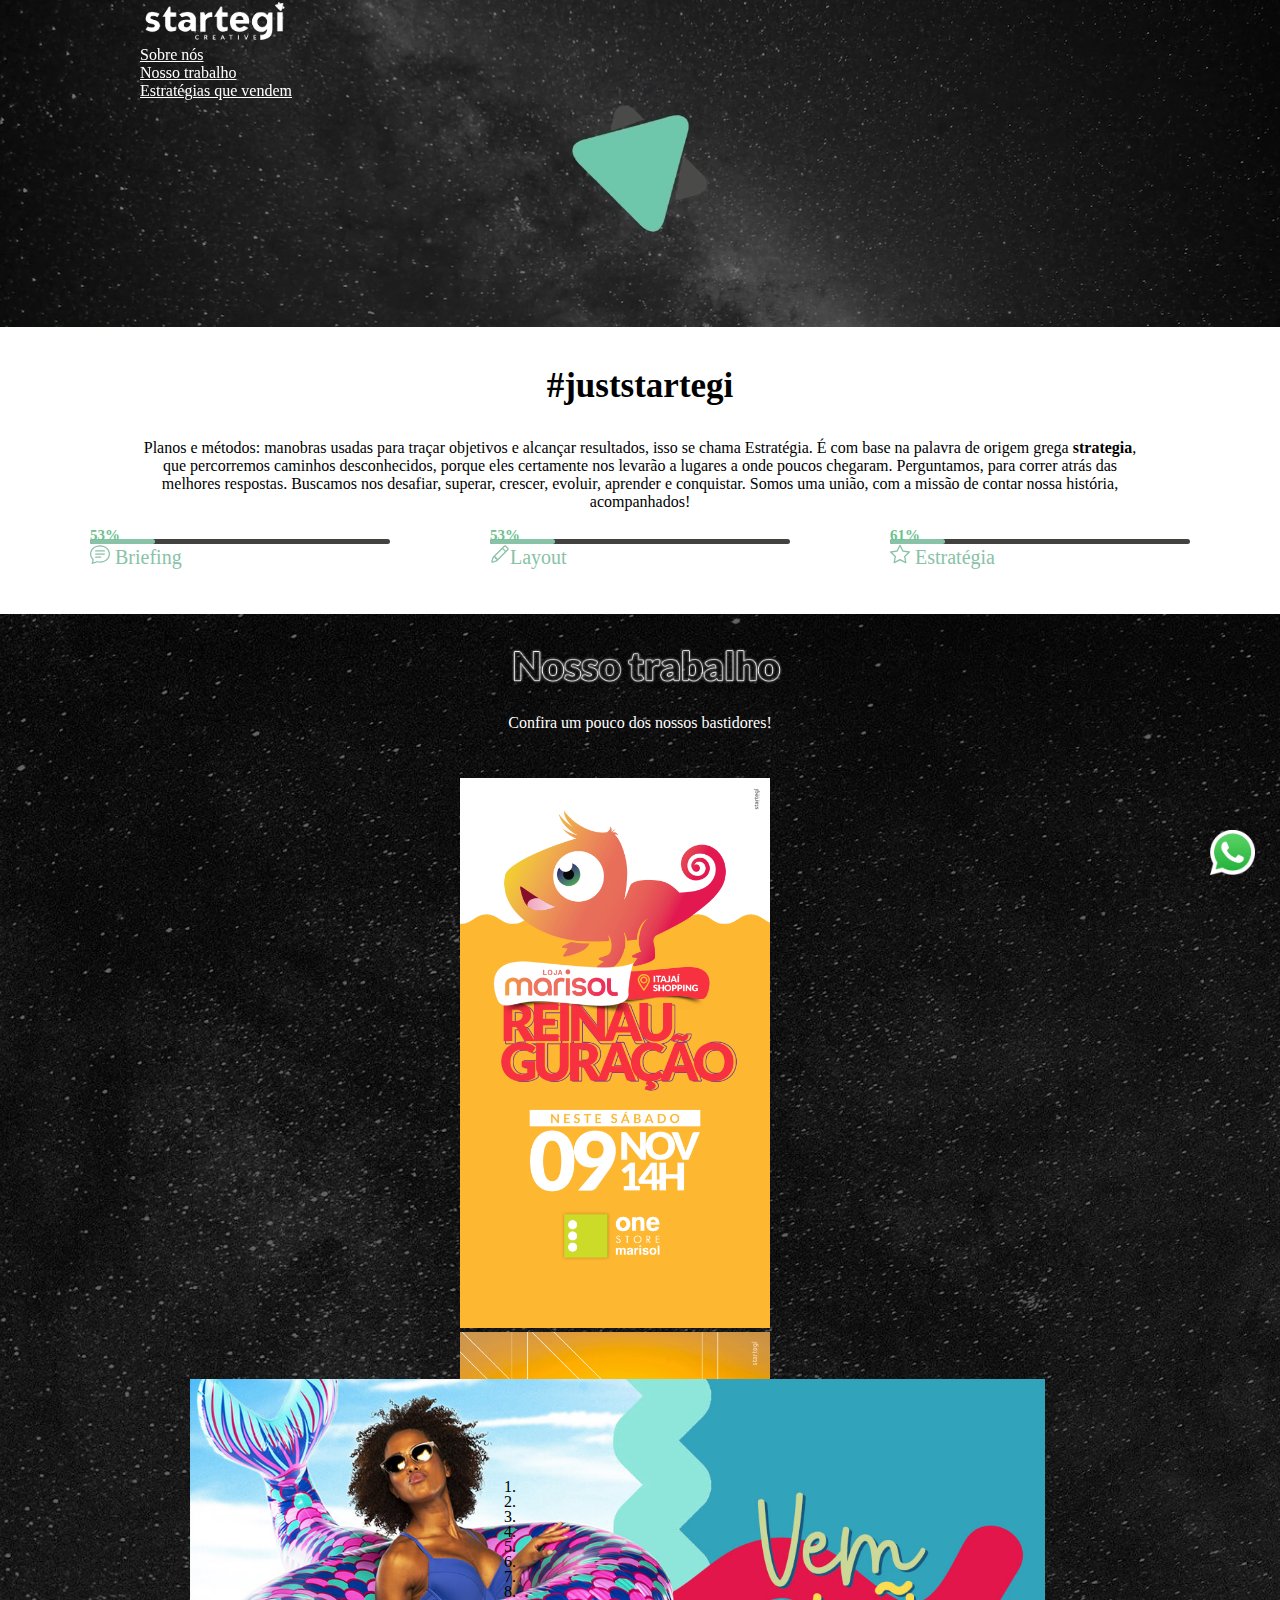
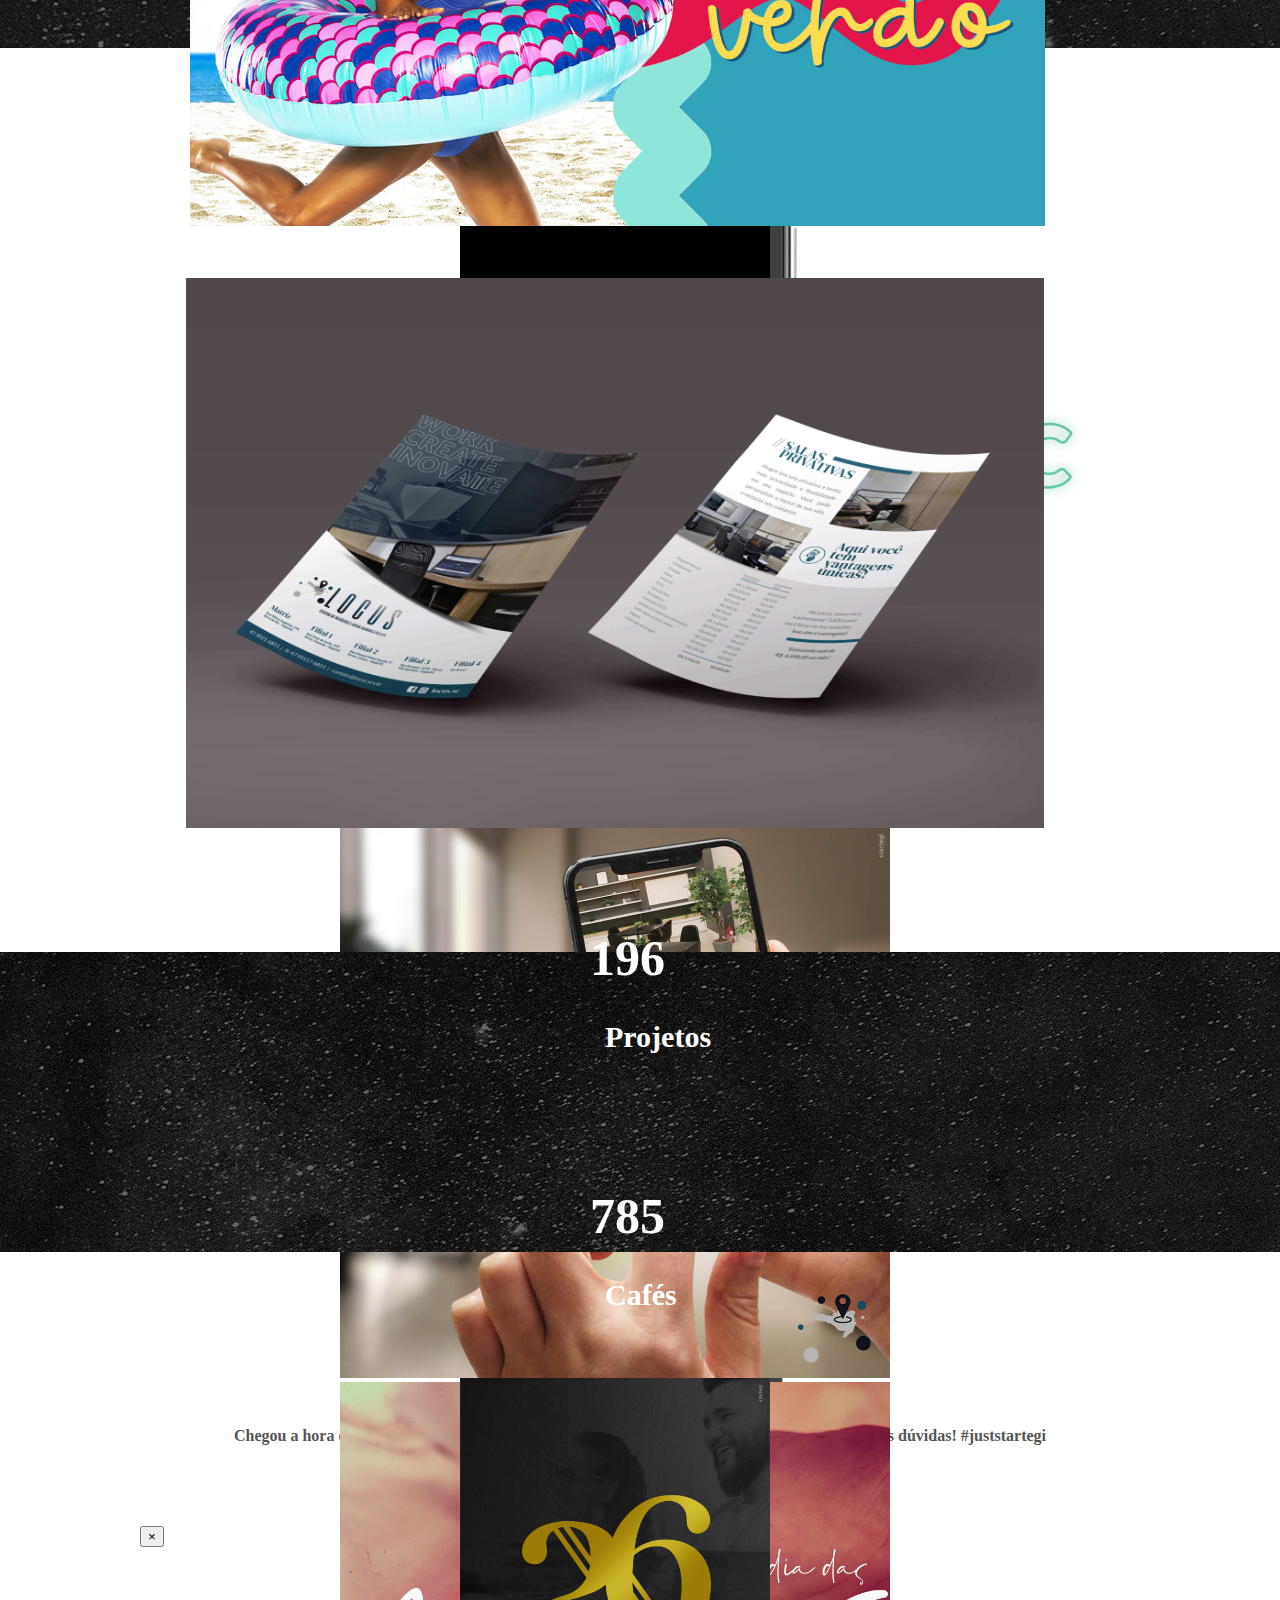
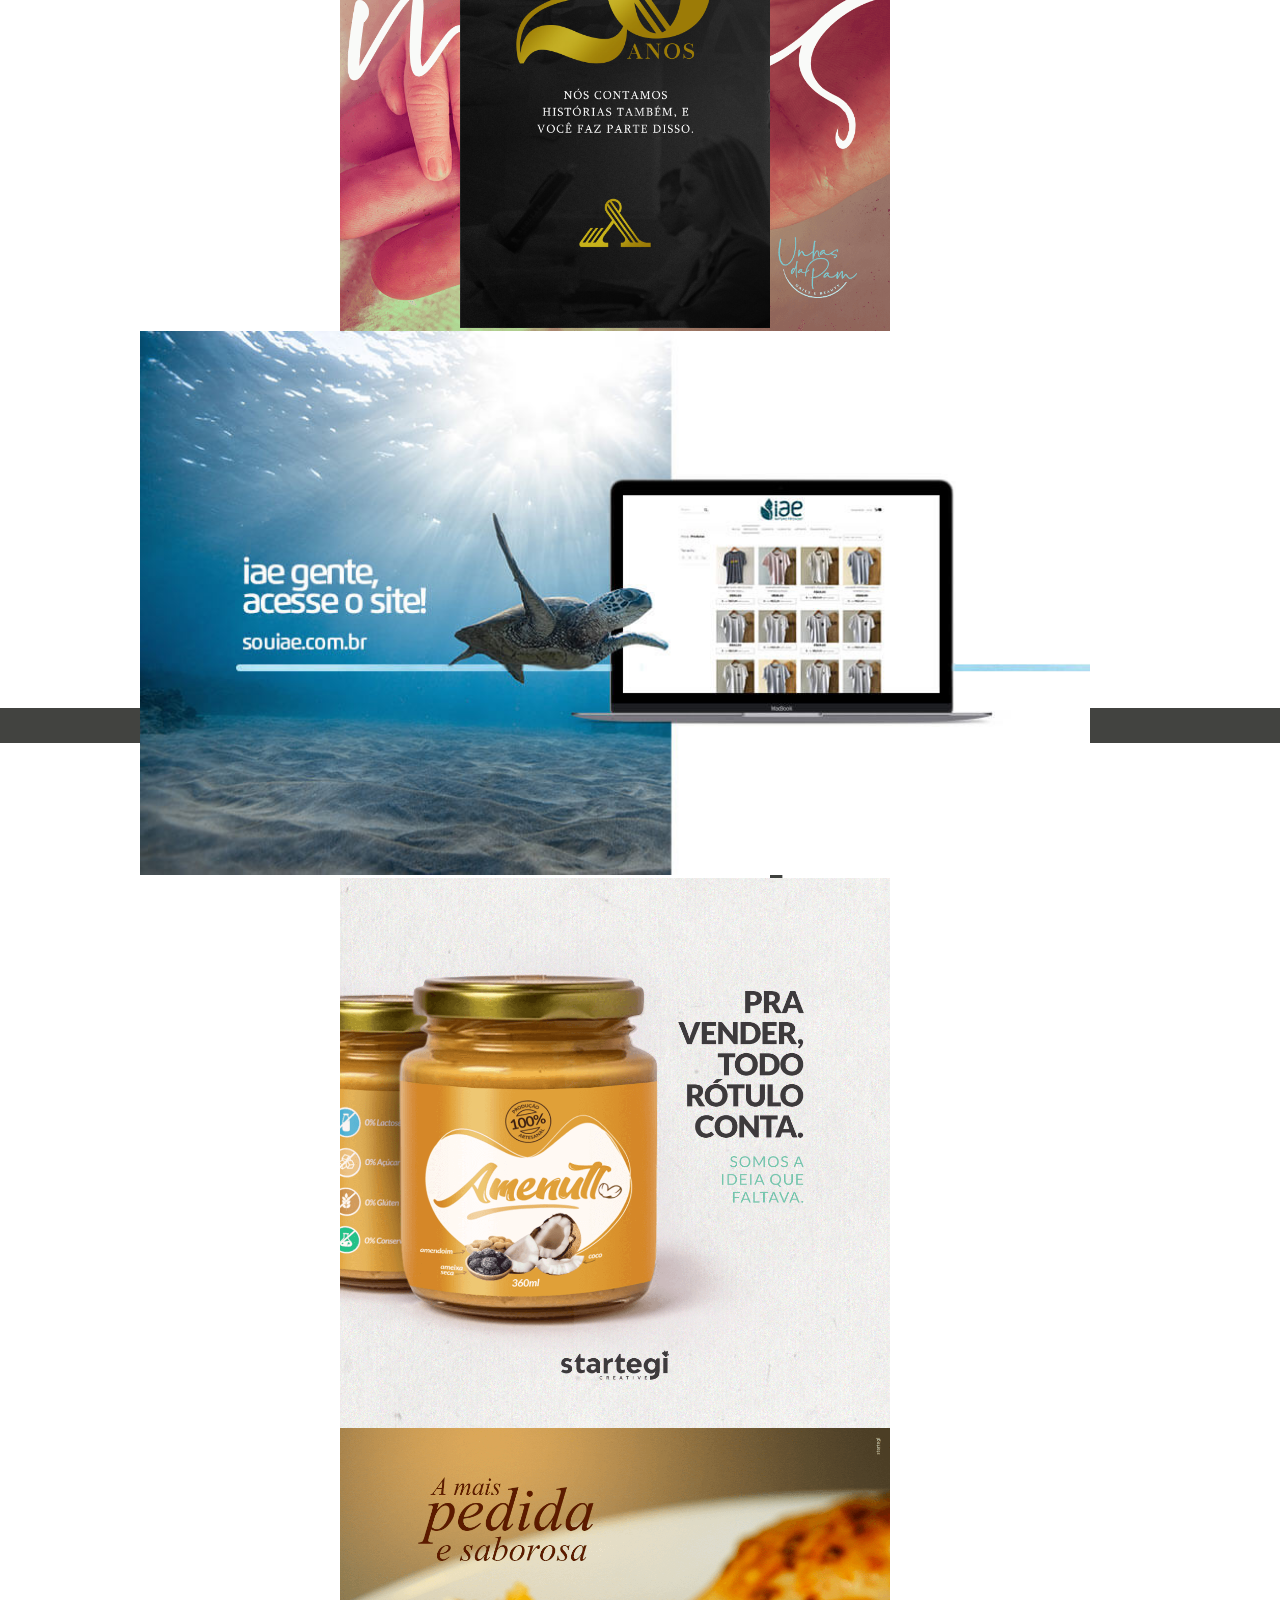
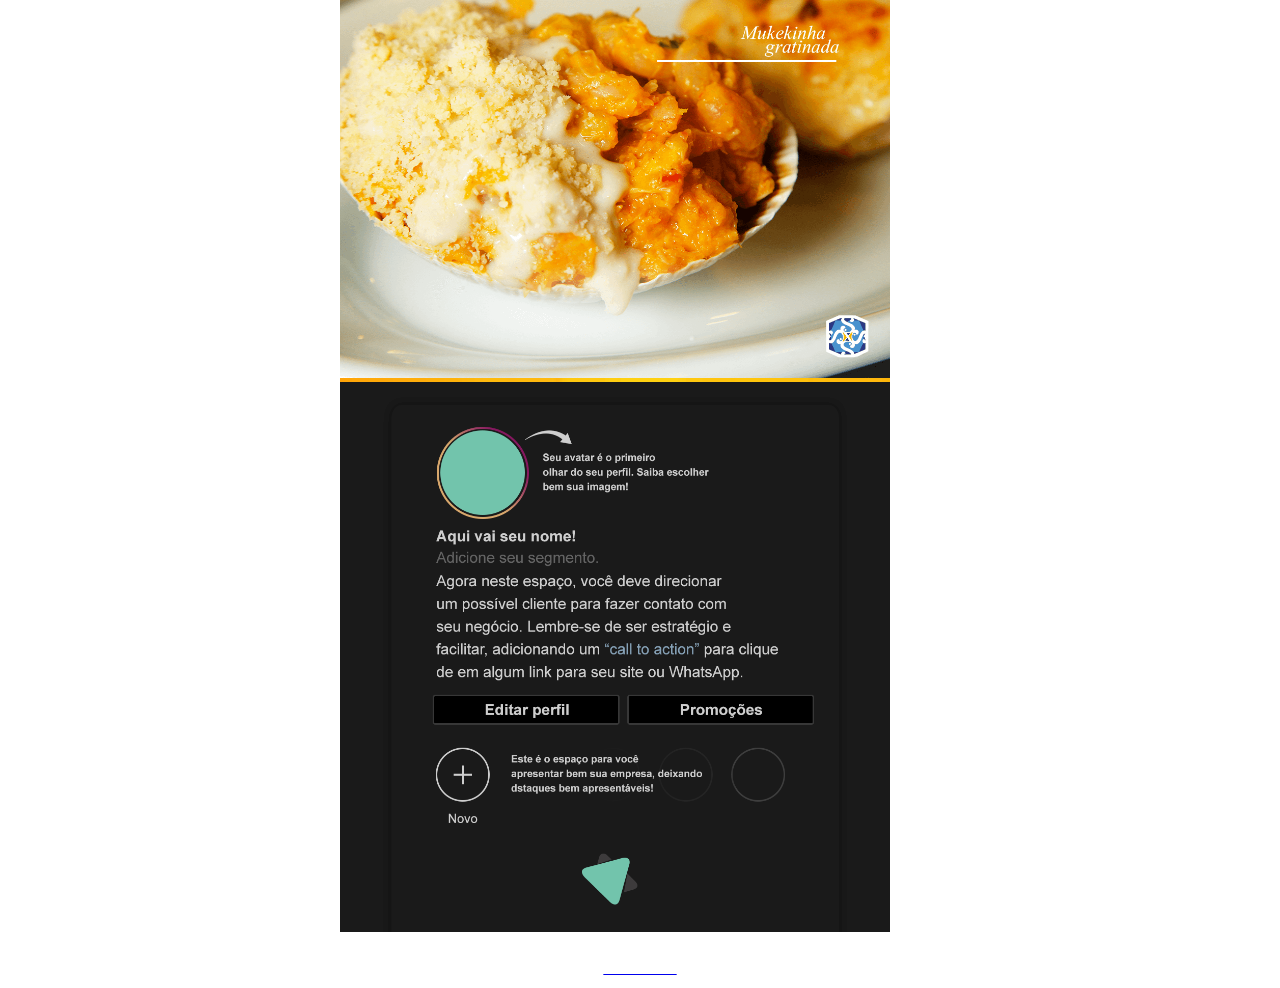
<file: site startegi/index.html>
<!doctype html>
<html lang="pt">

<head>
    <!-- Required meta tags -->
    <meta charset="utf-8">
    <meta name="viewport" content="width=device-width, initial-scale=1, shrink-to-fit=no">
    <script src="https://ajax.googleapis.com/ajax/libs/jquery/2.1.1/jquery.min.js "></script>

    <link rel="stylesheet" href="css/nav.css">
    <link rel="stylesheet" href="css/index.css">
    <link rel="stylesheet" href="css/myFrameworks.css">



    <!-- Bootstrap CSS -->
    <link rel="stylesheet" href="https://stackpath.bootstrapcdn.com/bootstrap/4.5.0/css/bootstrap.min.css" integrity="sha384-9aIt2nRpC12Uk9gS9baDl411NQApFmC26EwAOH8WgZl5MYYxFfc+NcPb1dKGj7Sk" crossorigin="anonymous">
    <!--Font -->

    <link rel="shortcut icon" href="imagem/icone-do-site.png" type="image/x-icon">





    <style>
        .percent-count {
            width: 300px;
            height: 50px;
            font-size: 15px;
            text-align: right;
            color: black;
            margin-bottom: -25px;
            font-weight: 800;
        }
        
        .progress-bar {
            width: 300px;
            height: 5px;
            background-color: #424340;
            border-radius: 100px;
        }
        
        .progress-barM {
            width: 575px;
            height: 5px;
            background-color: #424340;
            border-radius: 100px;
        }
        
        .progress {
            width: 25px;
            height: 5px;
            border-radius: 100px;
            background-color: #88c2a7;
        }
        
        .estrategiaBL {
            width: 300px;
            height: 50px;
            font-size: 20px;
            text-align: left;
            color: #88c2a7;
            margin-top: 0px;
        }
        
        .carocel1 {
            height: 200px !important;
        }
        
        @media screen and (max-width: 334px) {
            .carocel1 {
                height: 200px !important;
            }
        }
    </style>

    <title>Startegi</title>
</head>

<body>
    <div id="link"></div>
    <nav class="sidebar-wrapper">
        <div class="soNoMobile">

            <a href="index.html">

                <div class="d-flex justify-content-end"><img src="imagem/logo-startegi-2.png" alt="" style="width: 150px;height: 50px; margin-top: 15px; margin-right: 20px;"></div>
            </a>
        </div>

        <div class="soNoDescktop ">

            <div class="d-flex bd-highlight mb-3 menuDescktop wrapper">

                <div class=" ml-3 mr-auto p-2 bd-highlight">
                    <a href="index.html">
                        <img src="imagem/logo-startegi-2.png" alt="" style="width: 150px;">
                    </a>
                </div>
                <a class="a" href="index.html">
                    <div class="p-2 bd-highlight mt-3 Pnav">Sobre nós</div>
                </a>
                <div class="p-2 bd-highlight mt-3 Pnav">
                    <a class="a" href="NossoTrabalho.html">

                        Nosso trabalho
                    </a>
                </div>
                <a class="a" href="EstratégiasQueVendem.html">

                    <div class="p-2 bd-highlight mt-3 mr-3 Pnav">Estratégias que vendem</div>
                </a>
            </div>

        </div>


    </nav>
    <input id="check" type="checkbox" />

    <label for="check" id="icone">
      <div class="menu">
        <span class="hamburguer"></span>
      </div>
    </label>

    <div class="barra">
        <div class="itensBarra">

            <a href="index.html">

                <div class="itemBarra texAlingCenter">
                    <p>Sobre nós</p>
                </div>
            </a>
            <a href="NossoTrabalho.html">

                <div class="itemBarra texAlingCenter">
                    <p>Nosso Trabalho</p>
                </div>
            </a>
            <a href="EstratégiasQueVendem.html">
                <div class="itemBarra texAlingCenter">
                    <p>Estratégias que vendem</p>
                </div>
            </a>

        </div>


    </div>

    <!--
    
    <img class="videod" src="imagem/2000x500.gif" alt="">
-->
    <span id="video"></span>


    <script language="JavaScript">
        function tela() {

            if (screen.width <= 770) {
                document.getElementById('video').innerHTML = '<video class="soNoMobile videod" playsinline="playsinline" autoplay="autoplay" muted="muted" loop="loop"><source  styl src="imagem/1080x550.mp4" type="video/mp4"><source src="imagem/1080x550.mp4" type="video/mp4"></video>';

            } else {
                document.getElementById('video').innerHTML = '<video class="soNoDescktop videod" playsinline="playsinline" autoplay="autoplay" muted="muted" loop="loop"><source  styl src="imagem/2000x500.mp4.mp4" type="video/mp4"><source src="imagem/2000x500.mp4.mp4" type="video/mp4"></video>';

            }
        }

        tela();
    </script>





    <div class="wrapper mt-4 mb-4">
        <p class="texAlingCenter FontTitulo">#juststartegi</p>

        <br>
        <p class="texAlingCenter planoMetodo texJustifcado">
            Planos e métodos: manobras usadas para traçar objetivos e alcançar resultados, isso se chama Estratégia. É com base na palavra de origem grega <b> strategia</b>, que percorremos caminhos desconhecidos, porque eles certamente nos levarão a
            lugares a onde poucos chegaram. Perguntamos, para correr atrás das melhores respostas. Buscamos nos desafiar, superar, crescer, evoluir, aprender e conquistar. Somos uma união, com a missão de contar nossa história, acompanhados!
    </div>






    <div class="porcenttagemPequena">
        <div class="flex  mt-5 mb-5">

        </div>
        <div class="porcentagem">


            <div class="d-flex align-items-end flex-column bd-highlight">
                <div class="p-2 bd-highlight">
                    <div class="percents" id="percentCount1"></div>

                </div>

            </div>



            <div class="progress-bar ">
                <div class="progress" id="progress1"></div>
            </div>


            <p class="estrategiaBL">
                <svg width="1em" height="1em" viewBox="0 0 16 16" class="bi bi-chat-text" fill="currentColor" xmlns="http://www.w3.org/2000/svg">
                    <path fill-rule="evenodd" d="M2.678 11.894a1 1 0 0 1 .287.801 10.97 10.97 0 0 1-.398 2c1.395-.323 2.247-.697 2.634-.893a1 1 0 0 1 .71-.074A8.06 8.06 0 0 0 8 14c3.996 0 7-2.807 7-6 0-3.192-3.004-6-7-6S1 4.808 1 8c0 1.468.617 2.83 1.678 3.894zm-.493 3.905a21.682 21.682 0 0 1-.713.129c-.2.032-.352-.176-.273-.362a9.68 9.68 0 0 0 .244-.637l.003-.01c.248-.72.45-1.548.524-2.319C.743 11.37 0 9.76 0 8c0-3.866 3.582-7 8-7s8 3.134 8 7-3.582 7-8 7a9.06 9.06 0 0 1-2.347-.306c-.52.263-1.639.742-3.468 1.105z"/>
                    <path fill-rule="evenodd" d="M4 5.5a.5.5 0 0 1 .5-.5h7a.5.5 0 0 1 0 1h-7a.5.5 0 0 1-.5-.5zM4 8a.5.5 0 0 1 .5-.5h7a.5.5 0 0 1 0 1h-7A.5.5 0 0 1 4 8zm0 2.5a.5.5 0 0 1 .5-.5h4a.5.5 0 0 1 0 1h-4a.5.5 0 0 1-.5-.5z"/>
                  </svg> Briefing

            </p>


        </div>

        <div class="porcentagem">

            <div class="d-flex align-items-end flex-column bd-highlight">
                <div class="p-2 bd-highlight">

                    <div class="percents" id="percentCount2"></div>
                </div>

            </div>


            <div class="progress-bar ">
                <div class="progress" id="progress2"></div>
            </div>
            <p class="estrategiaBL "><svg width="1em" height="1em" viewBox="0 0 16 16" class="bi bi-pencil" fill="currentColor" xmlns="http://www.w3.org/2000/svg">
            <path fill-rule="evenodd" d="M11.293 1.293a1 1 0 0 1 1.414 0l2 2a1 1 0 0 1 0 1.414l-9 9a1 1 0 0 1-.39.242l-3 1a1 1 0 0 1-1.266-1.265l1-3a1 1 0 0 1 .242-.391l9-9zM12 2l2 2-9 9-3 1 1-3 9-9z"/>
            <path fill-rule="evenodd" d="M12.146 6.354l-2.5-2.5.708-.708 2.5 2.5-.707.708zM3 10v.5a.5.5 0 0 0 .5.5H4v.5a.5.5 0 0 0 .5.5H5v.5a.5.5 0 0 0 .5.5H6v-1.5a.5.5 0 0 0-.5-.5H5v-.5a.5.5 0 0 0-.5-.5H3z"/>
          </svg>Layout</p>

        </div>

        <div class="porcentagem">
            <div class="d-flex align-items-end flex-column bd-highlight">
                <div class="p-2 bd-highlight">
                    <div class="percents" id="percentCount"></div>
                </div>

            </div>



            <div class="progress-bar">
                <div class="progress" id="progress"></div>
            </div>
            <p class="estrategiaBL">
                <svg width="1em" height="1em" viewBox="0 0 16 16" class="bi bi-star" fill="currentColor" xmlns="http://www.w3.org/2000/svg">
                    <path fill-rule="evenodd" d="M2.866 14.85c-.078.444.36.791.746.593l4.39-2.256 4.389 2.256c.386.198.824-.149.746-.592l-.83-4.73 3.523-3.356c.329-.314.158-.888-.283-.95l-4.898-.696L8.465.792a.513.513 0 0 0-.927 0L5.354 5.12l-4.898.696c-.441.062-.612.636-.283.95l3.523 3.356-.83 4.73zm4.905-2.767l-3.686 1.894.694-3.957a.565.565 0 0 0-.163-.505L1.71 6.745l4.052-.576a.525.525 0 0 0 .393-.288l1.847-3.658 1.846 3.658a.525.525 0 0 0 .393.288l4.052.575-2.906 2.77a.564.564 0 0 0-.163.506l.694 3.957-3.686-1.894a.503.503 0 0 0-.461 0z"/>
                  </svg> Estratégia
            </p>
        </div>

    </div>



    <div class="porcenttagemGrande ">


        <div class="porcentagemM">
            <div class="d-flex align-items-end flex-column bd-highlight">
                <div class="p-2 bd-highlight">

                    <div class="percents" id="percentCount1m"></div>
                </div>

            </div>


            <div class="progress-barM ">
                <div class="progress" id="progress1m"></div>
            </div>
            <p class="estrategiaBL">
                <svg width="1em" height="1em" viewBox="0 0 16 16" class="bi bi-chat-text" fill="currentColor" xmlns="http://www.w3.org/2000/svg">
                    <path fill-rule="evenodd" d="M2.678 11.894a1 1 0 0 1 .287.801 10.97 10.97 0 0 1-.398 2c1.395-.323 2.247-.697 2.634-.893a1 1 0 0 1 .71-.074A8.06 8.06 0 0 0 8 14c3.996 0 7-2.807 7-6 0-3.192-3.004-6-7-6S1 4.808 1 8c0 1.468.617 2.83 1.678 3.894zm-.493 3.905a21.682 21.682 0 0 1-.713.129c-.2.032-.352-.176-.273-.362a9.68 9.68 0 0 0 .244-.637l.003-.01c.248-.72.45-1.548.524-2.319C.743 11.37 0 9.76 0 8c0-3.866 3.582-7 8-7s8 3.134 8 7-3.582 7-8 7a9.06 9.06 0 0 1-2.347-.306c-.52.263-1.639.742-3.468 1.105z"/>
                    <path fill-rule="evenodd" d="M4 5.5a.5.5 0 0 1 .5-.5h7a.5.5 0 0 1 0 1h-7a.5.5 0 0 1-.5-.5zM4 8a.5.5 0 0 1 .5-.5h7a.5.5 0 0 1 0 1h-7A.5.5 0 0 1 4 8zm0 2.5a.5.5 0 0 1 .5-.5h4a.5.5 0 0 1 0 1h-4a.5.5 0 0 1-.5-.5z"/>
                  </svg> Briefing

            </p>


        </div>

        <div class="porcentagemM">

            <div class="d-flex align-items-end flex-column bd-highlight">
                <div class="p-2 bd-highlight">

                    <div class="percents" id="percentCount2m"></div>
                </div>

            </div>


            <div class="progress-barM ">
                <div class="progress" id="progress2m"></div>
            </div>
            <p class="estrategiaBL "><svg width="1em" height="1em" viewBox="0 0 16 16" class="bi bi-pencil" fill="currentColor" xmlns="http://www.w3.org/2000/svg">
            <path fill-rule="evenodd" d="M11.293 1.293a1 1 0 0 1 1.414 0l2 2a1 1 0 0 1 0 1.414l-9 9a1 1 0 0 1-.39.242l-3 1a1 1 0 0 1-1.266-1.265l1-3a1 1 0 0 1 .242-.391l9-9zM12 2l2 2-9 9-3 1 1-3 9-9z"/>
            <path fill-rule="evenodd" d="M12.146 6.354l-2.5-2.5.708-.708 2.5 2.5-.707.708zM3 10v.5a.5.5 0 0 0 .5.5H4v.5a.5.5 0 0 0 .5.5H5v.5a.5.5 0 0 0 .5.5H6v-1.5a.5.5 0 0 0-.5-.5H5v-.5a.5.5 0 0 0-.5-.5H3z"/>
          </svg>Layout</p>

        </div>

        <div class="porcentagemM">
            <div class="d-flex align-items-end flex-column bd-highlight">
                <div class="p-2 bd-highlight">

                    <div class="percents" id="percentCountm"></div>
                </div>

            </div>


            <div class="progress-barM">
                <div class="progress" id="progressm"></div>
            </div>
            <p class="estrategiaBL">
                <svg width="1em" height="1em" viewBox="0 0 16 16" class="bi bi-star" fill="currentColor" xmlns="http://www.w3.org/2000/svg">
                    <path fill-rule="evenodd" d="M2.866 14.85c-.078.444.36.791.746.593l4.39-2.256 4.389 2.256c.386.198.824-.149.746-.592l-.83-4.73 3.523-3.356c.329-.314.158-.888-.283-.95l-4.898-.696L8.465.792a.513.513 0 0 0-.927 0L5.354 5.12l-4.898.696c-.441.062-.612.636-.283.95l3.523 3.356-.83 4.73zm4.905-2.767l-3.686 1.894.694-3.957a.565.565 0 0 0-.163-.505L1.71 6.745l4.052-.576a.525.525 0 0 0 .393-.288l1.847-3.658 1.846 3.658a.525.525 0 0 0 .393.288l4.052.575-2.906 2.77a.564.564 0 0 0-.163.506l.694 3.957-3.686-1.894a.503.503 0 0 0-.461 0z"/>
                  </svg> Estratégia
            </p>
        </div>

    </div>


    <div class="backgroundNossoTrabalho hero2 fundo ">



        <div class="wrapper">
            <div class="marginAuto DivImgNossoTrabalho ">
                <img class="imgNossoTrabalho" src="imagem/nossotrabalho.png" alt="">
                <p class="texAlingCenter" style="color: white;">Confira um pouco dos nossos bastidores!</p>
            </div>
        </div>





        <div id="carouselExampleIndicators" class="carousel slide" data-ride="carousel">

            <div class="carousel-inner carouselItemAutura">

                <div class="carousel-item active autura-carousel ">
                    <div class="d-flex wrapper wrapper ">
                        <div><img class="imgCarousel" src="imagem/Stories/2019-Marisol-One-Store.png" alt=""></div>
                        <div><img class="imgCarousel" src="imagem/Stories/2020-AnnibelliOdontologia-Itajaí.png" alt=""></div>
                        <div><img class="imgCarousel" src="imagem/Stories/2020-Armazém do Escritório[Black-Friday].jpg" alt=""></div>

                    </div>

                    <a href="NossoTrabalho.html#carouselExampleIndicators0">
                        <div class="botaoStories texAlingCenter">
                            VER MAiS →
                        </div>
                    </a>

                </div>


                <div class="carousel-item autura-carousel">
                    <div class=" wrapper">
                        <div class="wrapper"><img class="imgCarousel" src="imagem/fbLinkedin/2019-EscalaHiper-Final-de-ano-verão2020.jpg" alt=""></div>
                    </div>
                    <a href="NossoTrabalho.html#carouselExampleIndicators1">
                        <div class="botaoStories texAlingCenter">
                            VER MAiS →
                        </div>
                    </a>
                </div>




                <div class="carousel-item autura-carousel">
                    <div class=" wrapper ">
                        <div class="">
                            <img class="imgCarousel" src="imagem/MatGrafico/2019-Locus-Flyer-SalasPrivativas-Itajai.jpg" alt="">
                        </div>


                        <a href="NossoTrabalho.html#carouselExampleIndicators2">
                            <div class="botaoStories texAlingCenter">
                                VER MAiS →
                            </div>
                        </a>
                    </div>
                </div>
                <div class="carousel-item autura-carousel ">
                    <div class="d-flex wrapper">
                        <div><img class="imgCarousel" src="imagem/insta/2019-Locus-Itajai-serviços (1).jpg" alt=""></div>
                        <div><img class="imgCarousel" src="imagem/insta/2019-UnhasdaPam-Dia-das-mães.png" alt=""></div>


                    </div>
                    <a href="NossoTrabalho.html#carouselExampleIndicators3">
                        <div class="botaoStories texAlingCenter">
                            VER MAiS →
                        </div>
                    </a>
                </div>
                <div class="carousel-item autura-carousel">
                    <div class="d-flex wrapper">
                        <div><img class="imgCarousel" src="imagem/Stories/2020-Auditar - stories - 26 anos.jpg" alt=""></div>
                        <div><img class="imgCarousel" src="imagem/Stories/2020-DoutorLucianoMartins-Institucional.png" alt=""></div>
                        <div><img class="imgCarousel" src="imagem/Stories/2020-DraAnnaKleineNeves-Biografia.jpg" alt=""></div>

                    </div>
                    <a href="NossoTrabalho.html#carouselExampleIndicators0">
                        <div class="botaoStories texAlingCenter">
                            VER MAiS →
                        </div>
                    </a>
                </div>
                <div class="carousel-item autura-carousel">
                    <div class="d-flex wrapper ">
                        <img class="imgCarousel" src="imagem/fbLinkedin/2019-iae-site-institucional.jpg" alt="">

                    </div>
                    <a href="NossoTrabalho.html#carouselExampleIndicators1">
                        <div class="botaoStories texAlingCenter">
                            VER MAiS →
                        </div>
                    </a>
                </div>
                <div class="carousel-item autura-carousel">
                    <div class="d-flex wrapper">
                        <!--

                            <div><img class="w100" src="imagem/MatGrafico/2019-Respilates-FlyerMockup .jpg" alt=""></div>
                        -->
                        <div><img class="imgCarousel" src="imagem/MatGrafico/2019-Startegi-Embalagem-Amenutt.png" alt=""></div>
                        <div><img class="imgCarousel" src="imagem/MatGrafico/2020-EsacalHiper-Windbanner.jpg" alt=""></div>


                    </div>
                    <a href="NossoTrabalho.html#carouselExampleIndicators2">
                        <div class="botaoStories texAlingCenter">
                            VER MAiS →
                        </div>
                    </a>
                </div>
                <div class="carousel-item autura-carousel">
                    <div class="d-flex wrapper ">
                        <div><img class="imgCarousel" src="imagem/insta/2020-SakoXeio-Mukekinha.png" alt=""></div>
                        <div><img class="imgCarousel" src="imagem/insta/2020-Startegi-Bio-Insta.png" alt=""></div>
                    </div>
                    <a href="NossoTrabalho.html#carouselExampleIndicators3">
                        <div class="botaoStories texAlingCenter">
                            VER MAiS →
                        </div>
                    </a>
                </div>
            </div>



            <ol class="carousel-indicators">
                <li data-target="#carouselExampleIndicators" data-slide-to="0" class="active"></li>
                <li data-target="#carouselExampleIndicators" data-slide-to="1"></li>
                <li data-target="#carouselExampleIndicators" data-slide-to="2"></li>
                <li data-target="#carouselExampleIndicators" data-slide-to="3"></li>
                <li data-target="#carouselExampleIndicators" data-slide-to="4"></li>
                <li data-target="#carouselExampleIndicators" data-slide-to="5"></li>
                <li data-target="#carouselExampleIndicators" data-slide-to="6"></li>
                <li data-target="#carouselExampleIndicators" data-slide-to="7"></li>
            </ol>

        </div>
    </div>



    <p class="texAlingCenter FontTitulo mt-5">Soluções</p>
    <div class=" flex wrapperCaroucel">


        <div id="impTit"></div>
        <div id="celularCarrocel">






            <div class="celular">
                <div id="carouselExampleCaptions1" class="carousel slide conteudoCelular " data-ride="carousel">

                    <div class="carousel-inner solucoesCaroucel">
                        <div class="carousel-item carouselItem  active">
                            <img class="imgCarStories soNoDescktop" src="imagem/carrocel/01_img_naming.png" alt="">
                            <img class="imgCarStories soNoMobile" src="imagem/carrocel2/01-naming (1).png">




                        </div>
                        <div class="carousel-item carouselItem">
                            <img class="imgCarStories soNoDescktop" src="imagem/carrocel/02_img_desenvolvimento_de_marca.png" alt="">

                            <img class="imgCarStories soNoMobile" src="imagem/carrocel2/02-desenvolvimento-de-marca (1).png">


                        </div>
                        <div class="carousel-item carouselItem">
                            <img class="imgCarStories soNoDescktop" src="imagem/carrocel/03_img_redes_sociais.png" alt="">

                            <img class="imgCarStories soNoMobile" src="imagem/carrocel2/03-redes-sociais (1).png">



                        </div>
                        <div class="carousel-item  ccarouselItem">
                            <img class="imgCarStories soNoDescktop" src="imagem/carrocel/04_img_gerenciamento_online.png" alt="">
                            <img class="imgCarStories soNoMobile" src="imagem/carrocel2/04-gerenciamento-online (1).png">


                            </p>
                        </div>
                        <div class="carousel-item carouselItem ">
                            <img class="imgCarStories soNoDescktop" src="imagem/carrocel/05_img_mkt_off.png" alt="">
                            <img class="imgCarStories soNoMobile" src="imagem/carrocel2/05-mkt-off (1).png">

                        </div>
                        <div class="carousel-item carouselItem">

                            <img class="imgCarStories soNoDescktop" src="imagem/carrocel/06_img_site.png" alt="">
                            <img class="imgCarStories soNoMobile" src="imagem/carrocel2/06-site (1).png">



                        </div>
                        <div class="carousel-item  carouselItem">
                            <img class="imgCarStories soNoDescktop" src="imagem/carrocel/07_img_social_ads.png" alt="">
                            <img class="imgCarStories soNoMobile" src="imagem/carrocel2/07-social-ads (2).png">

                        </div>
                    </div>
                    <div class="controles">

                        <ol id="carouselID" class="carousel-indicators navCarocel">
                            <li id="carocel1" data-target="#carouselExampleCaptions1" data-slide-to="0" class="active"></li>
                            <li id="carocel2" data-target="#carouselExampleCaptions1" data-slide-to="1"></li>
                            <li id="carocel3" data-target="#carouselExampleCaptions1" data-slide-to="2"></li>
                            <li id="carocel4" data-target="#carouselExampleCaptions1" data-slide-to="3"></li>
                            <li id="carocel5" data-target="#carouselExampleCaptions1" data-slide-to="4"></li>
                            <li id="carocel6" data-target="#carouselExampleCaptions1" data-slide-to="5"></li>
                            <li id="carocel7" data-target="#carouselExampleCaptions1" data-slide-to="6"></li>
                        </ol>
                    </div>
                </div>
            </div>




        </div>
        <div id="imprimirAqui"></div>

    </div>


    <div class="wrapper  m65 ">



        <p class="texAlingCenter ">
            Desenvolver a sua marca é o
            <verde>START. </verde><b>Agora vamos às estratégias:</b>
        </p>




        <p class="texAlingCenter ">
            Que tal pensar em construir uma
            <verde>
                vantagem competitiva no mercado?

            </verde>
        </p>
        <p class="texAlingCenter textoFinal texJustifcado">
            A principal ferramenta para construção de grandes negócios, é o caminho percorrido entre o planejamento e o resultado. Investir no marketing é se antecipar: Ser referência, conquistar novos públicos, criar autoridade no seu segmento de forma unânime e
            buscar soluções de formas estratégicas. Não adianta nada pensar fora da caixa e guardar as ideias dentro dela, é preciso
            <b>executar.</b>
        </p>

    </div>

    <div class="hero fundo  mt-5">
        <div class="wrapper  d-flex ">


            <div class="projetosJobs" id="Projetos"></div>
            <div class="projetosJobs" id="cafes"></div>
        </div>

    </div>

    <div class="wrapper ">
        <section class="p65 ">
            <p class="FontTitulo texAlingCenter "> Vamos conversar?</p>
            <p class="texAlingCenter FonteTexto ">Chegou a hora da gente ter uma visão ainda maior do seu negócio, tomar um café e tirar todas as dúvidas! <b>

                #juststartegi
            </b>
            </p>

        </section>
        <div class="collapse" id="collapseExample">
            <div class="card card-body">
                <a data-toggle="collapse" href="#collapseExample" role="button" aria-expanded="false" aria-controls="collapseExample" style="text-decoration: none;">

                    <button type="button" class="close" aria-label="Close">
                        <span aria-hidden="true">&times;</span>
                      </button>

                </a>
                <br>

                <iframe src="https://www.google.com/maps/embed?pb=!1m18!1m12!1m3!1d3557.971071040652!2d-48.65941598434356!3d-26.90441319933941!2m3!1f0!2f0!3f0!3m2!1i1024!2i768!4f13.1!3m3!1m2!1s0x94d8cc0d6acd9e2d%3A0x8197f2387ac3abf8!2zUi4gTWFub2VsIFZpw6ppcmEgR2Fyw6fDo28gLSBDZW50cm8sIEl0YWphw60gLSBTQw!5e0!3m2!1spt-BR!2sbr!4v1596151980917!5m2!1spt-BR!2sbr"
                    width="100%" height="450" frameborder="0" style="border:0;" allowfullscreen="" aria-hidden="false" tabindex="0"></iframe> </div>
            <br><br>
        </div>


        <div class=" flex2">
            <div class="contato">
                <svg width="25px" height="25px" viewBox="0 0 16 16" class="bi bi-envelope-fill" fill="currentColor" xmlns="http://www.w3.org/2000/svg">
                    <path fill-rule="evenodd" d="M.05 3.555A2 2 0 0 1 2 2h12a2 2 0 0 1 1.95 1.555L8 8.414.05 3.555zM0 4.697v7.104l5.803-3.558L0 4.697zM6.761 8.83l-6.57 4.027A2 2 0 0 0 2 14h12a2 2 0 0 0 1.808-1.144l-6.57-4.027L8 9.586l-1.239-.757zm3.436-.586L16 11.801V4.697l-5.803 3.546z"/>
                </svg>
                <p class="FonteTexto">E-mail: <a style="color: #333;" href="mailto:contato@startegi.com?subject=Hello%20again">contato@startegi.com</a></p>

            </div>
            <div class=" contato">
                <svg width="25px" height="25px" viewBox="0 0 16 16" class="bi bi-geo-alt" fill="currentColor" xmlns="http://www.w3.org/2000/svg">
                        <path fill-rule="evenodd" d="M8 16s6-5.686 6-10A6 6 0 0 0 2 6c0 4.314 6 10 6 10zm0-7a3 3 0 1 0 0-6 3 3 0 0 0 0 6z"/>
                      </svg>

                <a class="FonteTexto" data-toggle="collapse" href="#collapseExample" role="button" aria-expanded="false" aria-controls="collapseExample" style="text-decoration: none;">
                    <p>
                        <span>Onde Estamos?</span> <br> R. Manuel Vieira Garção, 77. <br> Centro, Sala 701, Térreo, Itajaí, SC
                        <br>
                        <span>Clique para ver o mapa!</span>
                    </p>

                </a>
            </div>
            <div class="contato">
                <svg width="25px" height="25px" viewBox="0 0 16 16" class="bi bi-telephone-plus-fill" fill="currentColor" xmlns="http://www.w3.org/2000/svg">
                    <path fill-rule="evenodd" d="M2.267.98a1.636 1.636 0 0 1 2.448.152l1.681 2.162c.309.396.418.913.296 1.4l-.513 2.053a.636.636 0 0 0 .167.604L8.65 9.654a.636.636 0 0 0 .604.167l2.052-.513a1.636 1.636 0 0 1 1.401.296l2.162 1.681c.777.604.849 1.753.153 2.448l-.97.97c-.693.693-1.73.998-2.697.658a17.471 17.471 0 0 1-6.571-4.144A17.47 17.47 0 0 1 .639 4.646c-.34-.967-.035-2.004.658-2.698l.97-.969zM12.5 0a.5.5 0 0 1 .5.5v3a.5.5 0 0 1-.5.5h-3a.5.5 0 0 1 0-1H12V.5a.5.5 0 0 1 .5-.5z"/>
                    <path fill-rule="evenodd" d="M12 3.5a.5.5 0 0 1 .5-.5h3a.5.5 0 0 1 0 1H13v2.5a.5.5 0 0 1-1 0v-3z"/>
                  </svg>
                <p class="FonteTexto"> Fone: (47) 98464 3123</p>
            </div>
        </div>

        <div class="todasAsRedesSociais">

            <div class="d-flex">

                <a href="https://www.facebook.com/startegicreative/">
                    <div class="face redesSociais "></div>
                </a>
                <a href="https://www.instagram.com/startegicreative/?hl=pt-br">
                    <div class="insta redesSociais"></div>
                </a>
                <a href="https://www.linkedin.com/company/startegi-creative/">

                    <div class="in redesSociais "></div>
                </a>

            </div>

        </div>







    </div>










    <div id="imprima"></div>
    <div id="imprima2"></div>



    <a href="http://bit.ly/StartegiCreative">
        <img class="waths" src="imagem/WhatsApp-icone.png " alt=" ">
    </a>

    <footer class="footer ">
        <p class="texAlingCenter ">© Startegi Creative | Estratégias além de Marketing | Todos os direitos e propriedades reservados. </p>
    </footer>
    <script src="https://code.jquery.com/jquery-3.5.1.min.js" integrity="sha256-9/aliU8dGd2tb6OSsuzixeV4y/faTqgFtohetphbbj0=" crossorigin="anonymous"></script>
    <script>
        function u() {
            if ($('#carocel1').hasClass('active')) {


                document.getElementById('imprimirAqui').innerHTML = '<div class="divimgCar"><img class="imgCar soNoDescktop" src="imagem/carrocel/DESENVOLVIMENTO DE NAMING.png" alt=""></div>'
                document.getElementById('impTit').innerHTML = '  <div class="divImgCarTit"><img class="ImgCarTit soNoDescktop" src="imagem/carrocel/nome DESENVOLVIMENTO DE NAMING.png" alt=""></div>'



            } else if ($('#carocel2').hasClass('active')) {
                document.getElementById('imprimirAqui').innerHTML = '<div class="divimgCar"><img class="imgCar soNoDescktop" src="imagem/carrocel/DESENVOLVIMENTO DE MARCA.png" alt=""></div>'
                document.getElementById('impTit').innerHTML = ' <div ><img class="ImgCarTit soNoDescktop" src="imagem/carrocel/nome DESENVOLVIMENTO DE MARCA.png" alt=""></div>'

            } else if ($('#carocel3').hasClass('active')) {
                document.getElementById('imprimirAqui').innerHTML = ' <div class="divimgCar"> <img class="imgCar soNoDescktop" src="imagem/carrocel/REDES SOCIAIS.png" alt=""> </div>'
                document.getElementById('impTit').innerHTML = '  <div class="divImgCarTit">  <img class="ImgCarTit soNoDescktop" src="imagem/carrocel/nome REDES SOCIAIS.png" alt=""></div>'


            } else if ($('#carocel4').hasClass('active')) {
                document.getElementById('imprimirAqui').innerHTML = ' <div class="divimgCar"><img class="imgCar soNoDescktop" src="imagem/carrocel/GERENCIAMENTO ONLINE.png" alt=""></div>'
                document.getElementById('impTit').innerHTML = '<div class="divImgCarTit"><img class="ImgCarTit soNoDescktop" src="imagem/carrocel/nome GERENCIAMENTO ONLINE.png" alt=""></div>'


            } else if ($('#carocel5').hasClass('active')) {
                document.getElementById('imprimirAqui').innerHTML = '<div class="divimgCar"> <img class="imgCar soNoDescktop" src="imagem/carrocel/MKT OFF.png" alt=""> </div>'
                document.getElementById('impTit').innerHTML = '<div class="divImgCarTit"> <img class="ImgCarTit soNoDescktop" src="imagem/carrocel/nome MKT OFF.png" alt=""></div>'

            } else if ($('#carocel6').hasClass('active')) {
                document.getElementById('imprimirAqui').innerHTML = '<div class="divimgCar"> <img class="imgCar soNoDescktop" src="imagem/carrocel/SITE.png" alt=""></div>'
                document.getElementById('impTit').innerHTML = '<div class="divImgCarTit"><img class="ImgCarTitSite soNoDescktop" src="imagem/carrocel/nome SITE.png" alt=""></div>'

            } else if ($('#carocel7').hasClass('active')) {
                document.getElementById('imprimirAqui').innerHTML = '<div class="divimgCar"><img class="imgCar soNoDescktop" src="imagem/carrocel/SOCIAL ADS.png" alt=""></div>'
                document.getElementById('impTit').innerHTML = '<div class="divImgCarTit"> <img class="ImgCarTit soNoDescktop" src="imagem/carrocel/nomeSOCIAL  ADS.png" alt=""></div>'

            } else {
                document.getElementById('imprimirAqui').innerHTML = 'erro'


            }
        };








        window.setInterval('u()', 500);
        // armasenar o que esta em imprima aqui em uma var e o que esta mara ser imputado em outra var 
        // para comparar e so dar o iner html se for diferente do que ja esta n tela
    </script>
    <!-- Optional JavaScript -->

    <script>
        $(function() {
            $(window).on("scroll ", function() {
                if ($(window).scrollTop() > 100) {
                    $(".sidebar-wrapper ").addClass("teste2 ");
                    $(".a ").addClass("b");

                } else {
                    $(".sidebar-wrapper ").removeClass("teste2 ");
                    $(".a").removeClass("b");
                }
            });
        });
    </script>


    <!--100%-->
    <script>
        function progress() {
            var prg = document.getElementById('progress1');
            var percent = document.getElementById('percentCount1');
            var counter = 45;
            var progress = 25;
            var id = setInterval(frame, 120);

            function frame() {
                if (progress == 300 && counter == 100) {
                    clearInterval(id);
                } else {
                    progress += 5;
                    counter += 1;
                    prg.style.width = progress + 'px';
                    percent.innerHTML = counter + '%';
                }
            }
        }
        progress();
    </script>
    <script>
        function progress() {
            var prg = document.getElementById('progress2');
            var percent = document.getElementById('percentCount2');
            var counter = 45;
            var progress = 25;
            var id = setInterval(frame, 120);

            function frame() {
                if (progress == 300 && counter == 100) {
                    clearInterval(id);
                } else {
                    progress += 5;
                    counter += 1;
                    prg.style.width = progress + 'px';
                    percent.innerHTML = counter + '%';
                }
            }
        }
        progress();
    </script>

    <!--110%-->
    <script>
        function progress() {
            var prg = document.getElementById('progress');
            var percent = document.getElementById('percentCount');
            var counter = 55;
            var progress = 25;
            var id = setInterval(frame, 160);

            function frame() {
                if (progress == 300 && counter == 110) {
                    clearInterval(id);
                } else {
                    progress += 5;
                    counter += 1;
                    prg.style.width = progress + 'px';
                    percent.innerHTML = counter + '%';
                }
            }
        }
        progress();
    </script>
    <!--Mobile-->
    <script>
        function progress() {
            var prg = document.getElementById('progress1m');
            var percent = document.getElementById('percentCount1m');
            var counter = 45;
            var progress = 25;
            var id = setInterval(frame, 120);

            function frame() {
                if (counter == 100) {
                    clearInterval(id);
                } else {
                    progress += 10;
                    counter += 1;
                    prg.style.width = progress + 'px';
                    percent.innerHTML = counter + '%';
                }
            }
        }
        progress();
    </script>
    <script>
        function progress() {
            var prg = document.getElementById('progress2m');
            var percent = document.getElementById('percentCount2m');
            var counter = 45;
            var progress = 25;
            var id = setInterval(frame, 120);

            function frame() {
                if (counter == 100) {
                    clearInterval(id);
                } else {
                    progress += 10;
                    counter += 1;
                    prg.style.width = progress + 'px';
                    percent.innerHTML = counter + '%';
                }
            }
        }
        progress();
    </script>

    <!--110%-->
    <script>
        function progress() {
            var prg = document.getElementById('progressm');
            var percent = document.getElementById('percentCountm');
            var counter = 55;
            var progress = 25;
            var id = setInterval(frame, 160);

            function frame() {
                if (counter == 110) {
                    clearInterval(id);
                } else {
                    progress += 10;
                    counter += 1;
                    prg.style.width = progress + 'px';
                    percent.innerHTML = counter + '%';
                }
            }
        }
        progress();
    </script>
    <!--Cafés-->
    <script>
        function progress() {

            var percent = document.getElementById('cafes');
            var counter = 1;
            var id = setInterval(frame, 1);

            function frame() {
                if (counter == 2305) {
                    clearInterval(id);
                } else {

                    counter += 4;

                    percent.innerHTML = '<p class="numero">' +
                        counter + '</p>' + '<p class="cafes">Cafés</p>';
                }
            }
        }
        progress();

        function jobs() {

            var percent = document.getElementById('Projetos');
            var counter = 1;
            var id = setInterval(frame, 1);

            function frame() {
                if (counter == 0) {
                    clearInterval(id);
                } else {

                    counter += 1;

                    percent.innerHTML = '<p class="numero">' + counter + '</p>' + '<p class="cafes">Projetos</p>';;
                }
            }
        }
        jobs();
    </script>



    <!-- jQuery first, then Popper.js, then Bootstrap JS -->
    <script src="https://code.jquery.com/jquery-3.5.1.slim.min.js" integrity="sha384-DfXdz2htPH0lsSSs5nCTpuj/zy4C+OGpamoFVy38MVBnE+IbbVYUew+OrCXaRkfj" crossorigin="anonymous"></script>
    <script src="https://cdn.jsdelivr.net/npm/popper.js@1.16.0/dist/umd/popper.min.js" integrity="sha384-Q6E9RHvbIyZFJoft+2mJbHaEWldlvI9IOYy5n3zV9zzTtmI3UksdQRVvoxMfooAo" crossorigin="anonymous"></script>
    <script src="https://stackpath.bootstrapcdn.com/bootstrap/4.5.0/js/bootstrap.min.js" integrity="sha384-OgVRvuATP1z7JjHLkuOU7Xw704+h835Lr+6QL9UvYjZE3Ipu6Tp75j7Bh/kR0JKI" crossorigin="anonymous"></script>
</body>

</html>
</file>
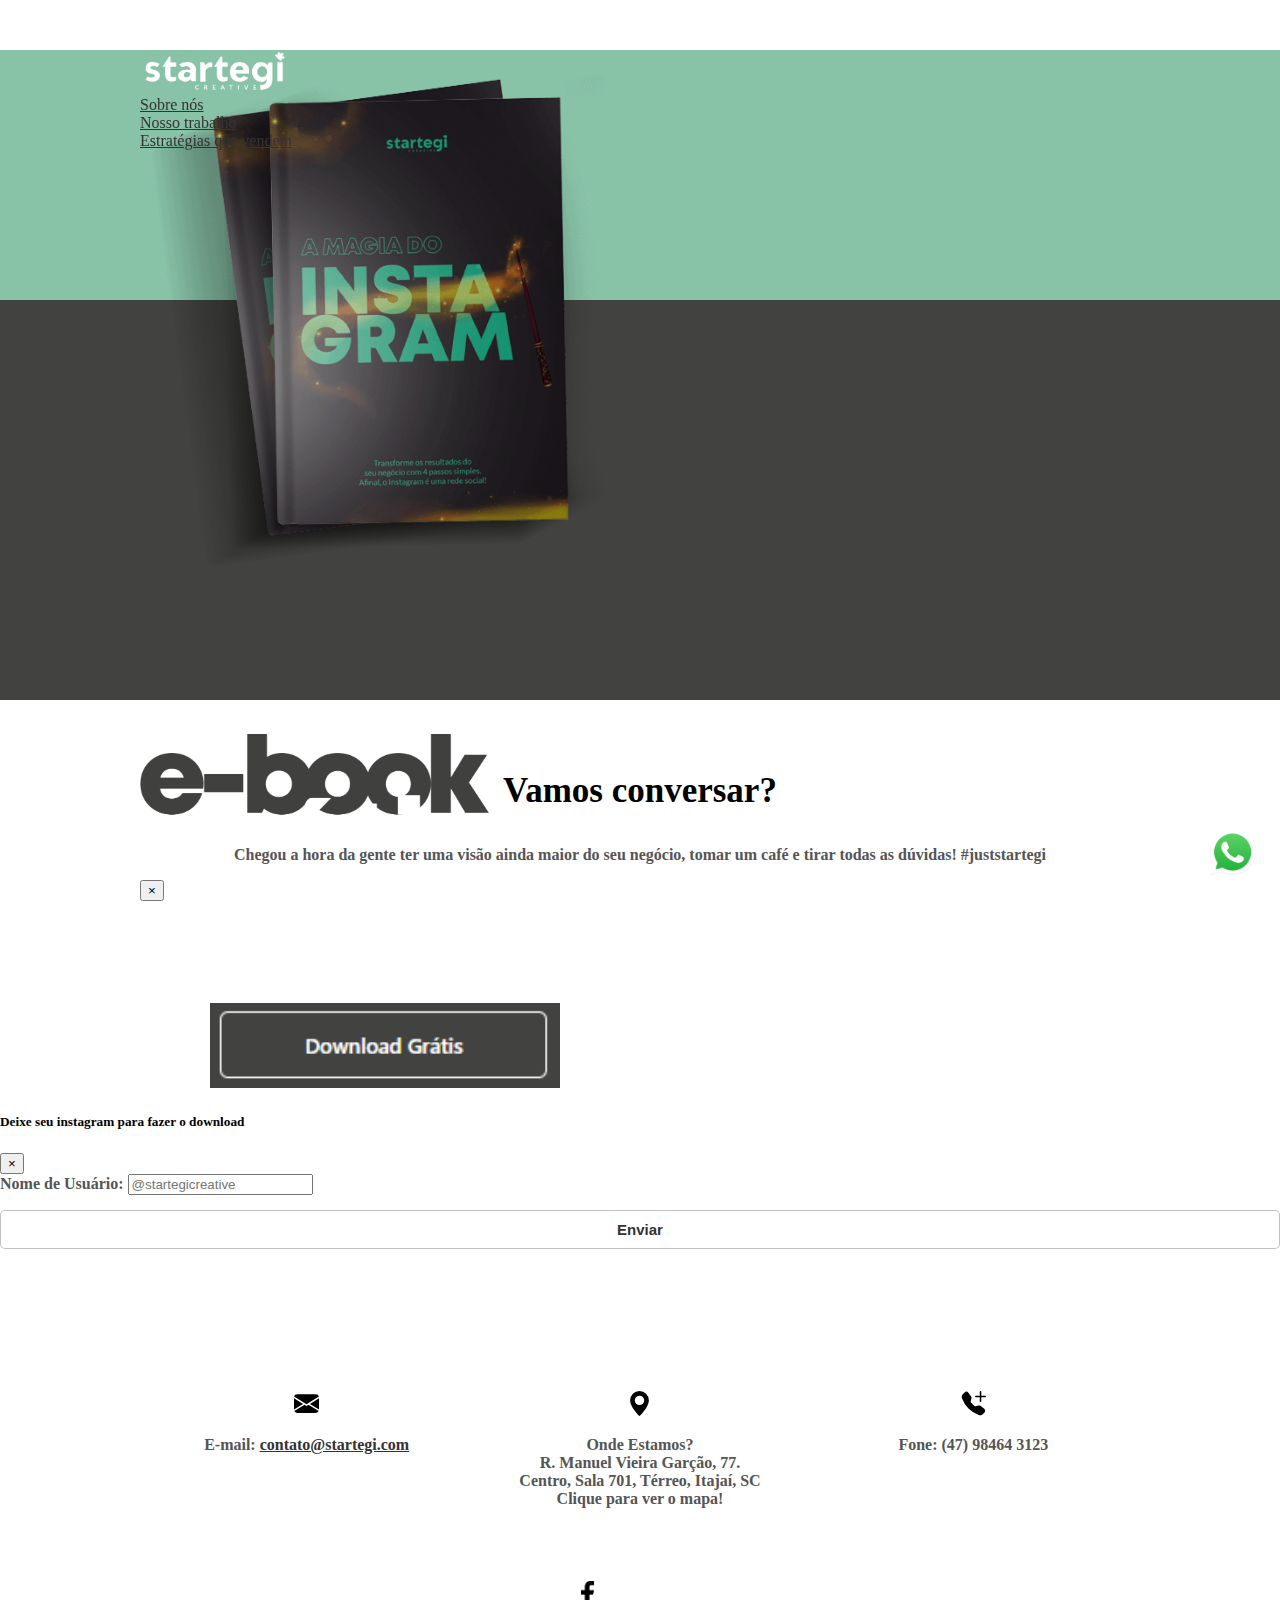
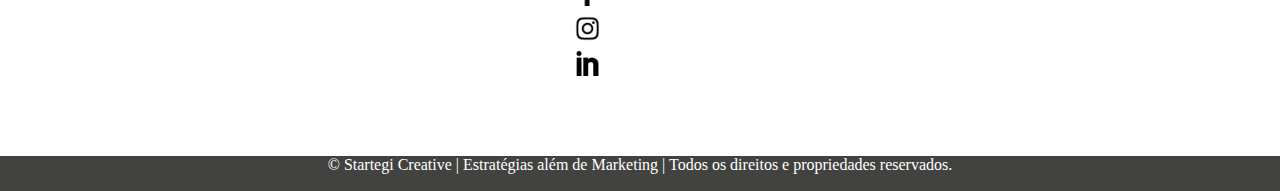
<file: site startegi/EstratégiasQueVendem.html>
<!doctype html>
<html lang="pt">

<head>

    <meta charset="utf-8">
    <meta name="viewport" content="width=device-width, initial-scale=1, shrink-to-fit=no">
    <link rel="stylesheet" href="https://stackpath.bootstrapcdn.com/bootstrap/4.5.0/css/bootstrap.min.css" integrity="sha384-9aIt2nRpC12Uk9gS9baDl411NQApFmC26EwAOH8WgZl5MYYxFfc+NcPb1dKGj7Sk" crossorigin="anonymous">
    <link rel="stylesheet" href="css/myFrameworks.css">
    <link rel="stylesheet" href="css/nav.css">

    <link rel="stylesheet" href="css/EstratégiasQueVendem.css">
    <link rel="stylesheet" href="css/paralax.css">


    <link rel="shortcut icon" href="imagem/icone-do-site.png" type="image/x-icon">


    <title>Estratégias Que Vendem</title>

    <!--
    <script type="text/javascript">
        function addEvent(obj, evt, fn) {
            if (obj.addEventListener) {
                obj.addEventListener(evt, fn, false);
            } else if (obj.attachEvent) {
                obj.attachEvent("on" + evt, fn);
            }
        }
        addEvent(window, "load", function(e) {
            addEvent(document, "mouseout", function(e) {
                e = e ? e : window.event;
                var from = e.relatedTarget || e.toElement;
                if (!from || from.nodeName == "HTML") {
                    // stop your drag event here
                    // for now we can just use an alert
                    window.location.href = "https://www.instagram.com/startegicreative/?hl=pt-br"
                }
            });
        });
    </script>
    -->
</head>

<body>
    <nav class="sidebar-wrapper">
        <div class="soNoMobile">

            <a href="index.html">

                <div class="d-flex justify-content-end"><img class="logoM" src="imagem/logo-startegi-2.png"></div>
            </a>
        </div>

        <div class="soNoDescktop ">

            <div class="d-flex bd-highlight mb-3 menuDescktop wrapper">

                <div class=" ml-3 mr-auto p-2 bd-highlight">
                    <a href="index.html">
                        <img class="logoD" src="imagem/logo-startegi-2.png">
                    </a>
                </div>
                <a class="a" href="index.html">
                    <div class="p-2 bd-highlight mt-3 Pnav">Sobre nós</div>
                </a>
                <div class="p-2 bd-highlight mt-3 Pnav">
                    <a class="a" href="NossoTrabalho.html">

                        Nosso trabalho
                    </a>
                </div>
                <a class="a" href="EstratégiasQueVendem.html">

                    <div class="p-2 bd-highlight mt-3 mr-3 Pnav">Estratégias que vendem</div>
                </a>
            </div>

        </div>


    </nav>
    <input id="check" type="checkbox" />

    <label for="check" id="icone">
      <div class="menu">
        <span class="hamburguer"></span>
      </div>
    </label>

    <div class="barra">
        <div class="itensBarra">

            <a href="index.html">

                <div class="itemBarra texAlingCenter">
                    <p>Sobre nós</p>
                </div>
            </a>
            <a href="NossoTrabalho.html">

                <div class="itemBarra texAlingCenter">
                    <p>Nosso Trabalho</p>
                </div>
            </a>
            <a class="a" href="NossoTrabalho.html">
                <div class="itemBarra texAlingCenter">
                    <p>Estratégias que vendem</p>
                </div>
            </a>

        </div>


    </div>

    <div class="bacgrondSize">


        <div class="d-flex wrapper">
            <div class="w50 divEbook">
                <img class="ebookimg" src="imagem/Livro sem fundo.png" alt="">
            </div>


            <div class=" w50 divGratis">
                <img class="imgEbookGratis" src="imagem/Ebook Grátis.png" alt="">
                <img class="imgsaibaComo" src="imagem/Saiba como fazer seu Instagram vender mais_.png" alt="">

                <script src="https://ajax.googleapis.com/ajax/libs/jquery/2.1.0/jquery.min.js"></script>

                <div class="ConteinerbtnDownload" data-toggle="modal" data-target="#exampleModal">

                    <img src="imagem/Capturar.PNG" alt="">
                </div>


                <!--
                   <div class="botaoDonload texAlingCenter" type="button" data-toggle="modal" data-target="#exampleModal">
                        Download Grátis
                    </div>

               -->
            </div>
        </div>





        <!-- Modal -->
        <div class="modal fade" id="exampleModal" tabindex="-1" aria-labelledby="exampleModalLabel" aria-hidden="true">
            <div class="modal-dialog">
                <div class="modal-content">
                    <div class="modal-header">
                        <h5 class="modal-title" id="exampleModalLabel">Deixe seu instagram para fazer o download</h5>
                        <button type="button" class="close" data-dismiss="modal" aria-label="Close">
            <span aria-hidden="true">&times;</span>
          </button>
                    </div>
                    <div class="modal-body">

                        <form action="script.php" method="post">



                            <div class="form-group">
                                <label class="FonteTexto" for="exampleInputPassword1">Nome de Usuário:</label>
                                <input type="text" class="form-control" name="mensagem" placeholder="@startegicreative">
                            </div>


                            <input class="botaoDonload2" type="submit" name="enviar" value="Enviar">

                        </form>
                    </div>

                </div>
            </div>
        </div>
    </div>

    <div class="bacgrondSize2">

    </div>

    <br><br>
    <div class="wrapper ">
        <section class="p65 ">
            <p class="FontTitulo texAlingCenter "> Vamos conversar?</p>
            <p class="texAlingCenter FonteTexto ">Chegou a hora da gente ter uma visão ainda maior do seu negócio, tomar um café e tirar todas as dúvidas! <b>
    
                    #juststartegi
                </b>
            </p>

        </section>
        <div class="collapse" id="collapseExample">
            <div class="card card-body">
                <a data-toggle="collapse" href="#collapseExample" role="button" aria-expanded="false" aria-controls="collapseExample" style="text-decoration: none;">

                    <button type="button" class="close" aria-label="Close">
                            <span aria-hidden="true">&times;</span>
                          </button>

                </a>
                <br>

                <iframe src="https://www.google.com/maps/embed?pb=!1m18!1m12!1m3!1d3557.971071040652!2d-48.65941598434356!3d-26.90441319933941!2m3!1f0!2f0!3f0!3m2!1i1024!2i768!4f13.1!3m3!1m2!1s0x94d8cc0d6acd9e2d%3A0x8197f2387ac3abf8!2zUi4gTWFub2VsIFZpw6ppcmEgR2Fyw6fDo28gLSBDZW50cm8sIEl0YWphw60gLSBTQw!5e0!3m2!1spt-BR!2sbr!4v1596151980917!5m2!1spt-BR!2sbr"
                    width="100%" height="450" frameborder="0" style="border:0;" allowfullscreen="" aria-hidden="false" tabindex="0"></iframe> </div>
            <br><br>
        </div>

        <div class=" flex2">
            <div class="contato">
                <svg width="25px" height="25px" viewBox="0 0 16 16" class="bi bi-envelope-fill" fill="currentColor" xmlns="http://www.w3.org/2000/svg">
                    <path fill-rule="evenodd" d="M.05 3.555A2 2 0 0 1 2 2h12a2 2 0 0 1 1.95 1.555L8 8.414.05 3.555zM0 4.697v7.104l5.803-3.558L0 4.697zM6.761 8.83l-6.57 4.027A2 2 0 0 0 2 14h12a2 2 0 0 0 1.808-1.144l-6.57-4.027L8 9.586l-1.239-.757zm3.436-.586L16 11.801V4.697l-5.803 3.546z"/>
                </svg>
                <p class="FonteTexto">E-mail: <a style="color: #333;" href="mailto:contato@startegi.com?subject=Hello%20again">contato@startegi.com</a></p>


            </div>
            <div class=" contato">
                <svg width="25px" height="25px" viewBox="0 0 16 16" class="bi bi-geo-alt" fill="currentColor" xmlns="http://www.w3.org/2000/svg">
                        <path fill-rule="evenodd" d="M8 16s6-5.686 6-10A6 6 0 0 0 2 6c0 4.314 6 10 6 10zm0-7a3 3 0 1 0 0-6 3 3 0 0 0 0 6z"/>
                      </svg>

                <a class="FonteTexto" data-toggle="collapse" href="#collapseExample" role="button" aria-expanded="false" aria-controls="collapseExample" style="text-decoration: none;">
                    <p>
                        <span>Onde Estamos?</span> <br> R. Manuel Vieira Garção, 77. <br> Centro, Sala 701, Térreo, Itajaí, SC
                        <br>
                        <span>Clique para ver o mapa!</span>
                    </p>

                </a>
            </div>
            <div class="contato">
                <svg width="25px" height="25px" viewBox="0 0 16 16" class="bi bi-telephone-plus-fill" fill="currentColor" xmlns="http://www.w3.org/2000/svg">
                    <path fill-rule="evenodd" d="M2.267.98a1.636 1.636 0 0 1 2.448.152l1.681 2.162c.309.396.418.913.296 1.4l-.513 2.053a.636.636 0 0 0 .167.604L8.65 9.654a.636.636 0 0 0 .604.167l2.052-.513a1.636 1.636 0 0 1 1.401.296l2.162 1.681c.777.604.849 1.753.153 2.448l-.97.97c-.693.693-1.73.998-2.697.658a17.471 17.471 0 0 1-6.571-4.144A17.47 17.47 0 0 1 .639 4.646c-.34-.967-.035-2.004.658-2.698l.97-.969zM12.5 0a.5.5 0 0 1 .5.5v3a.5.5 0 0 1-.5.5h-3a.5.5 0 0 1 0-1H12V.5a.5.5 0 0 1 .5-.5z"/>
                    <path fill-rule="evenodd" d="M12 3.5a.5.5 0 0 1 .5-.5h3a.5.5 0 0 1 0 1H13v2.5a.5.5 0 0 1-1 0v-3z"/>
                  </svg>
                <p class="FonteTexto"> Fone: (47) 98464 3123</p>
            </div>
        </div>


        <div class="todasAsRedesSociais">

            <div class="d-flex">


                <a href="https://www.facebook.com/startegicreative/">
                    <div class="face redesSociais "></div>
                </a>
                <a href="https://www.instagram.com/startegicreative/?hl=pt-br">
                    <div class="insta redesSociais"></div>
                </a>
                <a href="https://www.linkedin.com/company/startegi-creative/">

                    <div class="in redesSociais "></div>
                </a>

            </div>

        </div>







    </div>


    <a target="blanck" href="http://bit.ly/StartegiCreative">
        <img class="waths" src="imagem/WhatsApp-icone.png " />
    </a>

    <br>
    <br>
    <br>
    <footer class="footer ">
        <p class="texAlingCenter ">© Startegi Creative | Estratégias além de Marketing | Todos os direitos e propriedades reservados. </p>
    </footer>
    <script src="https://ajax.googleapis.com/ajax/libs/jquery/2.1.1/jquery.min.js "></script>
    <script>
        $(function() {
            $(window).on("scroll ", function() {
                if ($(window).scrollTop() > 100) {
                    $(".sidebar-wrapper ").addClass("teste2 ");


                } else {
                    $(".sidebar-wrapper ").removeClass("teste2 ");

                }
            });
        });
    </script>

    <!-- jQuery first, then Popper.js, then Bootstrap JS -->
    <script src="https://code.jquery.com/jquery-3.5.1.slim.min.js" integrity="sha384-DfXdz2htPH0lsSSs5nCTpuj/zy4C+OGpamoFVy38MVBnE+IbbVYUew+OrCXaRkfj" crossorigin="anonymous"></script>
    <script src="https://cdn.jsdelivr.net/npm/popper.js@1.16.0/dist/umd/popper.min.js" integrity="sha384-Q6E9RHvbIyZFJoft+2mJbHaEWldlvI9IOYy5n3zV9zzTtmI3UksdQRVvoxMfooAo" crossorigin="anonymous"></script>
    <script src="https://stackpath.bootstrapcdn.com/bootstrap/4.5.0/js/bootstrap.min.js" integrity="sha384-OgVRvuATP1z7JjHLkuOU7Xw704+h835Lr+6QL9UvYjZE3Ipu6Tp75j7Bh/kR0JKI" crossorigin="anonymous"></script>

</body>

</html>
</file>
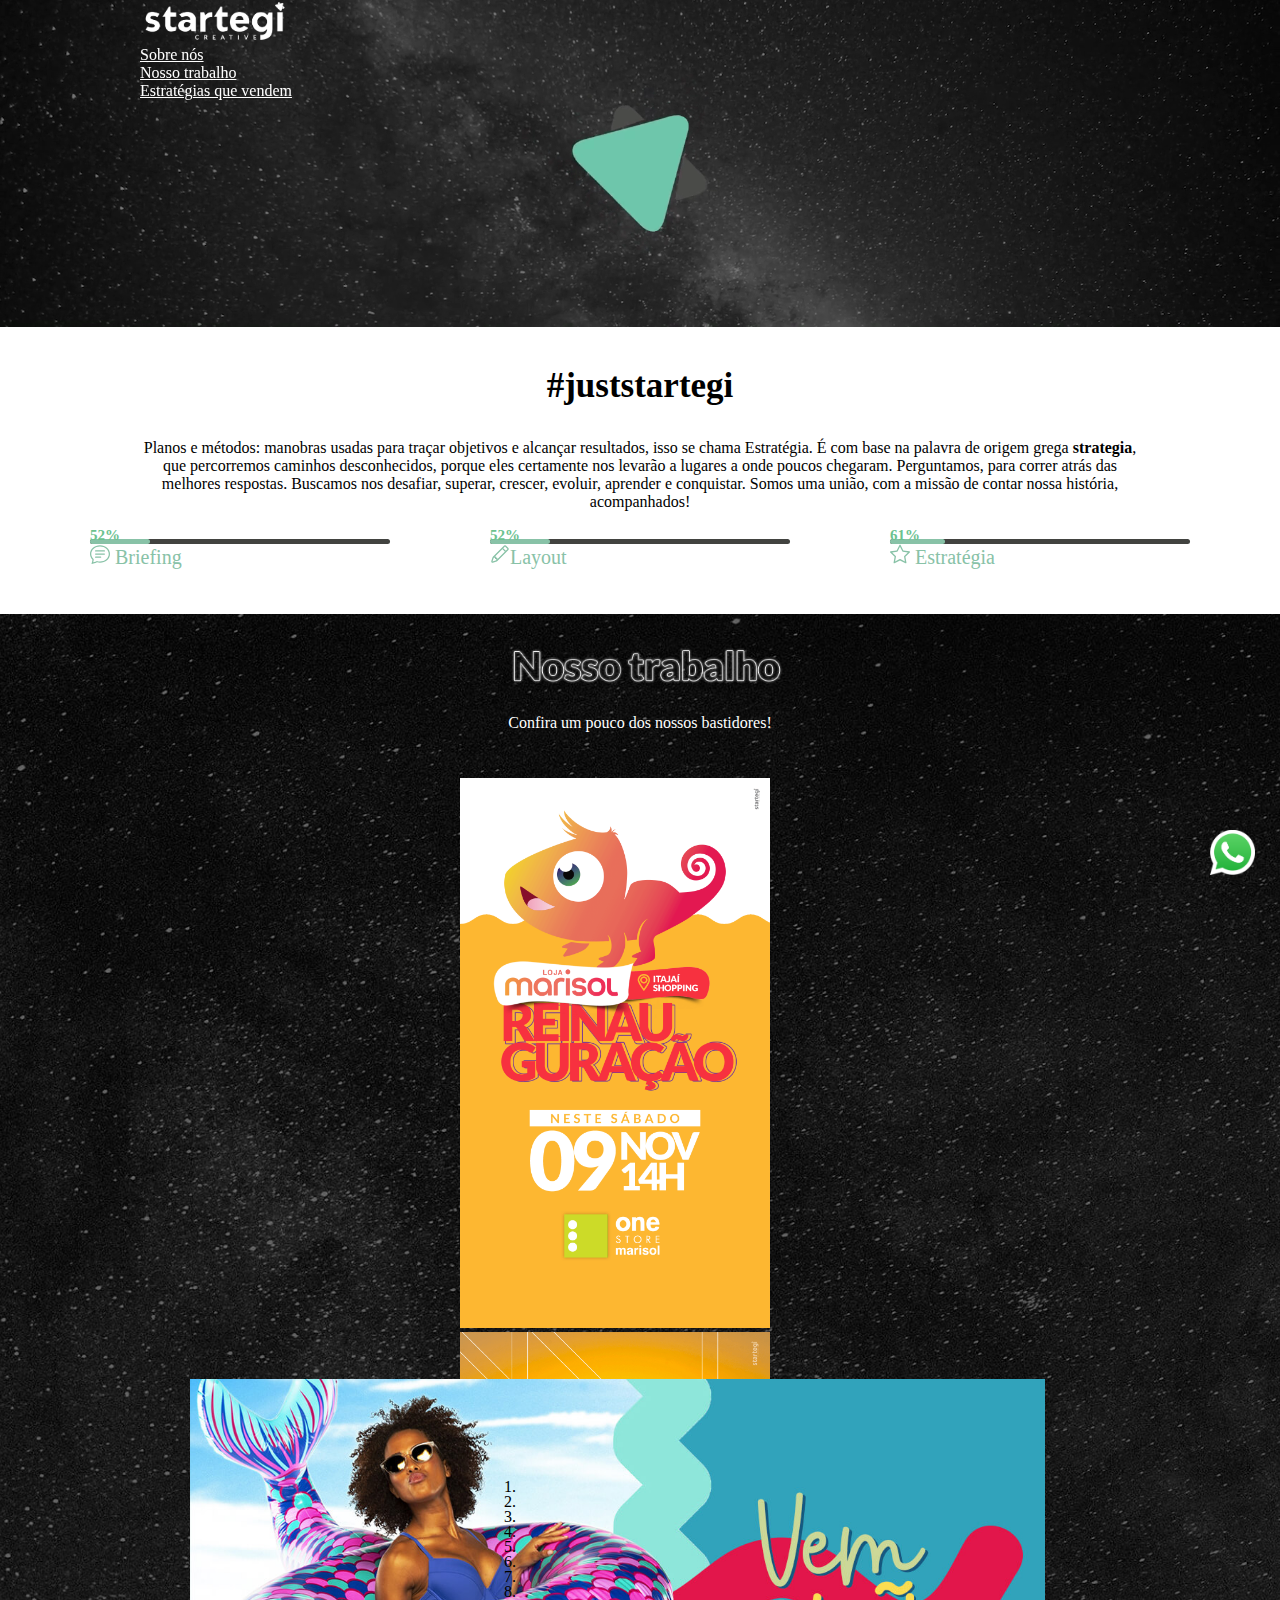
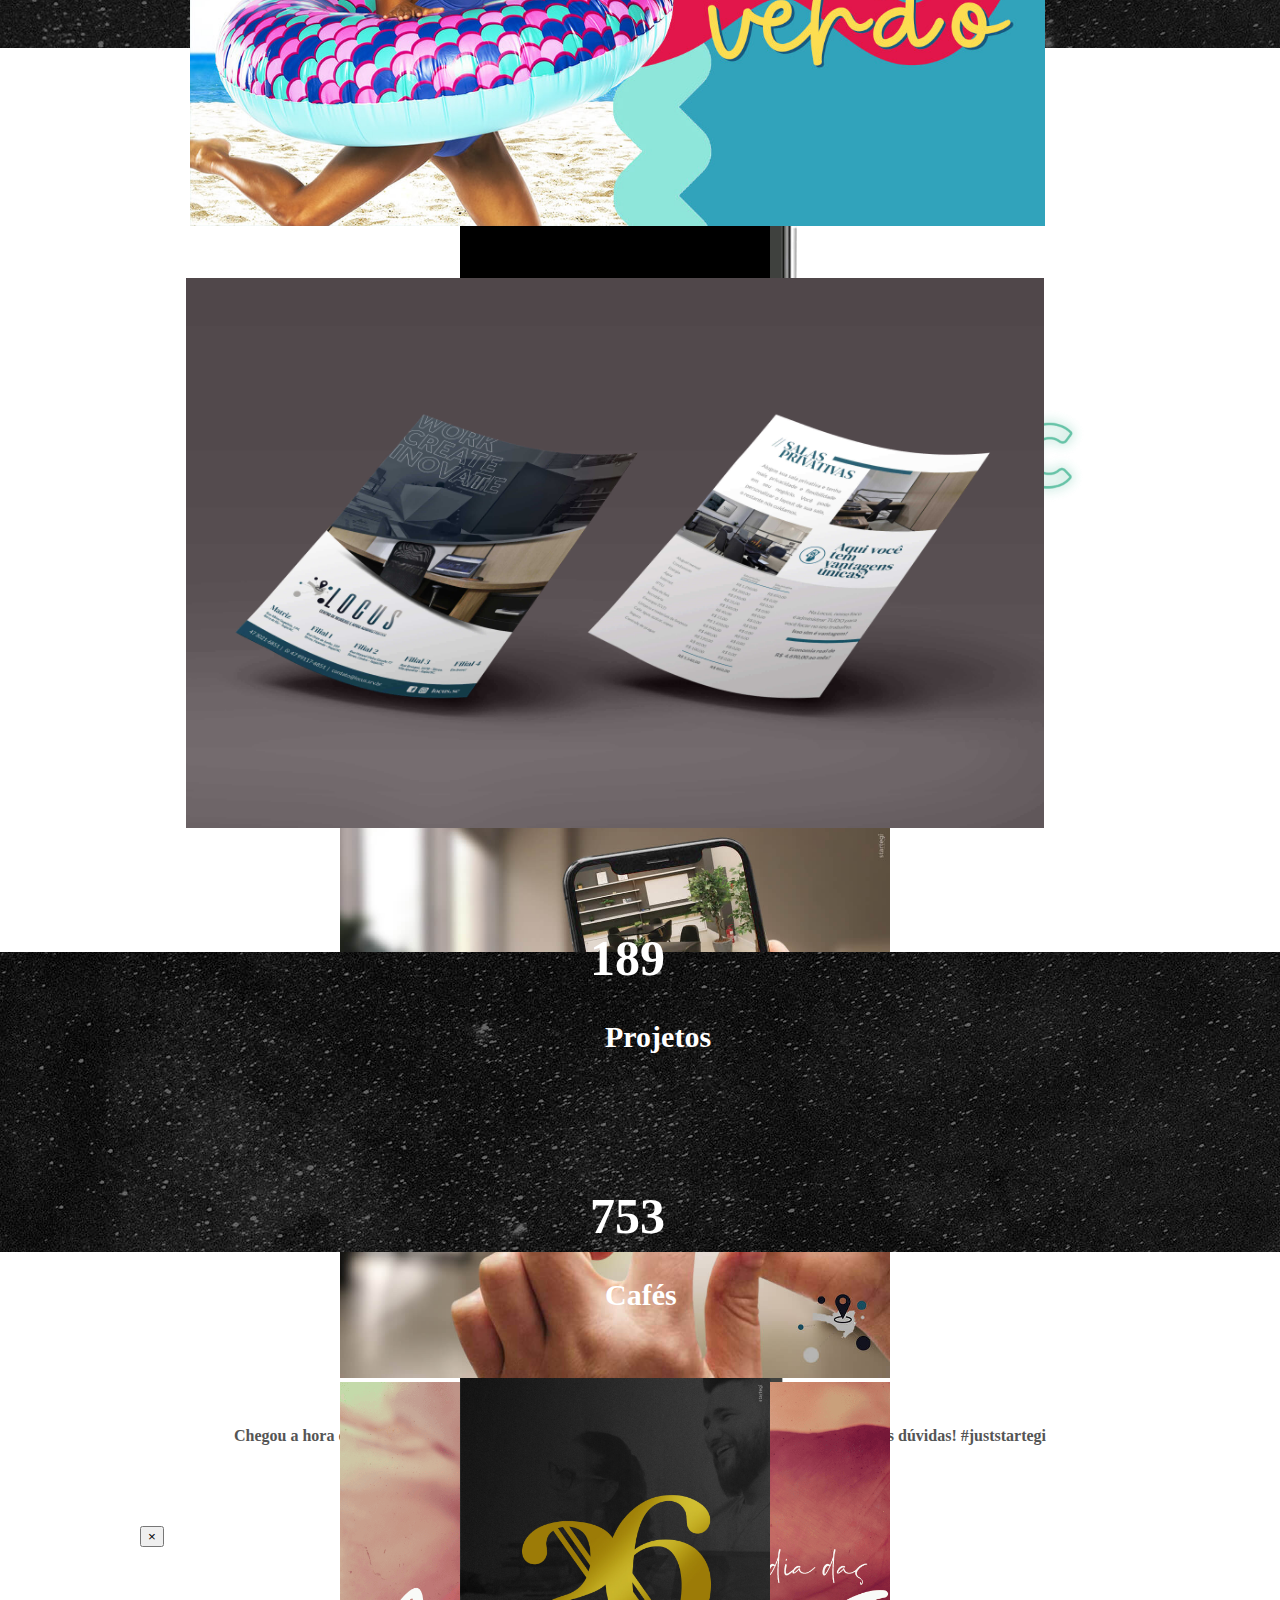
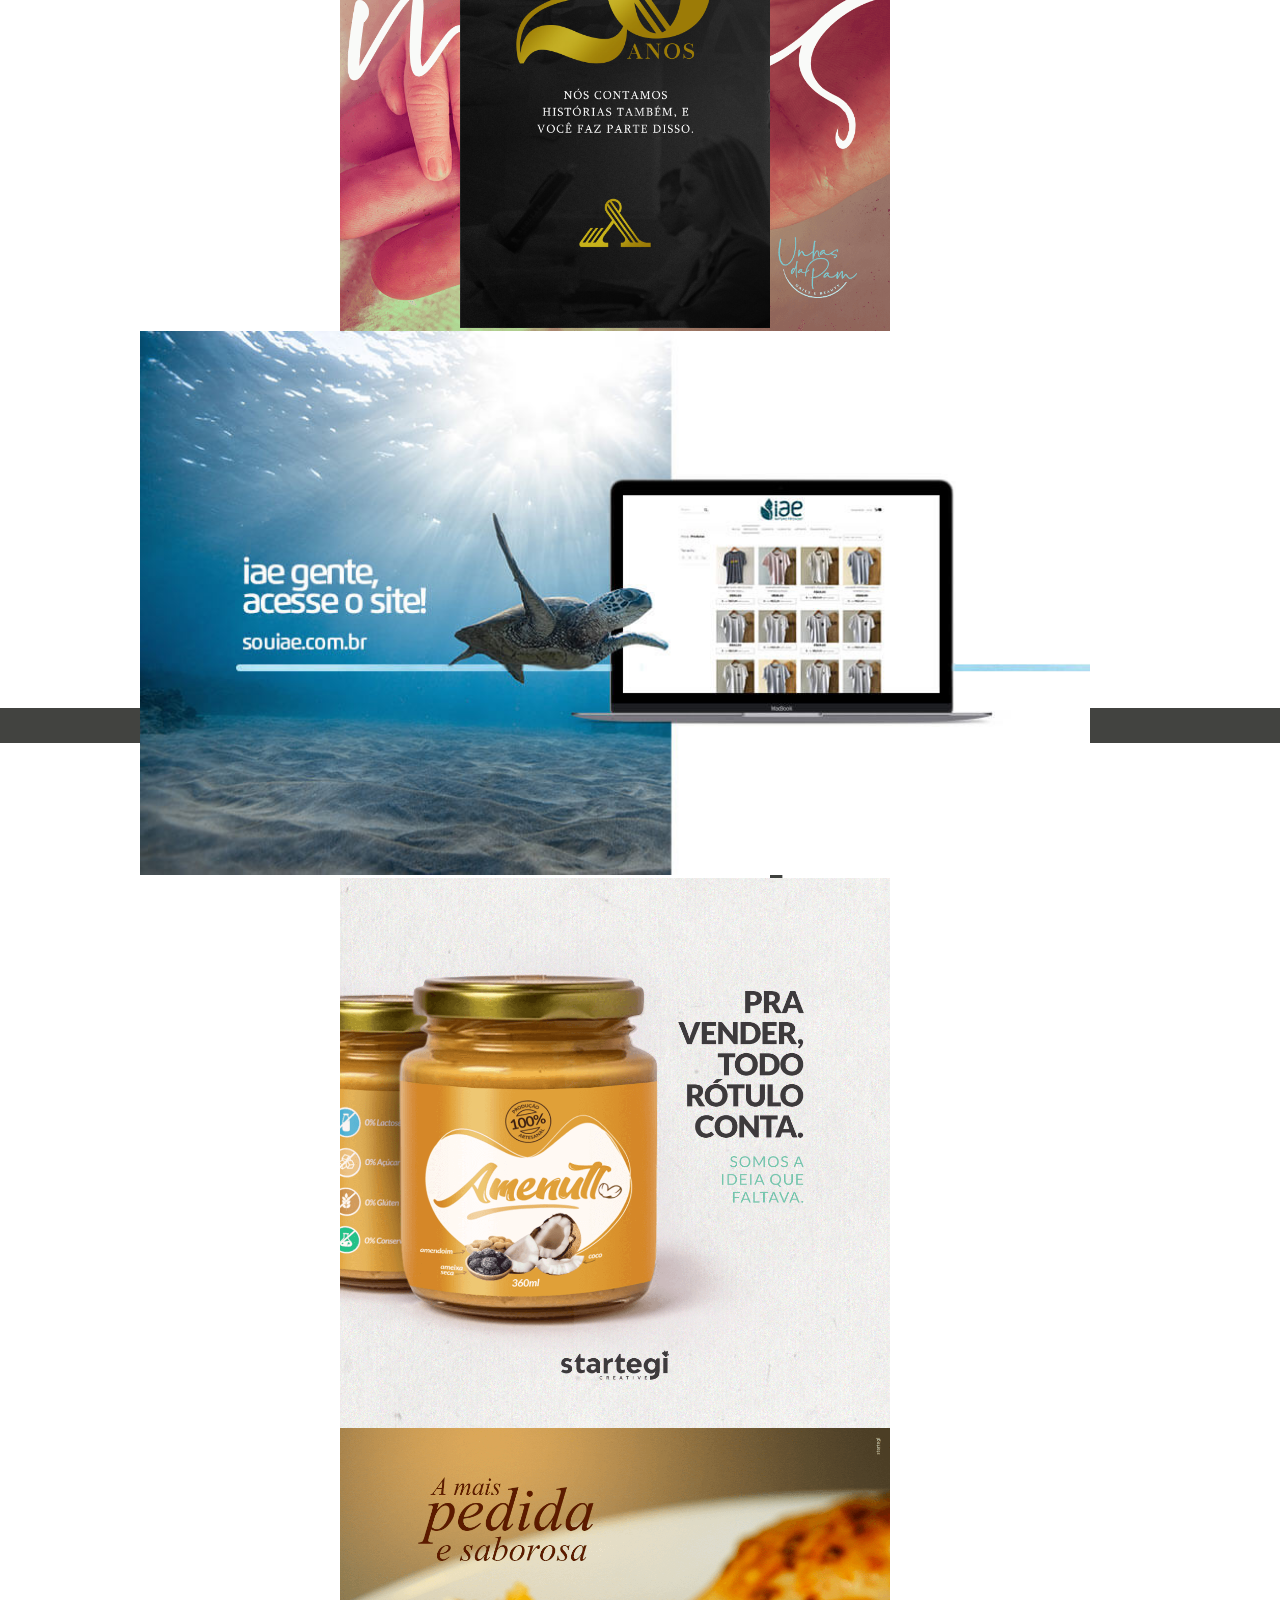
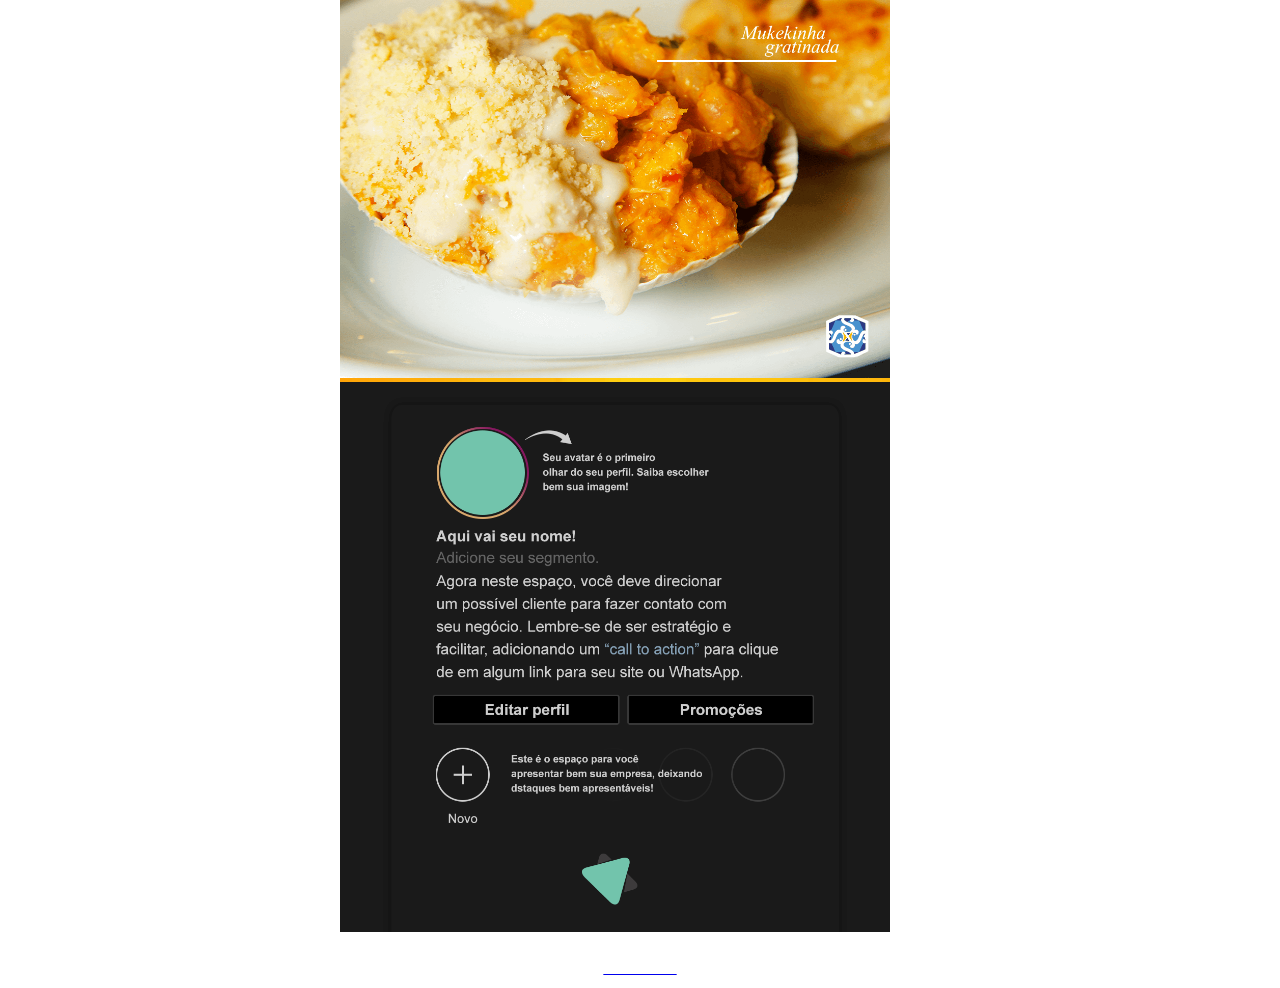
<file: site startegi/newindex.html>
<!doctype html>
<html lang="pt">

<head>
    <!-- Required meta tags -->
    <meta charset="utf-8">
    <meta name="viewport" content="width=device-width, initial-scale=1, shrink-to-fit=no">
    <script src="https://ajax.googleapis.com/ajax/libs/jquery/2.1.1/jquery.min.js "></script>

    <link rel="stylesheet" href="css/nav.css">
    <link rel="stylesheet" href="css/index.css">
    <link rel="stylesheet" href="css/myFrameworks.css">



    <!-- Bootstrap CSS -->
    <link rel="stylesheet" href="https://stackpath.bootstrapcdn.com/bootstrap/4.5.0/css/bootstrap.min.css" integrity="sha384-9aIt2nRpC12Uk9gS9baDl411NQApFmC26EwAOH8WgZl5MYYxFfc+NcPb1dKGj7Sk" crossorigin="anonymous">
    <!--Font -->

    <link rel="shortcut icon" href="imagem/icone-do-site.png" type="image/x-icon">





    <style>
        .percent-count {
            width: 300px;
            height: 50px;
            font-size: 15px;
            text-align: right;
            color: black;
            margin-bottom: -25px;
            font-weight: 800;
        }
        
        .progress-bar {
            width: 300px;
            height: 5px;
            background-color: #424340;
            border-radius: 100px;
        }
        
        .progress-barM {
            width: 575px;
            height: 5px;
            background-color: #424340;
            border-radius: 100px;
        }
        
        .progress {
            width: 25px;
            height: 5px;
            border-radius: 100px;
            background-color: #88c2a7;
        }
        
        .estrategiaBL {
            width: 300px;
            height: 50px;
            font-size: 20px;
            text-align: left;
            color: #88c2a7;
            margin-top: 0px;
        }
        
        .carocel1 {
            height: 200px !important;
        }
        
        @media screen and (max-width: 334px) {
            .carocel1 {
                height: 200px !important;
            }
        }
    </style>

    <title>Startegi</title>
</head>

<body>
    <div id="link"></div>
    <nav class="sidebar-wrapper">
        <div class="soNoMobile">

            <a href="index.html">

                <div class="d-flex justify-content-end"><img class="logoM" src="imagem/logo-startegi-2.png"></div>
            </a>
        </div>

        <div class="soNoDescktop ">

            <div class="d-flex bd-highlight mb-3 menuDescktop wrapper">

                <div class=" ml-3 mr-auto p-2 bd-highlight">
                    <a href="index.html">
                        <img class="logoD" src="imagem/logo-startegi-2.png">
                    </a>
                </div>
                <a class="a" href="index.html">
                    <div class="p-2 bd-highlight mt-3 Pnav">Sobre nós</div>
                </a>
                <div class="p-2 bd-highlight mt-3 Pnav">
                    <a class="a" href="NossoTrabalho.html">

                        Nosso trabalho
                    </a>
                </div>
                <a class="a" href="EstratégiasQueVendem.html">

                    <div class="p-2 bd-highlight mt-3 mr-3 Pnav">Estratégias que vendem</div>
                </a>
            </div>

        </div>


    </nav>
    <input id="check" type="checkbox" />

    <label for="check" id="icone">
      <div class="menu">
        <span class="hamburguer"></span>
      </div>
    </label>

    <div class="barra">
        <div class="itensBarra">

            <a href="index.html">

                <div class="itemBarra texAlingCenter">
                    <p>Sobre nós</p>
                </div>
            </a>
            <a href="NossoTrabalho.html">

                <div class="itemBarra texAlingCenter">
                    <p>Nosso Trabalho</p>
                </div>
            </a>
            <a href="EstratégiasQueVendem.html">
                <div class="itemBarra texAlingCenter">
                    <p>Estratégias que vendem</p>
                </div>
            </a>

        </div>


    </div>

    <!--
    
    <img class="videod" src="imagem/2000x500.gif" alt="">
-->
    <span id="video"></span>


    <script language="JavaScript">
        function tela() {

            if (screen.width <= 770) {
                document.getElementById('video').innerHTML = '<video class="soNoMobile videod" playsinline="playsinline" autoplay="autoplay" muted="muted" loop="loop"><source  styl src="imagem/1080x550.mp4" type="video/mp4"><source src="imagem/1080x550.mp4" type="video/mp4"></video>';

            } else {
                document.getElementById('video').innerHTML = '<video class="soNoDescktop videod" playsinline="playsinline" autoplay="autoplay" muted="muted" loop="loop"><source  styl src="imagem/2000x500.mp4.mp4" type="video/mp4"><source src="imagem/2000x500.mp4.mp4" type="video/mp4"></video>';

            }
        }

        tela();
    </script>





    <div class="wrapper mt-4 mb-4">
        <p class="texAlingCenter FontTitulo">#juststartegi</p>

        <br>
        <p class="texAlingCenter planoMetodo texJustifcado">
            Planos e métodos: manobras usadas para traçar objetivos e alcançar resultados, isso se chama Estratégia. É com base na palavra de origem grega <b> strategia</b>, que percorremos caminhos desconhecidos, porque eles certamente nos levarão a
            lugares a onde poucos chegaram. Perguntamos, para correr atrás das melhores respostas. Buscamos nos desafiar, superar, crescer, evoluir, aprender e conquistar. Somos uma união, com a missão de contar nossa história, acompanhados!
    </div>






    <div class="porcenttagemPequena">
        <div class="flex  mt-5 mb-5">

        </div>
        <div class="porcentagem">


            <div class="d-flex align-items-end flex-column bd-highlight">
                <div class="p-2 bd-highlight">
                    <div class="percents" id="percentCount1"></div>

                </div>

            </div>



            <div class="progress-bar ">
                <div class="progress" id="progress1"></div>
            </div>


            <p class="estrategiaBL">
                <svg width="1em" height="1em" viewBox="0 0 16 16" class="bi bi-chat-text" fill="currentColor" xmlns="http://www.w3.org/2000/svg">
                    <path fill-rule="evenodd" d="M2.678 11.894a1 1 0 0 1 .287.801 10.97 10.97 0 0 1-.398 2c1.395-.323 2.247-.697 2.634-.893a1 1 0 0 1 .71-.074A8.06 8.06 0 0 0 8 14c3.996 0 7-2.807 7-6 0-3.192-3.004-6-7-6S1 4.808 1 8c0 1.468.617 2.83 1.678 3.894zm-.493 3.905a21.682 21.682 0 0 1-.713.129c-.2.032-.352-.176-.273-.362a9.68 9.68 0 0 0 .244-.637l.003-.01c.248-.72.45-1.548.524-2.319C.743 11.37 0 9.76 0 8c0-3.866 3.582-7 8-7s8 3.134 8 7-3.582 7-8 7a9.06 9.06 0 0 1-2.347-.306c-.52.263-1.639.742-3.468 1.105z"/>
                    <path fill-rule="evenodd" d="M4 5.5a.5.5 0 0 1 .5-.5h7a.5.5 0 0 1 0 1h-7a.5.5 0 0 1-.5-.5zM4 8a.5.5 0 0 1 .5-.5h7a.5.5 0 0 1 0 1h-7A.5.5 0 0 1 4 8zm0 2.5a.5.5 0 0 1 .5-.5h4a.5.5 0 0 1 0 1h-4a.5.5 0 0 1-.5-.5z"/>
                  </svg> Briefing

            </p>


        </div>

        <div class="porcentagem">

            <div class="d-flex align-items-end flex-column bd-highlight">
                <div class="p-2 bd-highlight">

                    <div class="percents" id="percentCount2"></div>
                </div>

            </div>


            <div class="progress-bar ">
                <div class="progress" id="progress2"></div>
            </div>
            <p class="estrategiaBL "><svg width="1em" height="1em" viewBox="0 0 16 16" class="bi bi-pencil" fill="currentColor" xmlns="http://www.w3.org/2000/svg">
            <path fill-rule="evenodd" d="M11.293 1.293a1 1 0 0 1 1.414 0l2 2a1 1 0 0 1 0 1.414l-9 9a1 1 0 0 1-.39.242l-3 1a1 1 0 0 1-1.266-1.265l1-3a1 1 0 0 1 .242-.391l9-9zM12 2l2 2-9 9-3 1 1-3 9-9z"/>
            <path fill-rule="evenodd" d="M12.146 6.354l-2.5-2.5.708-.708 2.5 2.5-.707.708zM3 10v.5a.5.5 0 0 0 .5.5H4v.5a.5.5 0 0 0 .5.5H5v.5a.5.5 0 0 0 .5.5H6v-1.5a.5.5 0 0 0-.5-.5H5v-.5a.5.5 0 0 0-.5-.5H3z"/>
          </svg>Layout</p>

        </div>

        <div class="porcentagem">
            <div class="d-flex align-items-end flex-column bd-highlight">
                <div class="p-2 bd-highlight">
                    <div class="percents" id="percentCount"></div>
                </div>

            </div>



            <div class="progress-bar">
                <div class="progress" id="progress"></div>
            </div>
            <p class="estrategiaBL">
                <svg width="1em" height="1em" viewBox="0 0 16 16" class="bi bi-star" fill="currentColor" xmlns="http://www.w3.org/2000/svg">
                    <path fill-rule="evenodd" d="M2.866 14.85c-.078.444.36.791.746.593l4.39-2.256 4.389 2.256c.386.198.824-.149.746-.592l-.83-4.73 3.523-3.356c.329-.314.158-.888-.283-.95l-4.898-.696L8.465.792a.513.513 0 0 0-.927 0L5.354 5.12l-4.898.696c-.441.062-.612.636-.283.95l3.523 3.356-.83 4.73zm4.905-2.767l-3.686 1.894.694-3.957a.565.565 0 0 0-.163-.505L1.71 6.745l4.052-.576a.525.525 0 0 0 .393-.288l1.847-3.658 1.846 3.658a.525.525 0 0 0 .393.288l4.052.575-2.906 2.77a.564.564 0 0 0-.163.506l.694 3.957-3.686-1.894a.503.503 0 0 0-.461 0z"/>
                  </svg> Estratégia
            </p>
        </div>

    </div>



    <div class="porcenttagemGrande ">


        <div class="porcentagemM">
            <div class="d-flex align-items-end flex-column bd-highlight">
                <div class="p-2 bd-highlight">

                    <div class="percents" id="percentCount1m"></div>
                </div>

            </div>


            <div class="progress-barM ">
                <div class="progress" id="progress1m"></div>
            </div>
            <p class="estrategiaBL">
                <svg width="1em" height="1em" viewBox="0 0 16 16" class="bi bi-chat-text" fill="currentColor" xmlns="http://www.w3.org/2000/svg">
                    <path fill-rule="evenodd" d="M2.678 11.894a1 1 0 0 1 .287.801 10.97 10.97 0 0 1-.398 2c1.395-.323 2.247-.697 2.634-.893a1 1 0 0 1 .71-.074A8.06 8.06 0 0 0 8 14c3.996 0 7-2.807 7-6 0-3.192-3.004-6-7-6S1 4.808 1 8c0 1.468.617 2.83 1.678 3.894zm-.493 3.905a21.682 21.682 0 0 1-.713.129c-.2.032-.352-.176-.273-.362a9.68 9.68 0 0 0 .244-.637l.003-.01c.248-.72.45-1.548.524-2.319C.743 11.37 0 9.76 0 8c0-3.866 3.582-7 8-7s8 3.134 8 7-3.582 7-8 7a9.06 9.06 0 0 1-2.347-.306c-.52.263-1.639.742-3.468 1.105z"/>
                    <path fill-rule="evenodd" d="M4 5.5a.5.5 0 0 1 .5-.5h7a.5.5 0 0 1 0 1h-7a.5.5 0 0 1-.5-.5zM4 8a.5.5 0 0 1 .5-.5h7a.5.5 0 0 1 0 1h-7A.5.5 0 0 1 4 8zm0 2.5a.5.5 0 0 1 .5-.5h4a.5.5 0 0 1 0 1h-4a.5.5 0 0 1-.5-.5z"/>
                  </svg> Briefing

            </p>


        </div>

        <div class="porcentagemM">

            <div class="d-flex align-items-end flex-column bd-highlight">
                <div class="p-2 bd-highlight">

                    <div class="percents" id="percentCount2m"></div>
                </div>

            </div>


            <div class="progress-barM ">
                <div class="progress" id="progress2m"></div>
            </div>
            <p class="estrategiaBL "><svg width="1em" height="1em" viewBox="0 0 16 16" class="bi bi-pencil" fill="currentColor" xmlns="http://www.w3.org/2000/svg">
            <path fill-rule="evenodd" d="M11.293 1.293a1 1 0 0 1 1.414 0l2 2a1 1 0 0 1 0 1.414l-9 9a1 1 0 0 1-.39.242l-3 1a1 1 0 0 1-1.266-1.265l1-3a1 1 0 0 1 .242-.391l9-9zM12 2l2 2-9 9-3 1 1-3 9-9z"/>
            <path fill-rule="evenodd" d="M12.146 6.354l-2.5-2.5.708-.708 2.5 2.5-.707.708zM3 10v.5a.5.5 0 0 0 .5.5H4v.5a.5.5 0 0 0 .5.5H5v.5a.5.5 0 0 0 .5.5H6v-1.5a.5.5 0 0 0-.5-.5H5v-.5a.5.5 0 0 0-.5-.5H3z"/>
          </svg>Layout</p>

        </div>

        <div class="porcentagemM">
            <div class="d-flex align-items-end flex-column bd-highlight">
                <div class="p-2 bd-highlight">

                    <div class="percents" id="percentCountm"></div>
                </div>

            </div>


            <div class="progress-barM">
                <div class="progress" id="progressm"></div>
            </div>
            <p class="estrategiaBL">
                <svg width="1em" height="1em" viewBox="0 0 16 16" class="bi bi-star" fill="currentColor" xmlns="http://www.w3.org/2000/svg">
                    <path fill-rule="evenodd" d="M2.866 14.85c-.078.444.36.791.746.593l4.39-2.256 4.389 2.256c.386.198.824-.149.746-.592l-.83-4.73 3.523-3.356c.329-.314.158-.888-.283-.95l-4.898-.696L8.465.792a.513.513 0 0 0-.927 0L5.354 5.12l-4.898.696c-.441.062-.612.636-.283.95l3.523 3.356-.83 4.73zm4.905-2.767l-3.686 1.894.694-3.957a.565.565 0 0 0-.163-.505L1.71 6.745l4.052-.576a.525.525 0 0 0 .393-.288l1.847-3.658 1.846 3.658a.525.525 0 0 0 .393.288l4.052.575-2.906 2.77a.564.564 0 0 0-.163.506l.694 3.957-3.686-1.894a.503.503 0 0 0-.461 0z"/>
                  </svg> Estratégia
            </p>
        </div>

    </div>


    <div class="backgroundNossoTrabalho hero2 fundo ">




        <div class="wrapper">
            <div class="marginAuto DivImgNossoTrabalho ">
                <img class="imgNossoTrabalho" src="imagem/nossotrabalho.png" alt="">
                <p class="texAlingCenter" style="color: white;">Confira um pouco dos nossos bastidores!</p>
            </div>
        </div>





        <div id="carouselExampleIndicators" class="carousel slide" data-ride="carousel">

            <div class="carousel-inner carouselItemAutura">

                <div class="carousel-item active autura-carousel ">
                    <div class="d-flex wrapper wrapper ">
                        <div><img class="imgCarousel" src="imagem/Stories/2019-Marisol-One-Store.png" alt=""></div>
                        <div><img class="imgCarousel" src="imagem/Stories/2020-AnnibelliOdontologia-Itajaí.png" alt=""></div>
                        <div><img class="imgCarousel" src="imagem/Stories/2020-Armazém do Escritório[Black-Friday].jpg" alt=""></div>

                    </div>

                    <a href="NossoTrabalho.html#carouselExampleIndicators0">
                        <div class="botaoStories texAlingCenter">
                            VER MAiS →
                        </div>
                    </a>

                </div>


                <div class="carousel-item autura-carousel">
                    <div class=" wrapper">
                        <div class="wrapper"><img class="imgCarousel" src="imagem/fbLinkedin/2019-EscalaHiper-Final-de-ano-verão2020.jpg" alt=""></div>
                    </div>
                    <a href="NossoTrabalho.html#carouselExampleIndicators1">
                        <div class="botaoStories texAlingCenter">
                            VER MAiS →
                        </div>
                    </a>
                </div>




                <div class="carousel-item autura-carousel">
                    <div class=" wrapper ">
                        <div class="">
                            <img class="imgCarousel" src="imagem/MatGrafico/2019-Locus-Flyer-SalasPrivativas-Itajai.jpg" alt="">
                        </div>


                        <a href="NossoTrabalho.html#carouselExampleIndicators2">
                            <div class="botaoStories texAlingCenter">
                                VER MAiS →
                            </div>
                        </a>
                    </div>
                </div>
                <div class="carousel-item autura-carousel ">
                    <div class="d-flex wrapper">
                        <!--

                            <div><img class="w100" src="imagem/MatGrafico/2019-Respilates-FlyerMockup .jpg" alt=""></div>
                        -->
                        <div><img class="imgCarousel" src="imagem/insta/2019-Locus-Itajai-serviços (1).jpg" alt=""></div>
                        <div><img class="imgCarousel" src="imagem/insta/2019-UnhasdaPam-Dia-das-mães.png" alt=""></div>


                    </div>
                    <!-- <div class="d-flex wrapper">
                        <div><img class="imgCarousel" src="imagem/insta/2019-Locus-Itajai-serviços (1).jpg" alt=""></div>
                        <div><img class="imgCarousel" src="imagem/insta/2019-UnhasdaPam-Dia-das-mães.png" alt=""></div>


                    </div>
                -->
                    <a href="NossoTrabalho.html#carouselExampleIndicators3">
                        <div class="botaoStories texAlingCenter">
                            VER MAiS →
                        </div>
                    </a>
                </div>
                <div class="carousel-item autura-carousel">
                    <div class="d-flex wrapper">
                        <div><img class="imgCarousel" src="imagem/Stories/2020-Auditar - stories - 26 anos.jpg" alt=""></div>
                        <div><img class="imgCarousel" src="imagem/Stories/2020-DoutorLucianoMartins-Institucional.png" alt=""></div>
                        <div><img class="imgCarousel" src="imagem/Stories/2020-DraAnnaKleineNeves-Biografia.jpg" alt=""></div>

                    </div>
                    <a href="NossoTrabalho.html#carouselExampleIndicators0">
                        <div class="botaoStories texAlingCenter">
                            VER MAiS →
                        </div>
                    </a>
                </div>
                <div class="carousel-item autura-carousel">
                    <div class="d-flex wrapper ">
                        <img class="imgCarousel" src="imagem/fbLinkedin/2019-iae-site-institucional.jpg" alt="">

                    </div>
                    <a href="NossoTrabalho.html#carouselExampleIndicators1">
                        <div class="botaoStories texAlingCenter">
                            VER MAiS →
                        </div>
                    </a>
                </div>
                <div class="carousel-item autura-carousel">
                    <div class="d-flex wrapper">
                        <!--

                            <div><img class="w100" src="imagem/MatGrafico/2019-Respilates-FlyerMockup .jpg" alt=""></div>
                        -->
                        <div><img class="imgCarousel" src="imagem/MatGrafico/2019-Startegi-Embalagem-Amenutt.png" alt=""></div>
                        <div><img class="imgCarousel" src="imagem/MatGrafico/2020-EsacalHiper-Windbanner.jpg" alt=""></div>


                    </div>
                    <a href="NossoTrabalho.html#carouselExampleIndicators2">
                        <div class="botaoStories texAlingCenter">
                            VER MAiS →
                        </div>
                    </a>
                </div>
                <div class="carousel-item autura-carousel">
                    <div class="d-flex wrapper ">
                        <div><img class="imgCarousel" src="imagem/insta/2020-SakoXeio-Mukekinha.png" alt=""></div>
                        <div><img class="imgCarousel" src="imagem/insta/2020-Startegi-Bio-Insta.png" alt=""></div>
                    </div>
                    <a href="NossoTrabalho.html#carouselExampleIndicators3">
                        <div class="botaoStories texAlingCenter">
                            VER MAiS →
                        </div>
                    </a>
                </div>
            </div>



            <ol class="carousel-indicators">
                <li data-target="#carouselExampleIndicators" data-slide-to="0" class="active"></li>
                <li data-target="#carouselExampleIndicators" data-slide-to="1"></li>
                <li data-target="#carouselExampleIndicators" data-slide-to="2"></li>
                <li data-target="#carouselExampleIndicators" data-slide-to="3"></li>
                <li data-target="#carouselExampleIndicators" data-slide-to="4"></li>
                <li data-target="#carouselExampleIndicators" data-slide-to="5"></li>
                <li data-target="#carouselExampleIndicators" data-slide-to="6"></li>
                <li data-target="#carouselExampleIndicators" data-slide-to="7"></li>
            </ol>

        </div>
    </div>



    <p class="texAlingCenter FontTitulo mt-5">Soluções</p>
    <div class=" flex wrapperCaroucel">


        <div id="impTit"></div>
        <div id="celularCarrocel">






            <div class="celular">
                <div id="carouselExampleCaptions1" class="carousel slide conteudoCelular " data-ride="carousel">

                    <div class="carousel-inner solucoesCaroucel">
                        <div class="carousel-item carouselItem  active">
                            <img class="imgCarStories soNoDescktop" src="imagem/carrocel/01_img_naming.png" alt="">
                            <img class="imgCarStories soNoMobile" src="imagem/carrocel2/01-naming (1).png">




                        </div>
                        <div class="carousel-item carouselItem">
                            <img class="imgCarStories soNoDescktop" src="imagem/carrocel/02_img_desenvolvimento_de_marca.png" alt="">

                            <img class="imgCarStories soNoMobile" src="imagem/carrocel2/02-desenvolvimento-de-marca (1).png">


                        </div>
                        <div class="carousel-item carouselItem">
                            <img class="imgCarStories soNoDescktop" src="imagem/carrocel/03_img_redes_sociais.png" alt="">

                            <img class="imgCarStories soNoMobile" src="imagem/carrocel2/03-redes-sociais (1).png">



                        </div>
                        <div class="carousel-item  ccarouselItem">
                            <img class="imgCarStories soNoDescktop" src="imagem/carrocel/04_img_gerenciamento_online.png" alt="">
                            <img class="imgCarStories soNoMobile" src="imagem/carrocel2/04-gerenciamento-online (1).png">


                            </p>
                        </div>
                        <div class="carousel-item carouselItem ">
                            <img class="imgCarStories soNoDescktop" src="imagem/carrocel/05_img_mkt_off.png" alt="">
                            <img class="imgCarStories soNoMobile" src="imagem/carrocel2/05-mkt-off (1).png">

                        </div>
                        <div class="carousel-item carouselItem">

                            <img class="imgCarStories soNoDescktop" src="imagem/carrocel/06_img_site.png" alt="">
                            <img class="imgCarStories soNoMobile" src="imagem/carrocel2/06-site (1).png">



                        </div>
                        <div class="carousel-item  carouselItem">
                            <img class="imgCarStories soNoDescktop" src="imagem/carrocel/07_img_social_ads.png" alt="">
                            <img class="imgCarStories soNoMobile" src="imagem/carrocel2/07-social-ads (2).png">

                        </div>
                    </div>
                    <div class="controles">

                        <ol id="carouselID" class="carousel-indicators navCarocel">
                            <li id="carocel1" data-target="#carouselExampleCaptions1" data-slide-to="0" class="active"></li>
                            <li id="carocel2" data-target="#carouselExampleCaptions1" data-slide-to="1"></li>
                            <li id="carocel3" data-target="#carouselExampleCaptions1" data-slide-to="2"></li>
                            <li id="carocel4" data-target="#carouselExampleCaptions1" data-slide-to="3"></li>
                            <li id="carocel5" data-target="#carouselExampleCaptions1" data-slide-to="4"></li>
                            <li id="carocel6" data-target="#carouselExampleCaptions1" data-slide-to="5"></li>
                            <li id="carocel7" data-target="#carouselExampleCaptions1" data-slide-to="6"></li>
                        </ol>
                    </div>
                </div>
            </div>




        </div>
        <div id="imprimirAqui"></div>

    </div>


    <div class="wrapper  m65 ">



        <p class="texAlingCenter ">
            Desenvolver a sua marca é o
            <verde>START. </verde><b>Agora vamos às estratégias:</b>
        </p>




        <p class="texAlingCenter ">
            Que tal pensar em construir uma
            <verde>
                vantagem competitiva no mercado?

            </verde>
        </p>
        <p class="texAlingCenter textoFinal texJustifcado">
            A principal ferramenta para construção de grandes negócios, é o caminho percorrido entre o planejamento e o resultado. Investir no marketing é se antecipar: Ser referência, conquistar novos públicos, criar autoridade no seu segmento de forma unânime e
            buscar soluções de formas estratégicas. Não adianta nada pensar fora da caixa e guardar as ideias dentro dela, é preciso
            <b>executar.</b>
        </p>

    </div>

    <div class="hero fundo  mt-5">
        <div class="wrapper  d-flex ">


            <div class="projetosJobs" id="Projetos"></div>
            <div class="projetosJobs" id="cafes"></div>
        </div>

    </div>

    <div class="wrapper ">
        <section class="p65 ">
            <p class="FontTitulo texAlingCenter "> Vamos conversar?</p>
            <p class="texAlingCenter FonteTexto ">Chegou a hora da gente ter uma visão ainda maior do seu negócio, tomar um café e tirar todas as dúvidas! <b>

                #juststartegi
            </b>
            </p>

        </section>
        <div class="collapse" id="collapseExample">
            <div class="card card-body">
                <a data-toggle="collapse" href="#collapseExample" role="button" aria-expanded="false" aria-controls="collapseExample" style="text-decoration: none;">

                    <button type="button" class="close" aria-label="Close">
                        <span aria-hidden="true">&times;</span>
                      </button>

                </a>
                <br>

                <iframe src="https://www.google.com/maps/embed?pb=!1m18!1m12!1m3!1d3557.971071040652!2d-48.65941598434356!3d-26.90441319933941!2m3!1f0!2f0!3f0!3m2!1i1024!2i768!4f13.1!3m3!1m2!1s0x94d8cc0d6acd9e2d%3A0x8197f2387ac3abf8!2zUi4gTWFub2VsIFZpw6ppcmEgR2Fyw6fDo28gLSBDZW50cm8sIEl0YWphw60gLSBTQw!5e0!3m2!1spt-BR!2sbr!4v1596151980917!5m2!1spt-BR!2sbr"
                    width="100%" height="450" frameborder="0" style="border:0;" allowfullscreen="" aria-hidden="false" tabindex="0"></iframe> </div>
            <br><br>
        </div>


        <div class=" flex2">
            <div class="contato">
                <svg width="25px" height="25px" viewBox="0 0 16 16" class="bi bi-envelope-fill" fill="currentColor" xmlns="http://www.w3.org/2000/svg">
                    <path fill-rule="evenodd" d="M.05 3.555A2 2 0 0 1 2 2h12a2 2 0 0 1 1.95 1.555L8 8.414.05 3.555zM0 4.697v7.104l5.803-3.558L0 4.697zM6.761 8.83l-6.57 4.027A2 2 0 0 0 2 14h12a2 2 0 0 0 1.808-1.144l-6.57-4.027L8 9.586l-1.239-.757zm3.436-.586L16 11.801V4.697l-5.803 3.546z"/>
                </svg>
                <p class="FonteTexto">E-mail: <a style="color: #333;" href="mailto:contato@startegi.com?subject=Hello%20again">contato@startegi.com</a></p>

            </div>
            <div class=" contato">
                <svg width="25px" height="25px" viewBox="0 0 16 16" class="bi bi-geo-alt" fill="currentColor" xmlns="http://www.w3.org/2000/svg">
                        <path fill-rule="evenodd" d="M8 16s6-5.686 6-10A6 6 0 0 0 2 6c0 4.314 6 10 6 10zm0-7a3 3 0 1 0 0-6 3 3 0 0 0 0 6z"/>
                      </svg>

                <a class="FonteTexto" data-toggle="collapse" href="#collapseExample" role="button" aria-expanded="false" aria-controls="collapseExample" style="text-decoration: none;">
                    <p>
                        <span>Onde Estamos?</span> <br> R. Manuel Vieira Garção, 77. <br> Centro, Sala 701, Térreo, Itajaí, SC
                        <br>
                        <span>Clique para ver o mapa!</span>
                    </p>

                </a>
            </div>
            <div class="contato">
                <svg width="25px" height="25px" viewBox="0 0 16 16" class="bi bi-telephone-plus-fill" fill="currentColor" xmlns="http://www.w3.org/2000/svg">
                    <path fill-rule="evenodd" d="M2.267.98a1.636 1.636 0 0 1 2.448.152l1.681 2.162c.309.396.418.913.296 1.4l-.513 2.053a.636.636 0 0 0 .167.604L8.65 9.654a.636.636 0 0 0 .604.167l2.052-.513a1.636 1.636 0 0 1 1.401.296l2.162 1.681c.777.604.849 1.753.153 2.448l-.97.97c-.693.693-1.73.998-2.697.658a17.471 17.471 0 0 1-6.571-4.144A17.47 17.47 0 0 1 .639 4.646c-.34-.967-.035-2.004.658-2.698l.97-.969zM12.5 0a.5.5 0 0 1 .5.5v3a.5.5 0 0 1-.5.5h-3a.5.5 0 0 1 0-1H12V.5a.5.5 0 0 1 .5-.5z"/>
                    <path fill-rule="evenodd" d="M12 3.5a.5.5 0 0 1 .5-.5h3a.5.5 0 0 1 0 1H13v2.5a.5.5 0 0 1-1 0v-3z"/>
                  </svg>
                <p class="FonteTexto"> Fone: (47) 98464 3123</p>
            </div>
        </div>

        <div class="todasAsRedesSociais">

            <div class="d-flex">

                <a href="https://www.facebook.com/startegicreative/">
                    <div class="face redesSociais "></div>
                </a>
                <a href="https://www.instagram.com/startegicreative/?hl=pt-br">
                    <div class="insta redesSociais"></div>
                </a>
                <a href="https://www.linkedin.com/company/startegi-creative/">

                    <div class="in redesSociais "></div>
                </a>

            </div>

        </div>







    </div>










    <div id="imprima"></div>
    <div id="imprima2"></div>



    <a href="http://bit.ly/StartegiCreative">
        <img class="waths" src="imagem/WhatsApp-icone.png " alt=" ">
    </a>

    <footer class="footer ">
        <p class="texAlingCenter ">© Startegi Creative | Estratégias além de Marketing | Todos os direitos e propriedades reservados. </p>
    </footer>
    <script src="https://code.jquery.com/jquery-3.5.1.min.js" integrity="sha256-9/aliU8dGd2tb6OSsuzixeV4y/faTqgFtohetphbbj0=" crossorigin="anonymous"></script>
    <script>
        function u() {
            if ($('#carocel1').hasClass('active')) {


                document.getElementById('imprimirAqui').innerHTML = '<div class="divimgCar"><img class="imgCar soNoDescktop" src="imagem/carrocel/DESENVOLVIMENTO DE NAMING.png" alt=""></div>'
                document.getElementById('impTit').innerHTML = '  <div class="divImgCarTit"><img class="ImgCarTit soNoDescktop" src="imagem/carrocel/nome DESENVOLVIMENTO DE NAMING.png" alt=""></div>'



            } else if ($('#carocel2').hasClass('active')) {
                document.getElementById('imprimirAqui').innerHTML = '<div class="divimgCar"><img class="imgCar soNoDescktop" src="imagem/carrocel/DESENVOLVIMENTO DE MARCA.png" alt=""></div>'
                document.getElementById('impTit').innerHTML = ' <div ><img class="ImgCarTit soNoDescktop" src="imagem/carrocel/nome DESENVOLVIMENTO DE MARCA.png" alt=""></div>'

            } else if ($('#carocel3').hasClass('active')) {
                document.getElementById('imprimirAqui').innerHTML = ' <div class="divimgCar"> <img class="imgCar soNoDescktop" src="imagem/carrocel/REDES SOCIAIS.png" alt=""> </div>'
                document.getElementById('impTit').innerHTML = '  <div class="divImgCarTit">  <img class="ImgCarTit soNoDescktop" src="imagem/carrocel/nome REDES SOCIAIS.png" alt=""></div>'


            } else if ($('#carocel4').hasClass('active')) {
                document.getElementById('imprimirAqui').innerHTML = ' <div class="divimgCar"><img class="imgCar soNoDescktop" src="imagem/carrocel/GERENCIAMENTO ONLINE.png" alt=""></div>'
                document.getElementById('impTit').innerHTML = '<div class="divImgCarTit"><img class="ImgCarTit soNoDescktop" src="imagem/carrocel/nome GERENCIAMENTO ONLINE.png" alt=""></div>'


            } else if ($('#carocel5').hasClass('active')) {
                document.getElementById('imprimirAqui').innerHTML = '<div class="divimgCar"> <img class="imgCar soNoDescktop" src="imagem/carrocel/MKT OFF.png" alt=""> </div>'
                document.getElementById('impTit').innerHTML = '<div class="divImgCarTit"> <img class="ImgCarTit soNoDescktop" src="imagem/carrocel/nome MKT OFF.png" alt=""></div>'

            } else if ($('#carocel6').hasClass('active')) {
                document.getElementById('imprimirAqui').innerHTML = '<div class="divimgCar"> <img class="imgCar soNoDescktop" src="imagem/carrocel/SITE.png" alt=""></div>'
                document.getElementById('impTit').innerHTML = '<div class="divImgCarTit"><img class="ImgCarTitSite soNoDescktop" src="imagem/carrocel/nome SITE.png" alt=""></div>'

            } else if ($('#carocel7').hasClass('active')) {
                document.getElementById('imprimirAqui').innerHTML = '<div class="divimgCar"><img class="imgCar soNoDescktop" src="imagem/carrocel/SOCIAL ADS.png" alt=""></div>'
                document.getElementById('impTit').innerHTML = '<div class="divImgCarTit"> <img class="ImgCarTit soNoDescktop" src="imagem/carrocel/nomeSOCIAL  ADS.png" alt=""></div>'

            } else {
                document.getElementById('imprimirAqui').innerHTML = 'erro'


            }
        };








        window.setInterval('u()', 500);
        // armasenar o que esta em imprima aqui em uma var e o que esta mara ser imputado em outra var 
        // para comparar e so dar o iner html se for diferente do que ja esta n tela
    </script>
    <!-- Optional JavaScript -->

    <script>
        $(function() {
            $(window).on("scroll ", function() {
                if ($(window).scrollTop() > 100) {
                    $(".sidebar-wrapper ").addClass("teste2 ");
                    $(".a ").addClass("b");

                } else {
                    $(".sidebar-wrapper ").removeClass("teste2 ");
                    $(".a").removeClass("b");
                }
            });
        });
    </script>


    <!--100%-->
    <script>
        function progress() {
            var prg = document.getElementById('progress1');
            var percent = document.getElementById('percentCount1');
            var counter = 45;
            var progress = 25;
            var id = setInterval(frame, 120);

            function frame() {
                if (progress == 300 && counter == 100) {
                    clearInterval(id);
                } else {
                    progress += 5;
                    counter += 1;
                    prg.style.width = progress + 'px';
                    percent.innerHTML = counter + '%';
                }
            }
        }
        progress();
    </script>
    <script>
        function progress() {
            var prg = document.getElementById('progress2');
            var percent = document.getElementById('percentCount2');
            var counter = 45;
            var progress = 25;
            var id = setInterval(frame, 120);

            function frame() {
                if (progress == 300 && counter == 100) {
                    clearInterval(id);
                } else {
                    progress += 5;
                    counter += 1;
                    prg.style.width = progress + 'px';
                    percent.innerHTML = counter + '%';
                }
            }
        }
        progress();
    </script>

    <!--110%-->
    <script>
        function progress() {
            var prg = document.getElementById('progress');
            var percent = document.getElementById('percentCount');
            var counter = 55;
            var progress = 25;
            var id = setInterval(frame, 160);

            function frame() {
                if (progress == 300 && counter == 110) {
                    clearInterval(id);
                } else {
                    progress += 5;
                    counter += 1;
                    prg.style.width = progress + 'px';
                    percent.innerHTML = counter + '%';
                }
            }
        }
        progress();
    </script>
    <!--Mobile-->
    <script>
        function progress() {
            var prg = document.getElementById('progress1m');
            var percent = document.getElementById('percentCount1m');
            var counter = 45;
            var progress = 25;
            var id = setInterval(frame, 120);

            function frame() {
                if (counter == 100) {
                    clearInterval(id);
                } else {
                    progress += 10;
                    counter += 1;
                    prg.style.width = progress + 'px';
                    percent.innerHTML = counter + '%';
                }
            }
        }
        progress();
    </script>
    <script>
        function progress() {
            var prg = document.getElementById('progress2m');
            var percent = document.getElementById('percentCount2m');
            var counter = 45;
            var progress = 25;
            var id = setInterval(frame, 120);

            function frame() {
                if (counter == 100) {
                    clearInterval(id);
                } else {
                    progress += 10;
                    counter += 1;
                    prg.style.width = progress + 'px';
                    percent.innerHTML = counter + '%';
                }
            }
        }
        progress();
    </script>

    <!--110%-->
    <script>
        function progress() {
            var prg = document.getElementById('progressm');
            var percent = document.getElementById('percentCountm');
            var counter = 55;
            var progress = 25;
            var id = setInterval(frame, 160);

            function frame() {
                if (counter == 110) {
                    clearInterval(id);
                } else {
                    progress += 10;
                    counter += 1;
                    prg.style.width = progress + 'px';
                    percent.innerHTML = counter + '%';
                }
            }
        }
        progress();
    </script>
    <!--Cafés-->
    <script>
        function progress() {

            var percent = document.getElementById('cafes');
            var counter = 1;
            var id = setInterval(frame, 1);

            function frame() {
                if (counter == 2305) {
                    clearInterval(id);
                } else {

                    counter += 4;

                    percent.innerHTML = '<p class="numero">' +
                        counter + '</p>' + '<p class="cafes">Cafés</p>';
                }
            }
        }
        progress();

        function jobs() {

            var percent = document.getElementById('Projetos');
            var counter = 1;
            var id = setInterval(frame, 1);

            function frame() {
                if (counter == 0) {
                    clearInterval(id);
                } else {

                    counter += 1;

                    percent.innerHTML = '<p class="numero">' + counter + '</p>' + '<p class="cafes">Projetos</p>';;
                }
            }
        }
        jobs();
    </script>



    <!-- jQuery first, then Popper.js, then Bootstrap JS -->
    <script src="https://code.jquery.com/jquery-3.5.1.slim.min.js" integrity="sha384-DfXdz2htPH0lsSSs5nCTpuj/zy4C+OGpamoFVy38MVBnE+IbbVYUew+OrCXaRkfj" crossorigin="anonymous"></script>
    <script src="https://cdn.jsdelivr.net/npm/popper.js@1.16.0/dist/umd/popper.min.js" integrity="sha384-Q6E9RHvbIyZFJoft+2mJbHaEWldlvI9IOYy5n3zV9zzTtmI3UksdQRVvoxMfooAo" crossorigin="anonymous"></script>
    <script src="https://stackpath.bootstrapcdn.com/bootstrap/4.5.0/js/bootstrap.min.js" integrity="sha384-OgVRvuATP1z7JjHLkuOU7Xw704+h835Lr+6QL9UvYjZE3Ipu6Tp75j7Bh/kR0JKI" crossorigin="anonymous"></script>
</body>

</html>
</file>
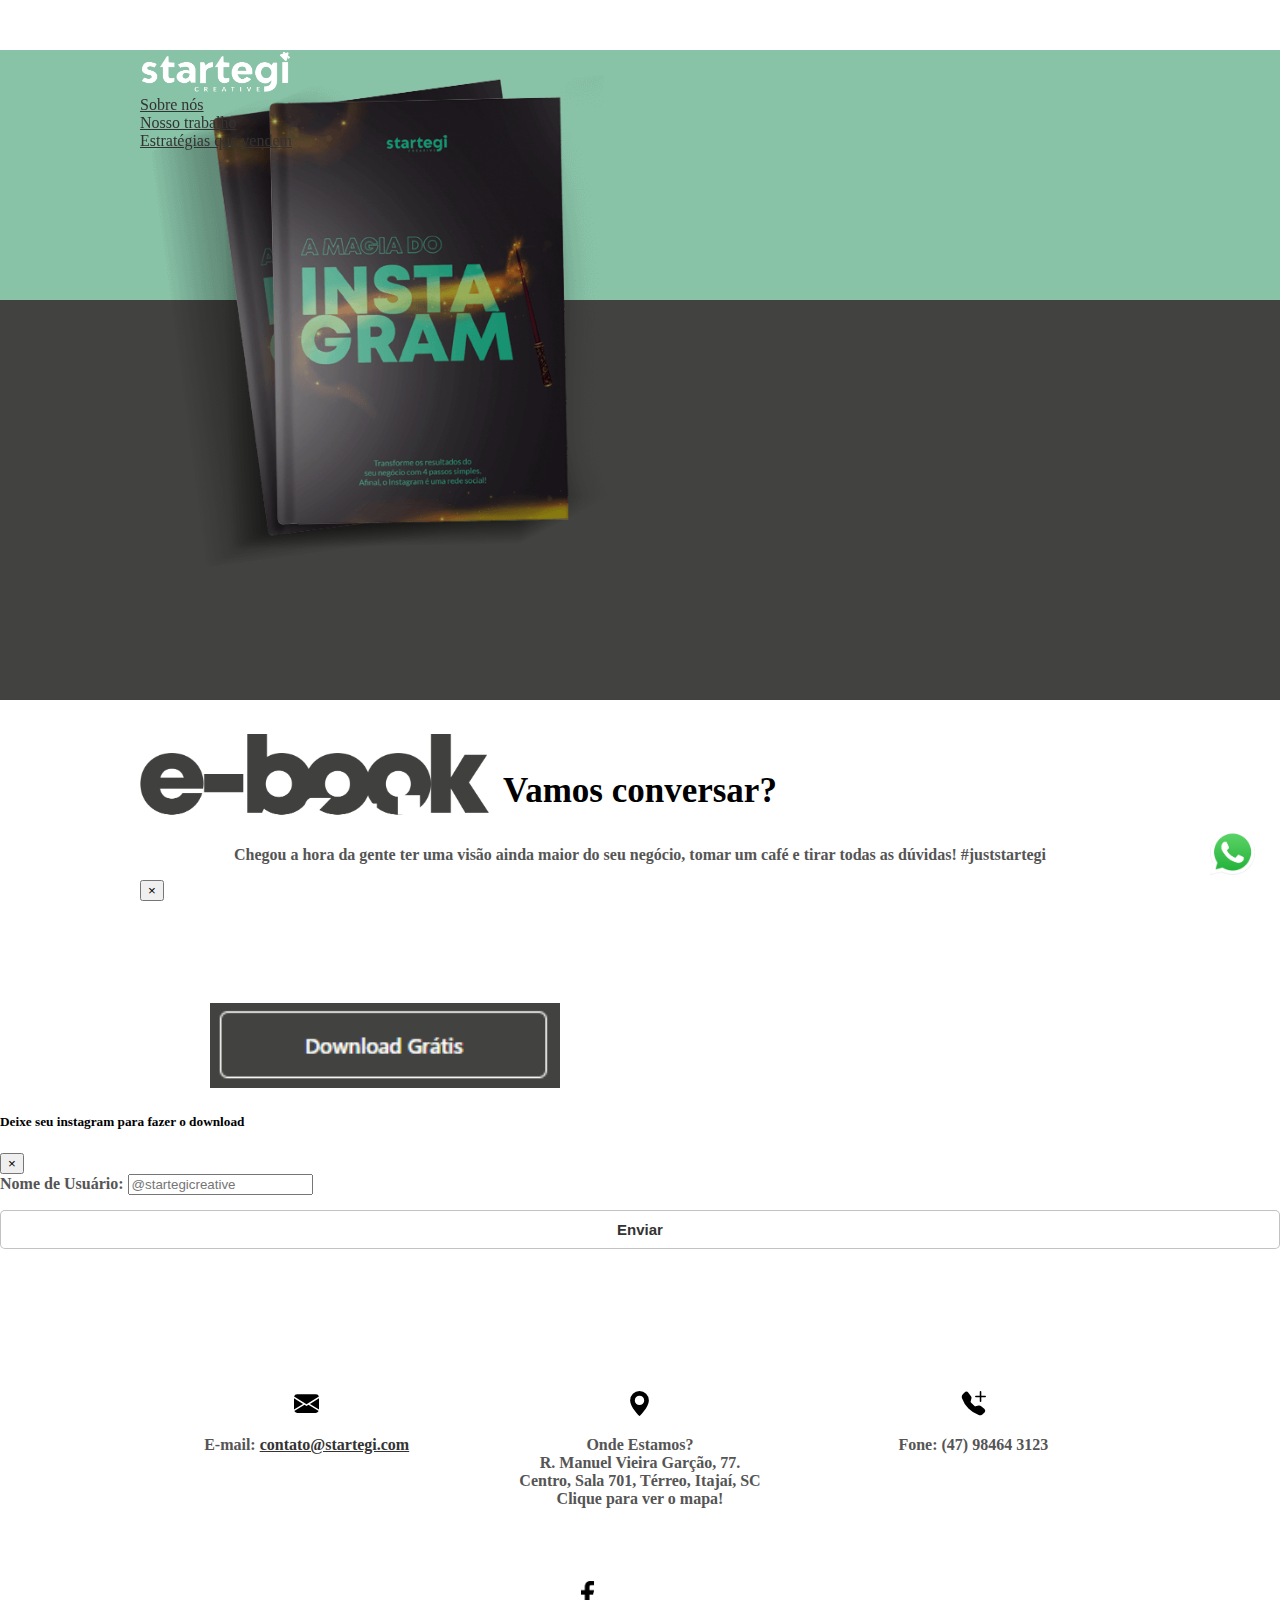
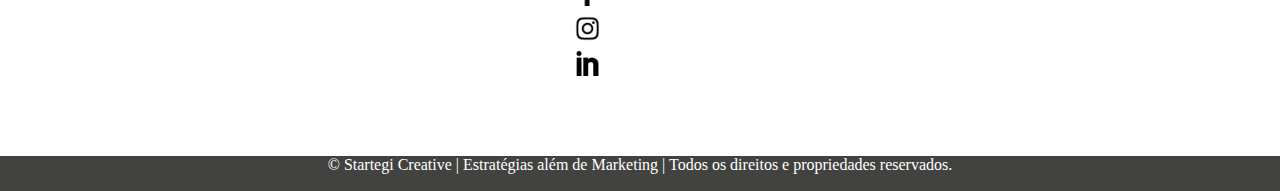
<file: v2/EstratégiasQueVendem.html>
<!doctype html>
<html lang="pt">

<head>
      <!--Author-->
    <meta name="Author" content="Carlos Alexandre Leutz (https://carlos-alexandre-leutz.github.io/MyNewResumeSPA/#/)" />

    <meta charset="utf-8">
    <meta name="viewport" content="width=device-width, initial-scale=1, shrink-to-fit=no">
    <link rel="stylesheet" href="https://stackpath.bootstrapcdn.com/bootstrap/4.5.0/css/bootstrap.min.css" integrity="sha384-9aIt2nRpC12Uk9gS9baDl411NQApFmC26EwAOH8WgZl5MYYxFfc+NcPb1dKGj7Sk" crossorigin="anonymous">
    <link rel="stylesheet" href="css/myFrameworks.css">
    <link rel="stylesheet" href="css/nav.css">

    <link rel="stylesheet" href="css/EstratégiasQueVendem.css">
    <link rel="stylesheet" href="css/paralax.css">


    <link rel="shortcut icon" href="imagem/icone-do-site.png" type="image/x-icon">


    <title>Estratégias Que Vendem</title>

    <!--
    <script type="text/javascript">
        function addEvent(obj, evt, fn) {
            if (obj.addEventListener) {
                obj.addEventListener(evt, fn, false);
            } else if (obj.attachEvent) {
                obj.attachEvent("on" + evt, fn);
            }
        }
        addEvent(window, "load", function(e) {
            addEvent(document, "mouseout", function(e) {
                e = e ? e : window.event;
                var from = e.relatedTarget || e.toElement;
                if (!from || from.nodeName == "HTML") {
                    // stop your drag event here
                    // for now we can just use an alert
                    window.location.href = "https://www.instagram.com/startegicreative/?hl=pt-br"
                }
            });
        });
    </script>
    -->
</head>

<body>
    <nav class="sidebar-wrapper">
        <div class="soNoMobile">

            <a href="index.html">

                 <div class="d-flex justify-content-end"><img class="logoM" src="imagem/logo-startegi-2.png"></div>
            </a>
        </div>

        <div class="soNoDescktop ">

            <div class="d-flex bd-highlight mb-3 menuDescktop wrapper">

                <div class=" ml-3 mr-auto p-2 bd-highlight">
                    <a href="index.html">
                          <img class="logoD" src="imagem/logo-startegi-2.png">
                    </a>
                </div>
                <a class="a" href="index.html">
                    <div class="p-2 bd-highlight mt-3 Pnav">Sobre nós</div>
                </a>
                <div class="p-2 bd-highlight mt-3 Pnav">
                    <a class="a" href="NossoTrabalho.html">

                        Nosso trabalho
                    </a>
                </div>
                <a class="a" href="EstratégiasQueVendem.html">

                    <div class="p-2 bd-highlight mt-3 mr-3 Pnav">Estratégias que vendem</div>
                </a>
            </div>

        </div>


    </nav>
    <input id="check" type="checkbox" />

    <label for="check" id="icone">
      <div class="menu">
        <span class="hamburguer"></span>
      </div>
    </label>

    <div class="barra">
        <div class="itensBarra">

            <a href="index.html">

                <div class="itemBarra texAlingCenter">
                    <p>Sobre nós</p>
                </div>
            </a>
            <a href="NossoTrabalho.html">

                <div class="itemBarra texAlingCenter">
                    <p>Nosso Trabalho</p>
                </div>
            </a>
            <a class="a" href="NossoTrabalho.html">
                <div class="itemBarra texAlingCenter">
                    <p>Estratégias que vendem</p>
                </div>
            </a>

        </div>


    </div>

    <div class="bacgrondSize">


        <div class="d-flex wrapper">
            <div class="w50 divEbook">
                <img class="ebookimg" src="imagem/Livro sem fundo.png" alt="">
            </div>


            <div class=" w50 divGratis">
                <img class="imgEbookGratis" src="imagem/Ebook Grátis.png" alt="">
                <img class="imgsaibaComo" src="imagem/Saiba como fazer seu Instagram vender mais_.png" alt="">

                <script src="https://ajax.googleapis.com/ajax/libs/jquery/2.1.0/jquery.min.js"></script>

                <div class="ConteinerbtnDownload" data-toggle="modal" data-target="#exampleModal">

                    <img src="imagem/Capturar.PNG" alt="">
                </div>


                <!--
                   <div class="botaoDonload texAlingCenter" type="button" data-toggle="modal" data-target="#exampleModal">
                        Download Grátis
                    </div>

               -->
            </div>
        </div>





        <!-- Modal -->
        <div class="modal fade" id="exampleModal" tabindex="-1" aria-labelledby="exampleModalLabel" aria-hidden="true">
            <div class="modal-dialog">
                <div class="modal-content">
                    <div class="modal-header">
                        <h5 class="modal-title" id="exampleModalLabel">Deixe seu instagram para fazer o download</h5>
                        <button type="button" class="close" data-dismiss="modal" aria-label="Close">
            <span aria-hidden="true">&times;</span>
          </button>
                    </div>
                    <div class="modal-body">

                        <form action="script.php" method="post">



                            <div class="form-group">
                                <label class="FonteTexto" for="exampleInputPassword1">Nome de Usuário:</label>
                                <input type="text" class="form-control" name="mensagem" placeholder="@startegicreative">
                            </div>


                            <input class="botaoDonload2" type="submit" name="enviar" value="Enviar">

                        </form>
                    </div>

                </div>
            </div>
        </div>
    </div>

    <div class="bacgrondSize2">

    </div>

    <br><br>
    <div class="wrapper ">
        <section class="p65 ">
            <p class="FontTitulo texAlingCenter "> Vamos conversar?</p>
            <p class="texAlingCenter FonteTexto ">Chegou a hora da gente ter uma visão ainda maior do seu negócio, tomar um café e tirar todas as dúvidas! <b>
    
                    #juststartegi
                </b>
            </p>

        </section>
        <div class="collapse" id="collapseExample">
            <div class="card card-body">
                <a data-toggle="collapse" href="#collapseExample" role="button" aria-expanded="false" aria-controls="collapseExample" style="text-decoration: none;">

                    <button type="button" class="close" aria-label="Close">
                            <span aria-hidden="true">&times;</span>
                          </button>

                </a>
                <br>

                <iframe src="https://www.google.com/maps/embed?pb=!1m18!1m12!1m3!1d3557.971071040652!2d-48.65941598434356!3d-26.90441319933941!2m3!1f0!2f0!3f0!3m2!1i1024!2i768!4f13.1!3m3!1m2!1s0x94d8cc0d6acd9e2d%3A0x8197f2387ac3abf8!2zUi4gTWFub2VsIFZpw6ppcmEgR2Fyw6fDo28gLSBDZW50cm8sIEl0YWphw60gLSBTQw!5e0!3m2!1spt-BR!2sbr!4v1596151980917!5m2!1spt-BR!2sbr"
                    width="100%" height="450" frameborder="0" style="border:0;" allowfullscreen="" aria-hidden="false" tabindex="0"></iframe> </div>
            <br><br>
        </div>

        <div class=" flex2">
            <div class="contato">
                <svg width="25px" height="25px" viewBox="0 0 16 16" class="bi bi-envelope-fill" fill="currentColor" xmlns="http://www.w3.org/2000/svg">
                    <path fill-rule="evenodd" d="M.05 3.555A2 2 0 0 1 2 2h12a2 2 0 0 1 1.95 1.555L8 8.414.05 3.555zM0 4.697v7.104l5.803-3.558L0 4.697zM6.761 8.83l-6.57 4.027A2 2 0 0 0 2 14h12a2 2 0 0 0 1.808-1.144l-6.57-4.027L8 9.586l-1.239-.757zm3.436-.586L16 11.801V4.697l-5.803 3.546z"/>
                </svg>
                <p class="FonteTexto">E-mail: <a style="color: #333;" href="mailto:contato@startegi.com?subject=Hello%20again">contato@startegi.com</a></p>


            </div>
            <div class=" contato">
                <svg width="25px" height="25px" viewBox="0 0 16 16" class="bi bi-geo-alt" fill="currentColor" xmlns="http://www.w3.org/2000/svg">
                        <path fill-rule="evenodd" d="M8 16s6-5.686 6-10A6 6 0 0 0 2 6c0 4.314 6 10 6 10zm0-7a3 3 0 1 0 0-6 3 3 0 0 0 0 6z"/>
                      </svg>

                <a class="FonteTexto" data-toggle="collapse" href="#collapseExample" role="button" aria-expanded="false" aria-controls="collapseExample" style="text-decoration: none;">
                    <p>
                        <span>Onde Estamos?</span> <br> R. Manuel Vieira Garção, 77. <br> Centro, Sala 701, Térreo, Itajaí, SC
                        <br>
                        <span>Clique para ver o mapa!</span>
                    </p>

                </a>
            </div>
            <div class="contato">
                <svg width="25px" height="25px" viewBox="0 0 16 16" class="bi bi-telephone-plus-fill" fill="currentColor" xmlns="http://www.w3.org/2000/svg">
                    <path fill-rule="evenodd" d="M2.267.98a1.636 1.636 0 0 1 2.448.152l1.681 2.162c.309.396.418.913.296 1.4l-.513 2.053a.636.636 0 0 0 .167.604L8.65 9.654a.636.636 0 0 0 .604.167l2.052-.513a1.636 1.636 0 0 1 1.401.296l2.162 1.681c.777.604.849 1.753.153 2.448l-.97.97c-.693.693-1.73.998-2.697.658a17.471 17.471 0 0 1-6.571-4.144A17.47 17.47 0 0 1 .639 4.646c-.34-.967-.035-2.004.658-2.698l.97-.969zM12.5 0a.5.5 0 0 1 .5.5v3a.5.5 0 0 1-.5.5h-3a.5.5 0 0 1 0-1H12V.5a.5.5 0 0 1 .5-.5z"/>
                    <path fill-rule="evenodd" d="M12 3.5a.5.5 0 0 1 .5-.5h3a.5.5 0 0 1 0 1H13v2.5a.5.5 0 0 1-1 0v-3z"/>
                  </svg>
                <p class="FonteTexto"> Fone: (47) 98464 3123</p>
            </div>
        </div>


        <div class="todasAsRedesSociais">

            <div class="d-flex">


                <a href="https://www.facebook.com/startegicreative/">
                    <div class="face redesSociais "></div>
                </a>
                <a href="https://www.instagram.com/startegicreative/?hl=pt-br">
                    <div class="insta redesSociais"></div>
                </a>
                <a href="https://www.linkedin.com/company/startegi-creative/">

                    <div class="in redesSociais "></div>
                </a>

            </div>

        </div>







    </div>


    <a target="blanck" href="http://bit.ly/StartegiCreative">
        <img class="waths" src="imagem/WhatsApp-icone.png " />
    </a>

    <br>
    <br>
    <br>
    <footer class="footer ">
        <p class="texAlingCenter ">© Startegi Creative | Estratégias além de Marketing | Todos os direitos e propriedades reservados. </p>
    </footer>
    <script src="https://ajax.googleapis.com/ajax/libs/jquery/2.1.1/jquery.min.js "></script>
    <script>
        $(function() {
            $(window).on("scroll ", function() {
                if ($(window).scrollTop() > 100) {
                    $(".sidebar-wrapper ").addClass("teste2 ");


                } else {
                    $(".sidebar-wrapper ").removeClass("teste2 ");

                }
            });
        });
    </script>

    <!-- jQuery first, then Popper.js, then Bootstrap JS -->
    <script src="https://code.jquery.com/jquery-3.5.1.slim.min.js" integrity="sha384-DfXdz2htPH0lsSSs5nCTpuj/zy4C+OGpamoFVy38MVBnE+IbbVYUew+OrCXaRkfj" crossorigin="anonymous"></script>
    <script src="https://cdn.jsdelivr.net/npm/popper.js@1.16.0/dist/umd/popper.min.js" integrity="sha384-Q6E9RHvbIyZFJoft+2mJbHaEWldlvI9IOYy5n3zV9zzTtmI3UksdQRVvoxMfooAo" crossorigin="anonymous"></script>
    <script src="https://stackpath.bootstrapcdn.com/bootstrap/4.5.0/js/bootstrap.min.js" integrity="sha384-OgVRvuATP1z7JjHLkuOU7Xw704+h835Lr+6QL9UvYjZE3Ipu6Tp75j7Bh/kR0JKI" crossorigin="anonymous"></script>

</body>

</html>
</file>
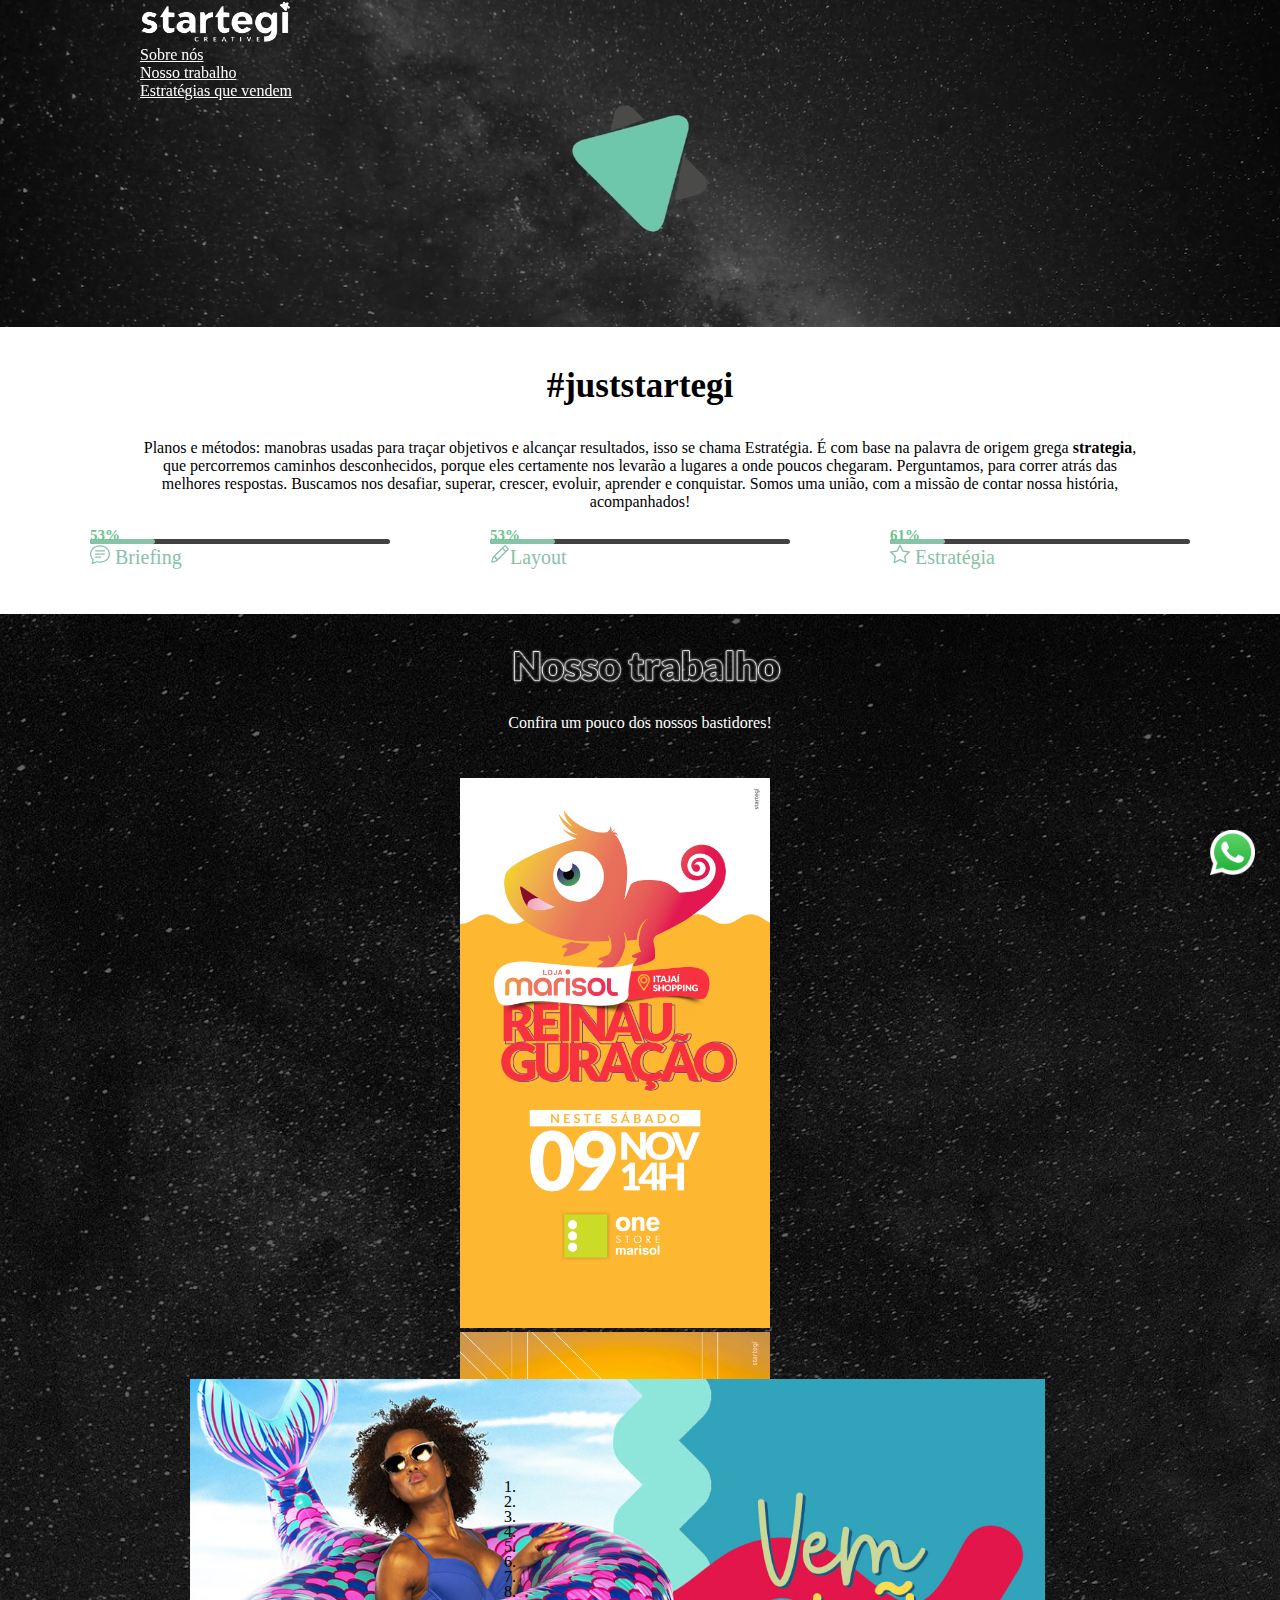
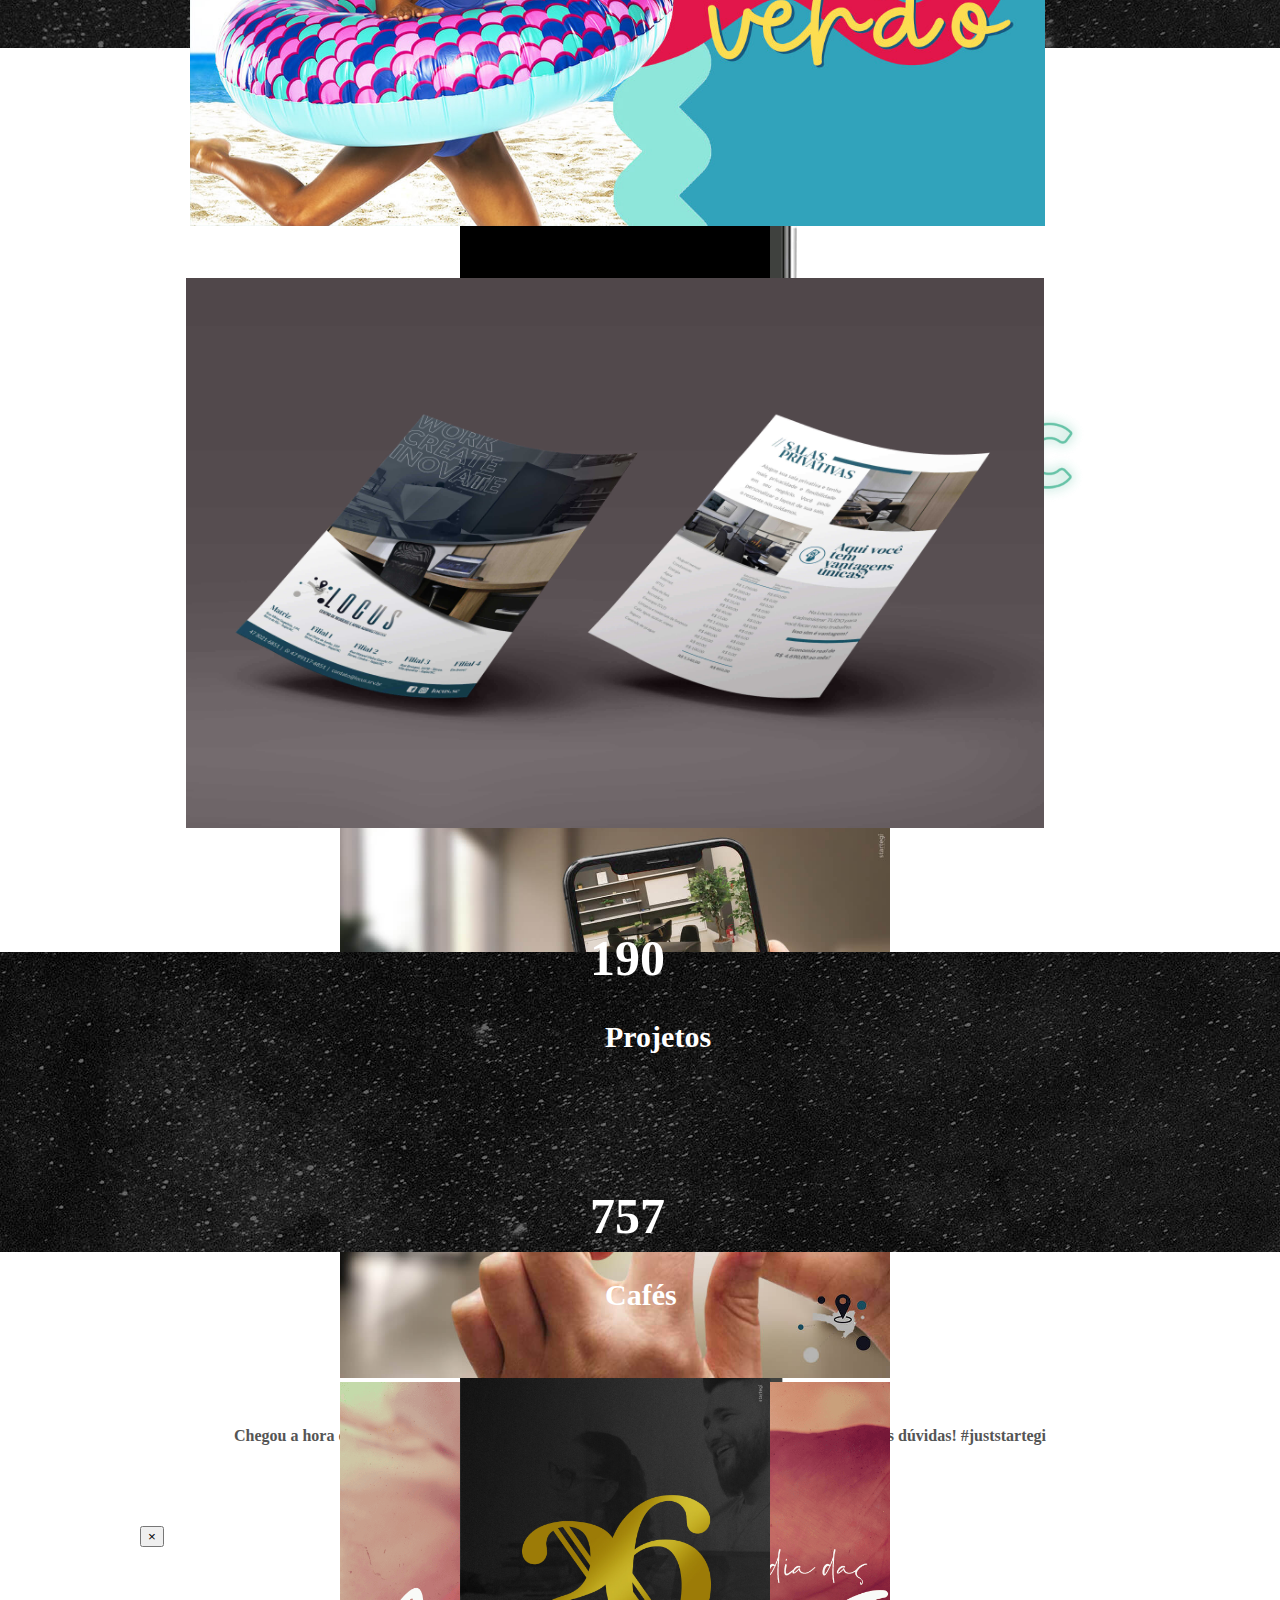
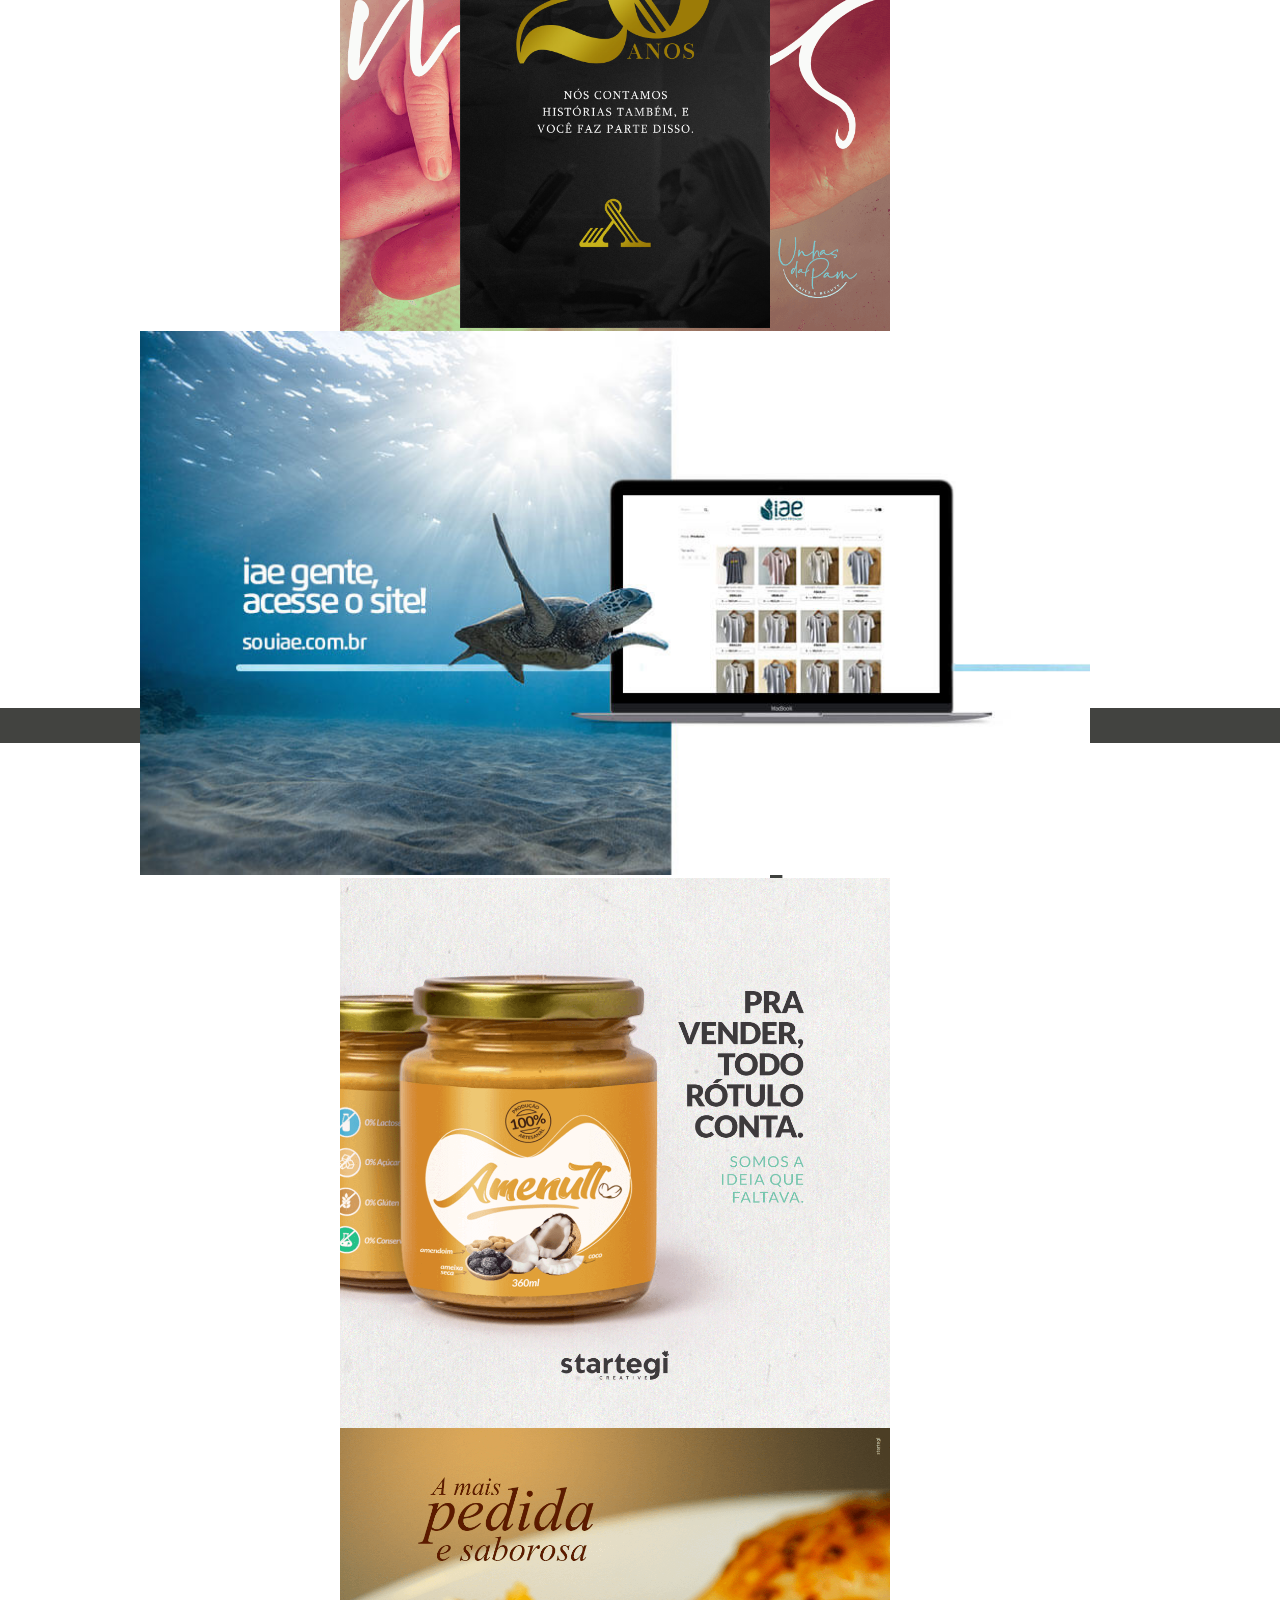
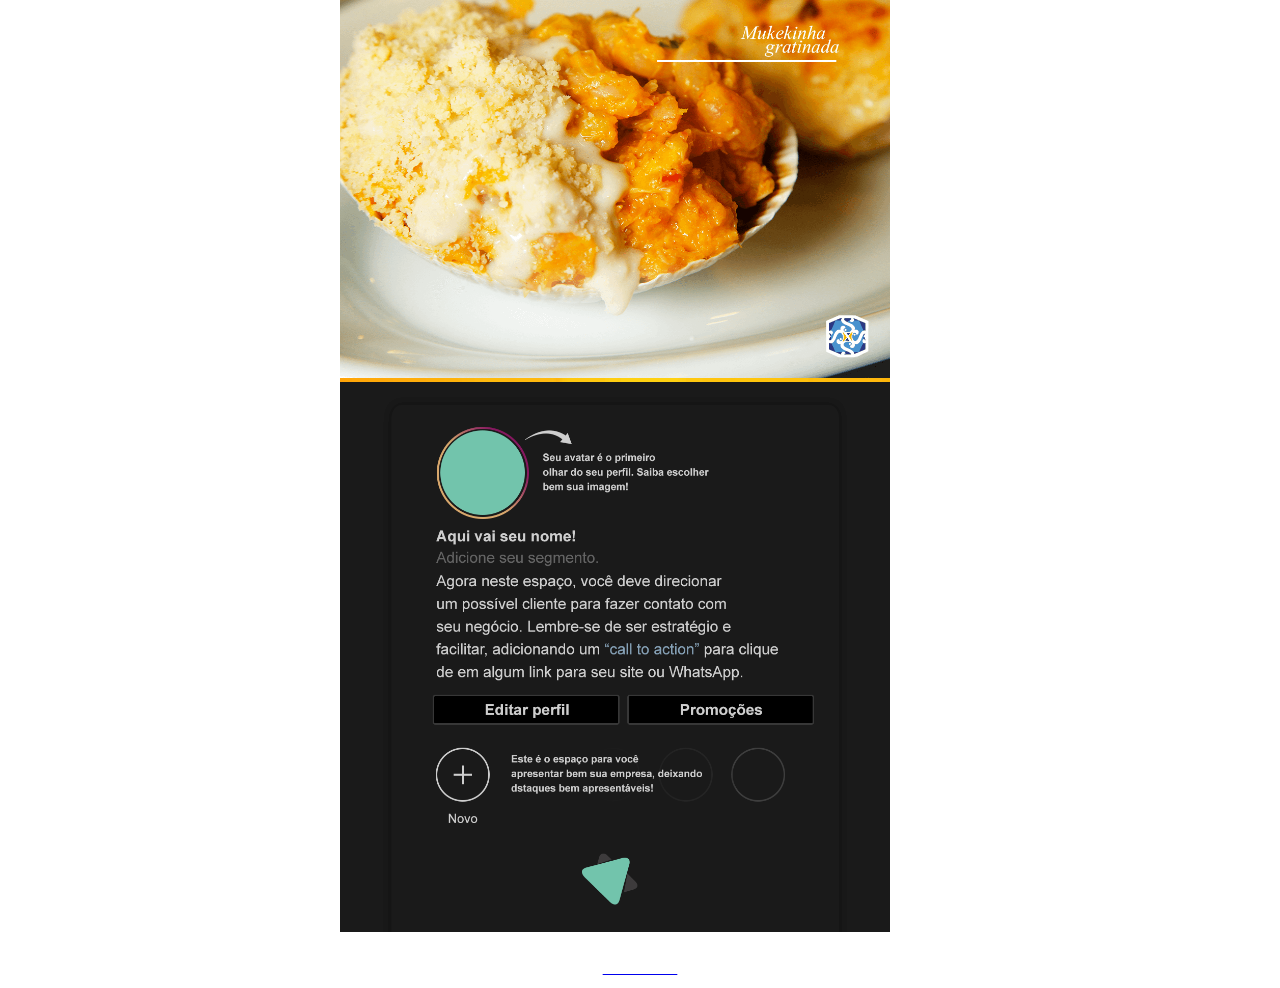
<file: v2/index (1).html>
<!doctype html>
<html lang="pt">

<head>
    
    <!--Author-->
    <meta name="Author" content="Carlos Alexandre Leutz (https://carlos-alexandre-leutz.github.io/MyNewResumeSPA/#/)" />
    <!-- Required meta tags -->
    
    <meta charset="utf-8">
    <meta name="viewport" content="width=device-width, initial-scale=1, shrink-to-fit=no">
    <script src="https://ajax.googleapis.com/ajax/libs/jquery/2.1.1/jquery.min.js "></script>

    <link rel="stylesheet" href="css/nav.css">
    <link rel="stylesheet" href="css/index.css">
    <link rel="stylesheet" href="css/myFrameworks.css">



    <!-- Bootstrap CSS -->
    <link rel="stylesheet" href="https://stackpath.bootstrapcdn.com/bootstrap/4.5.0/css/bootstrap.min.css" integrity="sha384-9aIt2nRpC12Uk9gS9baDl411NQApFmC26EwAOH8WgZl5MYYxFfc+NcPb1dKGj7Sk" crossorigin="anonymous">
    <!--Font -->

    <link rel="shortcut icon" href="imagem/icone-do-site.png" type="image/x-icon">





    <style>
        .percent-count {
            width: 300px;
            height: 50px;
            font-size: 15px;
            text-align: right;
            color: black;
            margin-bottom: -25px;
            font-weight: 800;
        }
        
        .progress-bar {
            width: 300px;
            height: 5px;
            background-color: #424340;
            border-radius: 100px;
        }
        
        .progress-barM {
            width: 575px;
            height: 5px;
            background-color: #424340;
            border-radius: 100px;
        }
        
        .progress {
            width: 25px;
            height: 5px;
            border-radius: 100px;
            background-color: #88c2a7;
        }
        
        .estrategiaBL {
            width: 300px;
            height: 50px;
            font-size: 20px;
            text-align: left;
            color: #88c2a7;
            margin-top: 0px;
        }
        
        .carocel1 {
            height: 200px !important;
        }
        
        @media screen and (max-width: 334px) {
            .carocel1 {
                height: 200px !important;
            }
        }
    </style>

    <title>Startegi</title>
</head>

<body>
    <div id="link"></div>
    <nav class="sidebar-wrapper">
        <div class="soNoMobile">

            <a href="index.html">

                <div class="d-flex justify-content-end"><img class="logoM" src="imagem/logo-startegi-2.png"></div>
            </a>
        </div>

        <div class="soNoDescktop ">

            <div class="d-flex bd-highlight mb-3 menuDescktop wrapper">

                <div class=" ml-3 mr-auto p-2 bd-highlight">
                    <a href="index.html">
                           <img class="logoD" src="imagem/logo-startegi-2.png">
                    </a>
                </div>
                <a class="a" href="index.html">
                    <div class="p-2 bd-highlight mt-3 Pnav">Sobre nós</div>
                </a>
                <div class="p-2 bd-highlight mt-3 Pnav">
                    <a class="a" href="NossoTrabalho.html">

                        Nosso trabalho
                    </a>
                </div>
                <a class="a" href="EstratégiasQueVendem.html">

                    <div class="p-2 bd-highlight mt-3 mr-3 Pnav">Estratégias que vendem</div>
                </a>
            </div>

        </div>


    </nav>
    <input id="check" type="checkbox" />

    <label for="check" id="icone">
      <div class="menu">
        <span class="hamburguer"></span>
      </div>
    </label>

    <div class="barra">
        <div class="itensBarra">

            <a href="index.html">

                <div class="itemBarra texAlingCenter">
                    <p>Sobre nós</p>
                </div>
            </a>
            <a href="NossoTrabalho.html">

                <div class="itemBarra texAlingCenter">
                    <p>Nosso Trabalho</p>
                </div>
            </a>
            <a href="EstratégiasQueVendem.html">
                <div class="itemBarra texAlingCenter">
                    <p>Estratégias que vendem</p>
                </div>
            </a>

        </div>


    </div>

    <!--
    
    <img class="videod" src="imagem/2000x500.gif" alt="">
-->
    <span id="video"></span>


    <script language="JavaScript">
        function tela() {

            if (screen.width <= 770) {
                document.getElementById('video').innerHTML = '<video class="soNoMobile videod" playsinline="playsinline" autoplay="autoplay" muted="muted" loop="loop"><source  styl src="imagem/1080x550.mp4" type="video/mp4"><source src="imagem/1080x550.mp4" type="video/mp4"></video>';

            } else {
                document.getElementById('video').innerHTML = '<video class="soNoDescktop videod" playsinline="playsinline" autoplay="autoplay" muted="muted" loop="loop"><source  styl src="imagem/2000x500.mp4.mp4" type="video/mp4"><source src="imagem/2000x500.mp4.mp4" type="video/mp4"></video>';

            }
        }

        tela();
    </script>





    <div class="wrapper mt-4 mb-4">
        <p class="texAlingCenter FontTitulo">#juststartegi</p>

        <br>
        <p class="texAlingCenter planoMetodo texJustifcado">
            Planos e métodos: manobras usadas para traçar objetivos e alcançar resultados, isso se chama Estratégia. É com base na palavra de origem grega <b> strategia</b>, que percorremos caminhos desconhecidos, porque eles certamente nos levarão a
            lugares a onde poucos chegaram. Perguntamos, para correr atrás das melhores respostas. Buscamos nos desafiar, superar, crescer, evoluir, aprender e conquistar. Somos uma união, com a missão de contar nossa história, acompanhados!
    </div>






    <div class="porcenttagemPequena">
        <div class="flex  mt-5 mb-5">

        </div>
        <div class="porcentagem">


            <div class="d-flex align-items-end flex-column bd-highlight">
                <div class="p-2 bd-highlight">
                    <div class="percents" id="percentCount1"></div>

                </div>

            </div>



            <div class="progress-bar ">
                <div class="progress" id="progress1"></div>
            </div>


            <p class="estrategiaBL">
                <svg width="1em" height="1em" viewBox="0 0 16 16" class="bi bi-chat-text" fill="currentColor" xmlns="http://www.w3.org/2000/svg">
                    <path fill-rule="evenodd" d="M2.678 11.894a1 1 0 0 1 .287.801 10.97 10.97 0 0 1-.398 2c1.395-.323 2.247-.697 2.634-.893a1 1 0 0 1 .71-.074A8.06 8.06 0 0 0 8 14c3.996 0 7-2.807 7-6 0-3.192-3.004-6-7-6S1 4.808 1 8c0 1.468.617 2.83 1.678 3.894zm-.493 3.905a21.682 21.682 0 0 1-.713.129c-.2.032-.352-.176-.273-.362a9.68 9.68 0 0 0 .244-.637l.003-.01c.248-.72.45-1.548.524-2.319C.743 11.37 0 9.76 0 8c0-3.866 3.582-7 8-7s8 3.134 8 7-3.582 7-8 7a9.06 9.06 0 0 1-2.347-.306c-.52.263-1.639.742-3.468 1.105z"/>
                    <path fill-rule="evenodd" d="M4 5.5a.5.5 0 0 1 .5-.5h7a.5.5 0 0 1 0 1h-7a.5.5 0 0 1-.5-.5zM4 8a.5.5 0 0 1 .5-.5h7a.5.5 0 0 1 0 1h-7A.5.5 0 0 1 4 8zm0 2.5a.5.5 0 0 1 .5-.5h4a.5.5 0 0 1 0 1h-4a.5.5 0 0 1-.5-.5z"/>
                  </svg> Briefing

            </p>


        </div>

        <div class="porcentagem">

            <div class="d-flex align-items-end flex-column bd-highlight">
                <div class="p-2 bd-highlight">

                    <div class="percents" id="percentCount2"></div>
                </div>

            </div>


            <div class="progress-bar ">
                <div class="progress" id="progress2"></div>
            </div>
            <p class="estrategiaBL "><svg width="1em" height="1em" viewBox="0 0 16 16" class="bi bi-pencil" fill="currentColor" xmlns="http://www.w3.org/2000/svg">
            <path fill-rule="evenodd" d="M11.293 1.293a1 1 0 0 1 1.414 0l2 2a1 1 0 0 1 0 1.414l-9 9a1 1 0 0 1-.39.242l-3 1a1 1 0 0 1-1.266-1.265l1-3a1 1 0 0 1 .242-.391l9-9zM12 2l2 2-9 9-3 1 1-3 9-9z"/>
            <path fill-rule="evenodd" d="M12.146 6.354l-2.5-2.5.708-.708 2.5 2.5-.707.708zM3 10v.5a.5.5 0 0 0 .5.5H4v.5a.5.5 0 0 0 .5.5H5v.5a.5.5 0 0 0 .5.5H6v-1.5a.5.5 0 0 0-.5-.5H5v-.5a.5.5 0 0 0-.5-.5H3z"/>
          </svg>Layout</p>

        </div>

        <div class="porcentagem">
            <div class="d-flex align-items-end flex-column bd-highlight">
                <div class="p-2 bd-highlight">
                    <div class="percents" id="percentCount"></div>
                </div>

            </div>



            <div class="progress-bar">
                <div class="progress" id="progress"></div>
            </div>
            <p class="estrategiaBL">
                <svg width="1em" height="1em" viewBox="0 0 16 16" class="bi bi-star" fill="currentColor" xmlns="http://www.w3.org/2000/svg">
                    <path fill-rule="evenodd" d="M2.866 14.85c-.078.444.36.791.746.593l4.39-2.256 4.389 2.256c.386.198.824-.149.746-.592l-.83-4.73 3.523-3.356c.329-.314.158-.888-.283-.95l-4.898-.696L8.465.792a.513.513 0 0 0-.927 0L5.354 5.12l-4.898.696c-.441.062-.612.636-.283.95l3.523 3.356-.83 4.73zm4.905-2.767l-3.686 1.894.694-3.957a.565.565 0 0 0-.163-.505L1.71 6.745l4.052-.576a.525.525 0 0 0 .393-.288l1.847-3.658 1.846 3.658a.525.525 0 0 0 .393.288l4.052.575-2.906 2.77a.564.564 0 0 0-.163.506l.694 3.957-3.686-1.894a.503.503 0 0 0-.461 0z"/>
                  </svg> Estratégia
            </p>
        </div>

    </div>



    <div class="porcenttagemGrande ">


        <div class="porcentagemM">
            <div class="d-flex align-items-end flex-column bd-highlight">
                <div class="p-2 bd-highlight">

                    <div class="percents" id="percentCount1m"></div>
                </div>

            </div>


            <div class="progress-barM ">
                <div class="progress" id="progress1m"></div>
            </div>
            <p class="estrategiaBL">
                <svg width="1em" height="1em" viewBox="0 0 16 16" class="bi bi-chat-text" fill="currentColor" xmlns="http://www.w3.org/2000/svg">
                    <path fill-rule="evenodd" d="M2.678 11.894a1 1 0 0 1 .287.801 10.97 10.97 0 0 1-.398 2c1.395-.323 2.247-.697 2.634-.893a1 1 0 0 1 .71-.074A8.06 8.06 0 0 0 8 14c3.996 0 7-2.807 7-6 0-3.192-3.004-6-7-6S1 4.808 1 8c0 1.468.617 2.83 1.678 3.894zm-.493 3.905a21.682 21.682 0 0 1-.713.129c-.2.032-.352-.176-.273-.362a9.68 9.68 0 0 0 .244-.637l.003-.01c.248-.72.45-1.548.524-2.319C.743 11.37 0 9.76 0 8c0-3.866 3.582-7 8-7s8 3.134 8 7-3.582 7-8 7a9.06 9.06 0 0 1-2.347-.306c-.52.263-1.639.742-3.468 1.105z"/>
                    <path fill-rule="evenodd" d="M4 5.5a.5.5 0 0 1 .5-.5h7a.5.5 0 0 1 0 1h-7a.5.5 0 0 1-.5-.5zM4 8a.5.5 0 0 1 .5-.5h7a.5.5 0 0 1 0 1h-7A.5.5 0 0 1 4 8zm0 2.5a.5.5 0 0 1 .5-.5h4a.5.5 0 0 1 0 1h-4a.5.5 0 0 1-.5-.5z"/>
                  </svg> Briefing

            </p>


        </div>

        <div class="porcentagemM">

            <div class="d-flex align-items-end flex-column bd-highlight">
                <div class="p-2 bd-highlight">

                    <div class="percents" id="percentCount2m"></div>
                </div>

            </div>


            <div class="progress-barM ">
                <div class="progress" id="progress2m"></div>
            </div>
            <p class="estrategiaBL "><svg width="1em" height="1em" viewBox="0 0 16 16" class="bi bi-pencil" fill="currentColor" xmlns="http://www.w3.org/2000/svg">
            <path fill-rule="evenodd" d="M11.293 1.293a1 1 0 0 1 1.414 0l2 2a1 1 0 0 1 0 1.414l-9 9a1 1 0 0 1-.39.242l-3 1a1 1 0 0 1-1.266-1.265l1-3a1 1 0 0 1 .242-.391l9-9zM12 2l2 2-9 9-3 1 1-3 9-9z"/>
            <path fill-rule="evenodd" d="M12.146 6.354l-2.5-2.5.708-.708 2.5 2.5-.707.708zM3 10v.5a.5.5 0 0 0 .5.5H4v.5a.5.5 0 0 0 .5.5H5v.5a.5.5 0 0 0 .5.5H6v-1.5a.5.5 0 0 0-.5-.5H5v-.5a.5.5 0 0 0-.5-.5H3z"/>
          </svg>Layout</p>

        </div>

        <div class="porcentagemM">
            <div class="d-flex align-items-end flex-column bd-highlight">
                <div class="p-2 bd-highlight">

                    <div class="percents" id="percentCountm"></div>
                </div>

            </div>


            <div class="progress-barM">
                <div class="progress" id="progressm"></div>
            </div>
            <p class="estrategiaBL">
                <svg width="1em" height="1em" viewBox="0 0 16 16" class="bi bi-star" fill="currentColor" xmlns="http://www.w3.org/2000/svg">
                    <path fill-rule="evenodd" d="M2.866 14.85c-.078.444.36.791.746.593l4.39-2.256 4.389 2.256c.386.198.824-.149.746-.592l-.83-4.73 3.523-3.356c.329-.314.158-.888-.283-.95l-4.898-.696L8.465.792a.513.513 0 0 0-.927 0L5.354 5.12l-4.898.696c-.441.062-.612.636-.283.95l3.523 3.356-.83 4.73zm4.905-2.767l-3.686 1.894.694-3.957a.565.565 0 0 0-.163-.505L1.71 6.745l4.052-.576a.525.525 0 0 0 .393-.288l1.847-3.658 1.846 3.658a.525.525 0 0 0 .393.288l4.052.575-2.906 2.77a.564.564 0 0 0-.163.506l.694 3.957-3.686-1.894a.503.503 0 0 0-.461 0z"/>
                  </svg> Estratégia
            </p>
        </div>

    </div>


     <div class="backgroundNossoTrabalho hero2 fundo ">




        <div class="wrapper">
            <div class="marginAuto DivImgNossoTrabalho ">
                <img class="imgNossoTrabalho" src="imagem/nossotrabalho.png" alt="">
                <p class="texAlingCenter" style="color: white;">Confira um pouco dos nossos bastidores!</p>
            </div>
        </div>





        <div id="carouselExampleIndicators" class="carousel slide" data-ride="carousel">

            <div class="carousel-inner carouselItemAutura">

                <div class="carousel-item active autura-carousel ">
                    <div class="d-flex wrapper wrapper ">
                        <div><img class="imgCarousel" src="imagem/Stories/2019-Marisol-One-Store.png" alt=""></div>
                        <div><img class="imgCarousel" src="imagem/Stories/2020-AnnibelliOdontologia-Itajaí.png" alt=""></div>
                        <div><img class="imgCarousel" src="imagem/Stories/2020-Armazém do Escritório[Black-Friday].jpg" alt=""></div>

                    </div>

                    <a href="NossoTrabalho.html#carouselExampleIndicators0">
                        <div class="botaoStories texAlingCenter">
                            VER MAIS →
                        </div>
                    </a>

                </div>


                <div class="carousel-item autura-carousel">
                    <div class=" wrapper">
                        <div class="wrapper"><img class="imgCarousel" src="imagem/fbLinkedin/2019-EscalaHiper-Final-de-ano-verão2020.jpg" alt=""></div>
                    </div>
                    <a href="NossoTrabalho.html#carouselExampleIndicators1">
                        <div class="botaoStories texAlingCenter">
                            VER MAIS →
                        </div>
                    </a>
                </div>




                <div class="carousel-item autura-carousel">
                    <div class=" wrapper ">
                        <div class="">
                            <img class="imgCarousel" src="imagem/MatGrafico/2019-Locus-Flyer-SalasPrivativas-Itajai.jpg" alt="">
                        </div>


                        <a href="NossoTrabalho.html#carouselExampleIndicators2">
                            <div class="botaoStories texAlingCenter">
                                VER MAIS →
                            </div>
                        </a>
                    </div>
                </div>
                <div class="carousel-item autura-carousel ">
                    <div class="d-flex wrapper">
                        <div><img class="imgCarousel" src="imagem/insta/2019-Locus-Itajai-serviços (1).jpg" alt=""></div>
                        <div><img class="imgCarousel" src="imagem/insta/2019-UnhasdaPam-Dia-das-mães.png" alt=""></div>


                    </div>
                    <a href="NossoTrabalho.html#carouselExampleIndicators3">
                        <div class="botaoStories texAlingCenter">
                            VER MAIS →
                        </div>
                    </a>
                </div>
                <div class="carousel-item autura-carousel">
                    <div class="d-flex wrapper">
                        <div><img class="imgCarousel" src="imagem/Stories/2020-Auditar - stories - 26 anos.jpg" alt=""></div>
                        <div><img class="imgCarousel" src="imagem/Stories/2020-DoutorLucianoMartins-Institucional.png" alt=""></div>
                        <div><img class="imgCarousel" src="imagem/Stories/2020-DraAnnaKleineNeves-Biografia.jpg" alt=""></div>

                    </div>
                    <a href="NossoTrabalho.html#carouselExampleIndicators0">
                        <div class="botaoStories texAlingCenter">
                            VER MAIS →
                        </div>
                    </a>
                </div>
                <div class="carousel-item autura-carousel">
                    <div class="d-flex wrapper ">
                        <img class="imgCarousel" src="imagem/fbLinkedin/2019-iae-site-institucional.jpg" alt="">

                    </div>
                    <a href="NossoTrabalho.html#carouselExampleIndicators1">
                        <div class="botaoStories texAlingCenter">
                            VER MAIS →
                        </div>
                    </a>
                </div>
                <div class="carousel-item autura-carousel">
                    <div class="d-flex wrapper">
                        <!--

                            <div><img class="w100" src="imagem/MatGrafico/2019-Respilates-FlyerMockup .jpg" alt=""></div>
                        -->
                        <div><img class="imgCarousel" src="imagem/MatGrafico/2019-Startegi-Embalagem-Amenutt.png" alt=""></div>
                        <div><img class="imgCarousel" src="imagem/MatGrafico/2020-EsacalHiper-Windbanner.jpg" alt=""></div>


                    </div>
                    <a href="NossoTrabalho.html#carouselExampleIndicators2">
                        <div class="botaoStories texAlingCenter">
                            VER MAIS →
                        </div>
                    </a>
                </div>
                <div class="carousel-item autura-carousel">
                    <div class="d-flex wrapper ">
                        <div><img class="imgCarousel" src="imagem/insta/2020-SakoXeio-Mukekinha.png" alt=""></div>
                        <div><img class="imgCarousel" src="imagem/insta/2020-Startegi-Bio-Insta.png" alt=""></div>
                    </div>
                    <a href="NossoTrabalho.html#carouselExampleIndicators3">
                        <div class="botaoStories texAlingCenter">
                            VER MAIS →
                        </div>
                    </a>
                </div>
            </div>



            <ol class="carousel-indicators">
                <li data-target="#carouselExampleIndicators" data-slide-to="0" class="active"></li>
                <li data-target="#carouselExampleIndicators" data-slide-to="1"></li>
                <li data-target="#carouselExampleIndicators" data-slide-to="2"></li>
                <li data-target="#carouselExampleIndicators" data-slide-to="3"></li>
                <li data-target="#carouselExampleIndicators" data-slide-to="4"></li>
                <li data-target="#carouselExampleIndicators" data-slide-to="5"></li>
                <li data-target="#carouselExampleIndicators" data-slide-to="6"></li>
                <li data-target="#carouselExampleIndicators" data-slide-to="7"></li>
            </ol>

        </div>
    </div>



    <p class="texAlingCenter FontTitulo mt-5">Soluções</p>
    <div class=" flex wrapperCaroucel">


        <div id="impTit"></div>
        <div id="celularCarrocel">






            <div class="celular">
                <div id="carouselExampleCaptions1" class="carousel slide conteudoCelular " data-ride="carousel">

                    <div class="carousel-inner solucoesCaroucel">
                        <div class="carousel-item carouselItem  active">
                            <img class="imgCarStories soNoDescktop" src="imagem/carrocel/01_img_naming.png" alt="">
                            <img class="imgCarStories soNoMobile" src="imagem/carrocel2/01-naming (1).png">




                        </div>
                        <div class="carousel-item carouselItem">
                            <img class="imgCarStories soNoDescktop" src="imagem/carrocel/02_img_desenvolvimento_de_marca.png" alt="">

                            <img class="imgCarStories soNoMobile" src="imagem/carrocel2/02-desenvolvimento-de-marca (1).png">


                        </div>
                        <div class="carousel-item carouselItem">
                            <img class="imgCarStories soNoDescktop" src="imagem/carrocel/03_img_redes_sociais.png" alt="">

                            <img class="imgCarStories soNoMobile" src="imagem/carrocel2/03-redes-sociais (1).png">



                        </div>
                        <div class="carousel-item  ccarouselItem">
                            <img class="imgCarStories soNoDescktop" src="imagem/carrocel/04_img_gerenciamento_online.png" alt="">
                            <img class="imgCarStories soNoMobile" src="imagem/carrocel2/04-gerenciamento-online (1).png">


                            </p>
                        </div>
                        <div class="carousel-item carouselItem ">
                            <img class="imgCarStories soNoDescktop" src="imagem/carrocel/05_img_mkt_off.png" alt="">
                            <img class="imgCarStories soNoMobile" src="imagem/carrocel2/05-mkt-off (1).png">

                        </div>
                        <div class="carousel-item carouselItem">

                            <img class="imgCarStories soNoDescktop" src="imagem/carrocel/06_img_site.png" alt="">
                            <img class="imgCarStories soNoMobile" src="imagem/carrocel2/06-site (1).png">



                        </div>
                        <div class="carousel-item  carouselItem">
                            <img class="imgCarStories soNoDescktop" src="imagem/carrocel/07_img_social_ads.png" alt="">
                            <img class="imgCarStories soNoMobile" src="imagem/carrocel2/07-social-ads (2).png">

                        </div>
                    </div>
                    <div class="controles">

                        <ol id="carouselID" class="carousel-indicators navCarocel">
                            <li id="carocel1" data-target="#carouselExampleCaptions1" data-slide-to="0" class="active"></li>
                            <li id="carocel2" data-target="#carouselExampleCaptions1" data-slide-to="1"></li>
                            <li id="carocel3" data-target="#carouselExampleCaptions1" data-slide-to="2"></li>
                            <li id="carocel4" data-target="#carouselExampleCaptions1" data-slide-to="3"></li>
                            <li id="carocel5" data-target="#carouselExampleCaptions1" data-slide-to="4"></li>
                            <li id="carocel6" data-target="#carouselExampleCaptions1" data-slide-to="5"></li>
                            <li id="carocel7" data-target="#carouselExampleCaptions1" data-slide-to="6"></li>
                        </ol>
                    </div>
                </div>
            </div>




        </div>
        <div id="imprimirAqui"></div>

    </div>


    <div class="wrapper  m65 ">



        <p class="texAlingCenter ">
            Desenvolver a sua marca é o
            <verde>START. </verde><b>Agora vamos às estratégias:</b>
        </p>




        <p class="texAlingCenter ">
            Que tal pensar em construir uma
            <verde>
                vantagem competitiva no mercado?

            </verde>
        </p>
        <p class="texAlingCenter textoFinal texJustifcado">
            A principal ferramenta para construção de grandes negócios, é o caminho percorrido entre o planejamento e o resultado. Investir no marketing é se antecipar: Ser referência, conquistar novos públicos, criar autoridade no seu segmento de forma unânime e
            buscar soluções de formas estratégicas. Não adianta nada pensar fora da caixa e guardar as ideias dentro dela, é preciso
            <b>executar.</b>
        </p>

    </div>

    <div class="hero fundo  mt-5">
        <div class="wrapper  d-flex ">


            <div class="projetosJobs" id="Projetos"></div>
            <div class="projetosJobs" id="cafes"></div>
        </div>

    </div>

    <div class="wrapper ">
        <section class="p65 ">
            <p class="FontTitulo texAlingCenter "> Vamos conversar?</p>
            <p class="texAlingCenter FonteTexto ">Chegou a hora da gente ter uma visão ainda maior do seu negócio, tomar um café e tirar todas as dúvidas! <b>

                #juststartegi
            </b>
            </p>

        </section>
        <div class="collapse" id="collapseExample">
            <div class="card card-body">
                <a data-toggle="collapse" href="#collapseExample" role="button" aria-expanded="false" aria-controls="collapseExample" style="text-decoration: none;">

                    <button type="button" class="close" aria-label="Close">
                        <span aria-hidden="true">&times;</span>
                      </button>

                </a>
                <br>

                <iframe src="https://www.google.com/maps/embed?pb=!1m18!1m12!1m3!1d3557.971071040652!2d-48.65941598434356!3d-26.90441319933941!2m3!1f0!2f0!3f0!3m2!1i1024!2i768!4f13.1!3m3!1m2!1s0x94d8cc0d6acd9e2d%3A0x8197f2387ac3abf8!2zUi4gTWFub2VsIFZpw6ppcmEgR2Fyw6fDo28gLSBDZW50cm8sIEl0YWphw60gLSBTQw!5e0!3m2!1spt-BR!2sbr!4v1596151980917!5m2!1spt-BR!2sbr"
                    width="100%" height="450" frameborder="0" style="border:0;" allowfullscreen="" aria-hidden="false" tabindex="0"></iframe> </div>
            <br><br>
        </div>


        <div class=" flex2">
            <div class="contato">
                <svg width="25px" height="25px" viewBox="0 0 16 16" class="bi bi-envelope-fill" fill="currentColor" xmlns="http://www.w3.org/2000/svg">
                    <path fill-rule="evenodd" d="M.05 3.555A2 2 0 0 1 2 2h12a2 2 0 0 1 1.95 1.555L8 8.414.05 3.555zM0 4.697v7.104l5.803-3.558L0 4.697zM6.761 8.83l-6.57 4.027A2 2 0 0 0 2 14h12a2 2 0 0 0 1.808-1.144l-6.57-4.027L8 9.586l-1.239-.757zm3.436-.586L16 11.801V4.697l-5.803 3.546z"/>
                </svg>
                <p class="FonteTexto">E-mail: <a style="color: #333;" href="mailto:contato@startegi.com?subject=Hello%20again">contato@startegi.com</a></p>

            </div>
            <div class=" contato">
                <svg width="25px" height="25px" viewBox="0 0 16 16" class="bi bi-geo-alt" fill="currentColor" xmlns="http://www.w3.org/2000/svg">
                        <path fill-rule="evenodd" d="M8 16s6-5.686 6-10A6 6 0 0 0 2 6c0 4.314 6 10 6 10zm0-7a3 3 0 1 0 0-6 3 3 0 0 0 0 6z"/>
                      </svg>

                <a class="FonteTexto" data-toggle="collapse" href="#collapseExample" role="button" aria-expanded="false" aria-controls="collapseExample" style="text-decoration: none;">
                    <p>
                        <span>Onde Estamos?</span> <br> R. Manuel Vieira Garção, 77. <br> Centro, Sala 701, Térreo, Itajaí, SC
                        <br>
                        <span>Clique para ver o mapa!</span>
                    </p>

                </a>
            </div>
            <div class="contato">
                <svg width="25px" height="25px" viewBox="0 0 16 16" class="bi bi-telephone-plus-fill" fill="currentColor" xmlns="http://www.w3.org/2000/svg">
                    <path fill-rule="evenodd" d="M2.267.98a1.636 1.636 0 0 1 2.448.152l1.681 2.162c.309.396.418.913.296 1.4l-.513 2.053a.636.636 0 0 0 .167.604L8.65 9.654a.636.636 0 0 0 .604.167l2.052-.513a1.636 1.636 0 0 1 1.401.296l2.162 1.681c.777.604.849 1.753.153 2.448l-.97.97c-.693.693-1.73.998-2.697.658a17.471 17.471 0 0 1-6.571-4.144A17.47 17.47 0 0 1 .639 4.646c-.34-.967-.035-2.004.658-2.698l.97-.969zM12.5 0a.5.5 0 0 1 .5.5v3a.5.5 0 0 1-.5.5h-3a.5.5 0 0 1 0-1H12V.5a.5.5 0 0 1 .5-.5z"/>
                    <path fill-rule="evenodd" d="M12 3.5a.5.5 0 0 1 .5-.5h3a.5.5 0 0 1 0 1H13v2.5a.5.5 0 0 1-1 0v-3z"/>
                  </svg>
                <p class="FonteTexto"> Fone: (47) 98464 3123</p>
            </div>
        </div>

        <div class="todasAsRedesSociais">

            <div class="d-flex">

                <a href="https://www.facebook.com/startegicreative/">
                    <div class="face redesSociais "></div>
                </a>
                <a href="https://www.instagram.com/startegicreative/?hl=pt-br">
                    <div class="insta redesSociais"></div>
                </a>
                <a href="https://www.linkedin.com/company/startegi-creative/">

                    <div class="in redesSociais "></div>
                </a>

            </div>

        </div>







    </div>










    <div id="imprima"></div>
    <div id="imprima2"></div>



    <a href="http://bit.ly/StartegiCreative">
        <img class="waths" src="imagem/WhatsApp-icone.png " alt=" ">
    </a>

    <footer class="footer ">
        <p class="texAlingCenter ">© Startegi Creative | Estratégias além de Marketing | Todos os direitos e propriedades reservados. </p>
    </footer>
    <script src="https://code.jquery.com/jquery-3.5.1.min.js" integrity="sha256-9/aliU8dGd2tb6OSsuzixeV4y/faTqgFtohetphbbj0=" crossorigin="anonymous"></script>
    <script>
        function u() {
            if ($('#carocel1').hasClass('active')) {


                document.getElementById('imprimirAqui').innerHTML = '<div class="divimgCar"><img class="imgCar soNoDescktop" src="imagem/carrocel/DESENVOLVIMENTO DE NAMING.png" alt=""></div>'
                document.getElementById('impTit').innerHTML = '  <div class="divImgCarTit"><img class="ImgCarTit soNoDescktop" src="imagem/carrocel/nome DESENVOLVIMENTO DE NAMING.png" alt=""></div>'



            } else if ($('#carocel2').hasClass('active')) {
                document.getElementById('imprimirAqui').innerHTML = '<div class="divimgCar"><img class="imgCar soNoDescktop" src="imagem/carrocel/DESENVOLVIMENTO DE MARCA.png" alt=""></div>'
                document.getElementById('impTit').innerHTML = ' <div ><img class="ImgCarTit soNoDescktop" src="imagem/carrocel/nome DESENVOLVIMENTO DE MARCA.png" alt=""></div>'

            } else if ($('#carocel3').hasClass('active')) {
                document.getElementById('imprimirAqui').innerHTML = ' <div class="divimgCar"> <img class="imgCar soNoDescktop" src="imagem/carrocel/REDES SOCIAIS.png" alt=""> </div>'
                document.getElementById('impTit').innerHTML = '  <div class="divImgCarTit">  <img class="ImgCarTit soNoDescktop" src="imagem/carrocel/nome REDES SOCIAIS.png" alt=""></div>'


            } else if ($('#carocel4').hasClass('active')) {
                document.getElementById('imprimirAqui').innerHTML = ' <div class="divimgCar"><img class="imgCar soNoDescktop" src="imagem/carrocel/GERENCIAMENTO ONLINE.png" alt=""></div>'
                document.getElementById('impTit').innerHTML = '<div class="divImgCarTit"><img class="ImgCarTit soNoDescktop" src="imagem/carrocel/nome GERENCIAMENTO ONLINE.png" alt=""></div>'


            } else if ($('#carocel5').hasClass('active')) {
                document.getElementById('imprimirAqui').innerHTML = '<div class="divimgCar"> <img class="imgCar soNoDescktop" src="imagem/carrocel/MKT OFF.png" alt=""> </div>'
                document.getElementById('impTit').innerHTML = '<div class="divImgCarTit"> <img class="ImgCarTit soNoDescktop" src="imagem/carrocel/nome MKT OFF.png" alt=""></div>'

            } else if ($('#carocel6').hasClass('active')) {
                document.getElementById('imprimirAqui').innerHTML = '<div class="divimgCar"> <img class="imgCar soNoDescktop" src="imagem/carrocel/SITE.png" alt=""></div>'
                document.getElementById('impTit').innerHTML = '<div class="divImgCarTit"><img class="ImgCarTitSite soNoDescktop" src="imagem/carrocel/nome SITE.png" alt=""></div>'

            } else if ($('#carocel7').hasClass('active')) {
                document.getElementById('imprimirAqui').innerHTML = '<div class="divimgCar"><img class="imgCar soNoDescktop" src="imagem/carrocel/SOCIAL ADS.png" alt=""></div>'
                document.getElementById('impTit').innerHTML = '<div class="divImgCarTit"> <img class="ImgCarTit soNoDescktop" src="imagem/carrocel/nomeSOCIAL  ADS.png" alt=""></div>'

            } else {
                document.getElementById('imprimirAqui').innerHTML = 'erro'


            }
        };








        window.setInterval('u()', 500);
        // armasenar o que esta em imprima aqui em uma var e o que esta mara ser imputado em outra var 
        // para comparar e so dar o iner html se for diferente do que ja esta n tela
    </script>
    <!-- Optional JavaScript -->

    <script>
        $(function() {
            $(window).on("scroll ", function() {
                if ($(window).scrollTop() > 100) {
                    $(".sidebar-wrapper ").addClass("teste2 ");
                    $(".a ").addClass("b");

                } else {
                    $(".sidebar-wrapper ").removeClass("teste2 ");
                    $(".a").removeClass("b");
                }
            });
        });
    </script>


    <!--100%-->
    <script>
        function progress() {
            var prg = document.getElementById('progress1');
            var percent = document.getElementById('percentCount1');
            var counter = 45;
            var progress = 25;
            var id = setInterval(frame, 120);

            function frame() {
                if (progress == 300 && counter == 100) {
                    clearInterval(id);
                } else {
                    progress += 5;
                    counter += 1;
                    prg.style.width = progress + 'px';
                    percent.innerHTML = counter + '%';
                }
            }
        }
        progress();
    </script>
    <script>
        function progress() {
            var prg = document.getElementById('progress2');
            var percent = document.getElementById('percentCount2');
            var counter = 45;
            var progress = 25;
            var id = setInterval(frame, 120);

            function frame() {
                if (progress == 300 && counter == 100) {
                    clearInterval(id);
                } else {
                    progress += 5;
                    counter += 1;
                    prg.style.width = progress + 'px';
                    percent.innerHTML = counter + '%';
                }
            }
        }
        progress();
    </script>

    <!--110%-->
    <script>
        function progress() {
            var prg = document.getElementById('progress');
            var percent = document.getElementById('percentCount');
            var counter = 55;
            var progress = 25;
            var id = setInterval(frame, 160);

            function frame() {
                if (progress == 300 && counter == 110) {
                    clearInterval(id);
                } else {
                    progress += 5;
                    counter += 1;
                    prg.style.width = progress + 'px';
                    percent.innerHTML = counter + '%';
                }
            }
        }
        progress();
    </script>
    <!--Mobile-->
    <script>
        function progress() {
            var prg = document.getElementById('progress1m');
            var percent = document.getElementById('percentCount1m');
            var counter = 45;
            var progress = 25;
            var id = setInterval(frame, 120);

            function frame() {
                if (counter == 100) {
                    clearInterval(id);
                } else {
                    progress += 10;
                    counter += 1;
                    prg.style.width = progress + 'px';
                    percent.innerHTML = counter + '%';
                }
            }
        }
        progress();
    </script>
    <script>
        function progress() {
            var prg = document.getElementById('progress2m');
            var percent = document.getElementById('percentCount2m');
            var counter = 45;
            var progress = 25;
            var id = setInterval(frame, 120);

            function frame() {
                if (counter == 100) {
                    clearInterval(id);
                } else {
                    progress += 10;
                    counter += 1;
                    prg.style.width = progress + 'px';
                    percent.innerHTML = counter + '%';
                }
            }
        }
        progress();
    </script>

    <!--110%-->
    <script>
        function progress() {
            var prg = document.getElementById('progressm');
            var percent = document.getElementById('percentCountm');
            var counter = 55;
            var progress = 25;
            var id = setInterval(frame, 160);

            function frame() {
                if (counter == 110) {
                    clearInterval(id);
                } else {
                    progress += 10;
                    counter += 1;
                    prg.style.width = progress + 'px';
                    percent.innerHTML = counter + '%';
                }
            }
        }
        progress();
    </script>
    <!--Cafés-->
    <script>
        function progress() {

            var percent = document.getElementById('cafes');
            var counter = 1;
            var id = setInterval(frame, 1);

            function frame() {
                if (counter == 2305) {
                    clearInterval(id);
                } else {

                    counter += 4;

                    percent.innerHTML = '<p class="numero">' +
                        counter + '</p>' + '<p class="cafes">Cafés</p>';
                }
            }
        }
        progress();

        function jobs() {

            var percent = document.getElementById('Projetos');
            var counter = 1;
            var id = setInterval(frame, 1);

            function frame() {
                if (counter == 0) {
                    clearInterval(id);
                } else {

                    counter += 1;

                    percent.innerHTML = '<p class="numero">' + counter + '</p>' + '<p class="cafes">Projetos</p>';;
                }
            }
        }
        jobs();
    </script>



    <!-- jQuery first, then Popper.js, then Bootstrap JS -->
    <script src="https://code.jquery.com/jquery-3.5.1.slim.min.js" integrity="sha384-DfXdz2htPH0lsSSs5nCTpuj/zy4C+OGpamoFVy38MVBnE+IbbVYUew+OrCXaRkfj" crossorigin="anonymous"></script>
    <script src="https://cdn.jsdelivr.net/npm/popper.js@1.16.0/dist/umd/popper.min.js" integrity="sha384-Q6E9RHvbIyZFJoft+2mJbHaEWldlvI9IOYy5n3zV9zzTtmI3UksdQRVvoxMfooAo" crossorigin="anonymous"></script>
    <script src="https://stackpath.bootstrapcdn.com/bootstrap/4.5.0/js/bootstrap.min.js" integrity="sha384-OgVRvuATP1z7JjHLkuOU7Xw704+h835Lr+6QL9UvYjZE3Ipu6Tp75j7Bh/kR0JKI" crossorigin="anonymous"></script>
</body>

</html>
</file>
<file: site startegi/css/nav.css>
.logoM {
    width: 150px;
    margin-top: 15px;
    margin-right: 20px;
    object-fit: contain;
}

.logoD {
    width: 150px;
    object-fit: contain;
}

.teste2 {
    background: #88c2a7 !important;
    z-index: 1;
}

.sidebar-wrapper {
    background: transparent;
    position: fixed;
    width: 100%;
    z-index: 1;
}

#check {
    display: none
}

.itemBarra {
    display: none;
}

@media screen and (max-width: 770px) {
    .sidebar-wrapper {
        height: 80px;
    }
    .itensBarra {
        margin-top: 80px;
        position: absolute;
        width: 100%;
    }
    .itemBarra {
        display: block;
        color: white;
        background-color: #424340;
        padding-top: 15px;
        padding-bottom: 5px;
        width: 280px;
        margin-top: 15px;
        border-radius: 15px;
        margin-left: -10px;
        border: solid 1px;
        transition: all 0.2s linear;
        cursor: pointer;
    }
    .menu {
        background: white;
        border-radius: 50%;
        width: 45px;
        height: 45px;
        position: fixed;
        top: 15px;
        left: 25px;
        z-index: 2;
    }
    .hamburguer {
        position: relative;
        display: block;
        background: #000;
        width: 30px;
        height: 2px;
        top: 21px;
        left: 8px;
        transition: 0.5s ease-in-out;
    }
    .hamburguer:before,
    .hamburguer:after {
        background: #000;
        content: '';
        display: block;
        width: 100%;
        height: 100%;
        position: absolute;
        transition: 0.5s ease-in-out;
    }
    .hamburguer:before {
        top: -10px;
    }
    .hamburguer:after {
        bottom: -10px;
    }
    input:checked~label .hamburguer {
        transform: rotate(45deg);
    }
    input:checked~label .hamburguer:before {
        transform: rotate(90deg);
        top: 0;
    }
    input:checked~label .hamburguer:after {
        transform: rotate(90deg);
        bottom: 0;
    }
    /**  css menu latel mobile*/
    .barra {
        background-color: #424340;
        height: 100%;
        width: 250px;
        position: fixed;
        transition: all .2s linear;
        left: -300px;
        top: 0;
        z-index: 1;
        border-right: 1px solid #fff;
    }
    /**  animação menu latel mobile*/
    #check:checked~.barra {
        transform: translateX(300px);
    }
}
</file>
<file: site startegi/css/index.css>
.fundo {
    background-image: url("../imagem/ceu.jpg");
}

@media screen and (max-width: 770px) {
    .fundo {
        background-image: url("../imagem/ceu770.jpg");
    }
}

.hero {
    background-position: center;
    background-repeat: no-repeat;
    width: 100%;
    height: 300px;
    display: flex;
    justify-content: center;
    align-items: center;
    position: relative;
}

.hero2 {
    background-position: center;
    background-repeat: no-repeat;
    background-size: cover;
    width: 100%;
    height: 100%;
    justify-content: center;
    align-items: center;
    position: relative;
    padding-bottom: 50px;
}

.a:link {
    color: white;
}

.a:visited {
    color: white;
}

.a:hover {
    color: #6CC28F;
    text-decoration: none
}

.b:link {
    color: white;
}

.b:visited {
    color: white;
}

.b:hover {
    color: #555;
    text-decoration: none
}

.texJustifcado {
    text-align: justify;
}

.videod {
    width: 100%;
    padding: 0;
    margin-top: -25px;
    height: 100%;
}


/* max-height: 550px;*/

.planoMetodo {
    margin-top: -20px;
}

.porcentagem {
    width: 300px;
    margin: auto;
}

.porcentagemM {
    width: 575px;
    margin: auto;
}

.percents {
    font-size: 15px;
    font-weight: 700;
    color: #6CC28F;
    margin-bottom: -5px;
}

.backgroundNossoTrabalho {
    width: 100%;
}

.DivImgNossoTrabalho {
    width: 300px;
    margin: auto;
    padding-top: 30px;
    padding-bottom: 30px;
}

.imgNossoTrabalho {
    width: 300px;
}

.wrapperCaroucel {
    max-width: 800px;
    width: 90%;
    margin: 0 auto;
}

.porcenttagemGrande {
    display: none;
}

.porcenttagemPequena {
    max-width: 1200px;
    width: 100%;
    margin: 0 auto;
    display: flex;
}

.caroucel1 {
    height: 500px;
    margin-bottom: 30px;
}

.celular {
    background-image: url("../imagem/03.png");
    width: 100%;
    height: 600px;
    background-repeat: no-repeat;
    background-position: center;
    background-size: 350px 600px;
    margin: auto;
    border: solid 1px transparent;
}

.conteudoCelular {
    margin-top: 25px;
}

.carouselItem {
    height: 500px;
}

.solucoesImg {
    width: 100%;
    max-width: 400px;
    height: 650px;
    /* transform: rotate(90deg);*/
}

.background {
    background-color: #333
}

.botaoStories {
    width: 200px;
    padding-left: 15px;
    padding-right: 15px;
    padding-top: 10px;
    padding-bottom: 10px;
    border: solid 1px white;
    border-radius: 5px;
    margin: auto;
    color: white;
    margin-top: 15px;
    font-size: 12px;
    font-weight: 600;
}

.ml {
    margin-left: 100px;
}


/**/

.imgCarousel {
    width: 95%;
    height: 95%;
    max-height: 550px;
    min-height: 550px;
    object-fit: contain;
    margin: auto;
}

.autura-carousel {
    height: 550px;
}

.carouselItemAutura {
    height: 700px;
}


/**/

.solucoesCaroucel {
    width: 100%;
    max-width: 290px;
    margin: auto;
    height: 580px;
    border-radius: 40px;
    margin-top: -15px;
}


/**/

.controles {
    border: solid transparent;
    margin-top: -70px;
}

ol.carousel-indicators {
    margin: auto;
    width: 280px;
}

ol.carousel-indicators li,
ol.carousel-indicators li.active {
    width: 15px;
    height: 15px;
    margin: 10;
    border-radius: 100px;
    border: 0;
    background: #808080;
}

ol.carousel-indicators li.active {
    background: #6CC28F;
}


/**/

.TituloSolucoes {
    font-size: 20px;
    font-weight: 800;
    color: #6CC28F;
}

.imgCarStories {
    width: 350px;
    height: 605px;
    margin-left: -30px;
    margin-top: -10px;
}

.PSolucoes {
    font-family: 'Lato', sans-serif;
    font-size: 13px;
    font-weight: 600;
    color: #333;
}

.carousel-control-prev {
    background-color: #6CC28F;
    border-radius: 50px;
    width: 50px;
    height: 50px;
    margin-top: 200px;
}

.carousel-control-next {
    background-color: #6CC28F;
    border-radius: 50px;
    width: 50px;
    height: 50px;
    margin-top: 200px;
}

.marginTopProgetos {
    margin-top: 200px
}

.backgroundCafes {
    width: 100%;
    background-color: #333;
}

.projetosJobs {
    width: 100px;
    margin: auto;
    padding-top: 35px;
    padding-bottom: 35px;
}

.cafes {
    color: white;
    font-size: 30px;
    font-weight: 600;
    line-height: 0px;
    width: 100%;
    max-width: 100px;
    margin-left: 15px;
}

.numero {
    color: white;
    font-size: 50px;
    font-weight: 700;
    width: 100%;
    max-width: 100px;
}

.waths {
    width: 45px;
    height: 45px;
    position: fixed;
    bottom: 25px;
    right: 25px;
}

.FontTitulo {
    font-size: 35px;
    font-weight: 700;
}

.FonteTexto {
    color: #555;
    font-weight: 600;
}

.m65 {
    margin-top: 100px
}

.p65 {
    padding-top: 65px;
    padding-bottom: 65px;
}

.pb65 {
    padding-bottom: 100px;
}

.footer {
    background-color: #424340;
    width: 100%;
    padding-bottom: 1px;
    color: white;
}

.textoFinal {
    width: 100%;
    max-width: 500px;
    margin: auto;
}

verde {
    color: #6CC28F;
}

.redesSociais {
    width: 25px;
    height: 25px;
    background-repeat: no-repeat;
    background-position: center;
    background-size: 25px 25px;
    margin: 10px;
}

.todasAsRedesSociais {
    width: 100%;
    max-width: 150px;
    margin: auto;
    margin-top: 10px;
    margin-bottom: 10px;
}

.face {
    background-image: url("../imagem/faceebook.png");
}

.face:hover {
    background-image: url("../imagem/facebook.png");
}

.insta {
    background-image: url("../imagem/insta.jpg");
}

.insta:hover {
    background-image: url("../imagem/instagram.png");
}

.in {
    background-image: url("../imagem/linkedim.png");
}

.in:hover {
    background-image: url("../imagem/linkedin.png");
}

.contato {
    width: 100%;
    height: 150px;
    margin: auto;
    text-align: center;
}

.wrapperCaroucel {
    width: 100%;
    max-width: 1050px;
    margin: 0 auto;
}

#impTit {
    min-width: 100px;
    width: 100%;
}

#imprimirAqui {
    min-width: 100px;
    width: 100%;
}

#celularCarrocel {
    min-width: 300px;
    width: 100%;
}

.divImgCarTit {
    width: 200px;
    margin: auto;
}

.ImgCarTit {
    height: 50px;
    object-fit: contain;
    margin-top: 280px;
}

.ImgCarTitSite {
    height: 25px;
    object-fit: contain;
    margin-top: 280px;
}

.divimgCar {
    width: 200px;
    margin: auto;
}

.imgCar {
    height: 200px;
    object-fit: contain;
    margin-top: 200px;
}

@media screen and (max-width: 1024px) {
    .porcenttagemGrande {
        display: block;
    }
    .porcenttagemPequena {
        display: none;
    }
    /* */
    .imgCarousel {
        object-fit: contain;
        width: 95%;
        height: 95%;
    }
    .autura-carousel {
        height: 550px;
    }
    .carouselItemAutura {
        height: 700px;
    }
    /**/
}

@media screen and (max-width: 768px) {
    /**/
    .imgCarousel {
        object-fit: contain;
        max-height: 450px;
        min-height: 450px;
        margin: auto;
    }
    .autura-carousel {
        height: 450px;
    }
    .carouselItemAutura {
        height: 550px;
    }
    /**/
}

@media screen and (max-width: 575px) {
    .porcenttagemGrande {
        display: none;
    }
    .porcenttagemPequena {
        display: block;
    }
    /*aqui*/
    .imgCarousel {
        object-fit: contain;
        max-height: 300px;
        min-height: 300px;
        margin: auto;
    }
    .autura-carousel {
        height: 300px;
    }
    .carouselItemAutura {
        height: 400px;
    }
}

@media screen and (max-width: 500px) {
    .solucoesImg {
        width: 100%;
        height: 100%;
        /* transform: rotate(90deg);*/
    }
    /**/
    .imgCarousel {
        object-fit: contain;
        max-height: 300px;
        min-height: 300px;
        margin: auto;
    }
    .autura-carousel {
        height: 300px;
    }
    .carouselItemAutura {
        height: 400px;
    }
    /**/
}

@media screen and (max-width: 425px) {
    /**/
    .imgCarousel {
        object-fit: contain;
        max-height: 260px;
        min-height: 260px;
        margin: auto;
    }
    .autura-carousel {
        height: 260px;
    }
    .carouselItemAutura {
        height: 360px;
    }
}

@media screen and (max-width: 390px) {
    .TituloSolucoes {
        font-size: 18px;
        font-weight: 800;
        color: #6CC28F;
    }
    .PSolucoes {
        font-size: 13px;
        font-weight: 500;
    }
    /**/
    .imgCarousel {
        object-fit: contain;
        max-height: 250px;
        min-height: 250px;
        margin: auto;
    }
    .autura-carousel {
        height: 250px;
    }
    .carouselItemAutura {
        height: 350px;
        /*gloria*/
    }
    /**/
}

@media screen and (max-width: 375px) {
    .celular {
        width: 100%;
        height: 600px;
        background-repeat: no-repeat;
        background-position: center;
        background-size: 350px 600px;
        margin: auto;
        border: solid 1px transparent;
    }
}

@media screen and (max-width: 360px) {
    .TituloSolucoes {
        font-size: 18px;
        font-weight: 800;
        color: #6CC28F;
    }
    .PSolucoes {
        font-size: 13px;
        font-weight: 500;
    }
}

@media screen and (max-width: 354px) {}

@media screen and (max-width: 334px) {
    .TituloSolucoes {
        font-size: 18px;
        font-weight: 800;
        color: #6CC28F;
    }
    .PSolucoes {
        font-size: 13px;
        font-weight: 500;
    }
}

@media screen and (max-width: 320px) {
    .carousel-item {
        height: 600px;
    }
    /**/
    /**/
    .imgCarousel {
        object-fit: contain;
        max-height: 200px;
        min-height: 200px;
        margin: auto;
    }
    .autura-carousel {
        height: 200px;
    }
    .carouselItemAutura {
        height: 300px;
    }
    /**/
    /**/
}
</file>
<file: site startegi/css/myFrameworks.css>
html {
    margin: 0;
    padding: 0;
}

body {
    width: 100%;
    margin: 0;
    padding: 0;
}

.wrapper {
    max-width: 1000px;
    width: 90%;
    margin: 0 auto;
}

.soNoMobile {
    display: none;
}

.flex {
    display: flex;
}

.flex2 {
    display: flex;
}

.texAlingCenter {
    text-align: center;
}

.marginAuto {
    margin: auto;
}

.risk {
    width: 100%;
    height: 1px;
    background-color: rgb(209, 208, 208);
    margin-top: 10px;
    margin-bottom: 10px;
}


/*espasamentos*/

.w10 {
    width: 10%;
}

.w20 {
    width: 20%;
}

.w30 {
    width: 30%;
}

.w40 {
    width: 40%
}

.w50 {
    width: 50%
}

.w60 {
    width: 60%
}

.w70 {
    width: 70%
}

.w80 {
    width: 80%
}

.w90 {
    width: 90%
}

.w100 {
    width: 100%
}

.mt5 {
    margin-top: 5px;
}

.mt10 {
    margin-top: 10px;
}

.mt15 {
    margin-top: 15px;
}

.mt20 {
    margin-top: 20px;
}

.mb5 {
    margin-bottom: 5px;
}

.mb10 {
    margin-bottom: 10px;
}

.mb15 {
    margin-bottom: 15px;
}

.mb20 {
    margin-bottom: 20px;
}

.carousel {
    z-index: 0 !important;
}

.slide {
    z-index: 0 !important;
}

.carousel-fade {
    z-index: 0 !important;
}

@media screen and (max-width: 770px) {
    .flex {
        display: block;
    }
    .soNoMobile {
        display: block;
    }
    .soNoDescktop {
        display: none;
    }
    .flex2 {
        display: flex;
    }
    .w10 {
        width: 100%
    }
    .w20 {
        width: 100%
    }
    .w30 {
        width: 100%
    }
    .w40 {
        width: 100%
    }
    .w50 {
        width: 100%
    }
    .w60 {
        width: 100%
    }
    .w70 {
        width: 100%
    }
    .w80 {
        width: 100%
    }
}

@media screen and (max-width: 500px) {
    .flex2 {
        display: block;
    }
}

@media screen and (max-width: 1024px) {}

@media screen and (max-width: 768px) {}

@media screen and (max-width: 500px) {}

@media screen and (max-width: 425px) {}

@media screen and (max-width: 320px) {}
</file>
<file: site startegi/css/EstratégiasQueVendem.css>
.teste2 {
       border-bottom: white solid 1px;
   }
   
   .a:link {
       color: #333;
   }
   
   .a:visited {
       color: #333;
   }
   
   .a:hover {
       color: #333;
       text-decoration: none
   }
   
   .waths {
       width: 45px;
       height: 45px;
       position: fixed;
       bottom: 25px;
       right: 25px;
       z-index: 1;
   }
   
   .footer {
       background-color: #424340;
       width: 100%;
       padding-bottom: 1px;
       color: white;
   }
   
   .contato {
       width: 100%;
       height: 180px;
       margin: auto;
       text-align: center;
   }
   
   .FontTitulo {
       font-size: 35px;
       font-weight: 700;
   }
   
   .FonteTexto {
       color: #555;
       font-weight: 600;
   }
   
   .bacgrondSize {
       background-color: #88c2a7;
       width: 100%;
       height: 250px;
       margin-top: -50px;
   }
   
   .bacgrondSize2 {
       background-color: #424340;
       width: 100%;
       height: 400px;
   }
   
   .ebookimg {
       width: 100%;
       object-fit: contain;
   }
   
   .divEbook {
       margin-top: 100px;
   }
   
   .divGratis {
       margin-top: 150px;
   }
   
   .imgEbookGratis {
       width: 70%;
       object-fit: contain;
   }
   
   .imgsaibaComo {
       margin-left: 70px;
       object-fit: contain;
       width: 70%;
   }
   
   .ConteinerbtnDownload {
       margin-left: 70px;
       object-fit: contain;
       width: 70%;
   }
   
   .ConteinerbtnDownload img {
       width: 100%;
   }
   
   .botaoDonload2 {
       width: 100%;
       padding-left: 15px;
       padding-right: 15px;
       padding-top: 10px;
       padding-bottom: 10px;
       border: solid 1px #9999;
       background-color: #fff;
       border-radius: 5px;
       color: #333;
       font-size: 15px;
       font-weight: 600;
       margin-top: 15px;
   }
   /*
   footer {
       position: absolute;
       bottom: 1px;
       z-index: 0;
   }*/
   
   .redesSociais {
       width: 25px;
       height: 25px;
       background-repeat: no-repeat;
       background-position: center;
       background-size: 25px 25px;
       margin: 10px;
   }
   
   .todasAsRedesSociais {
       width: 100%;
       max-width: 150px;
       margin: auto;
       margin-top: 10px;
       margin-bottom: 10px;
   }
   
   .face {
       background-image: url("../imagem/faceebook.png");
   }
   
   .face:hover {
       background-image: url("../imagem/facebook.png");
   }
   
   .insta {
       background-image: url("../imagem/insta.jpg");
   }
   
   .insta:hover {
       background-image: url("../imagem/instagram.png");
   }
   
   .in {
       background-image: url("../imagem/linkedim.png");
   }
   
   .in:hover {
       background-image: url("../imagem/linkedin.png");
   }
   
   @media screen and (max-width: 990px) {
       .ebookimg {
           width: 100%;
           object-fit: contain;
       }
       .imgEbookGratis {
           object-fit: contain;
       }
       .bacgrondSize2 {
           height: 350px;
       }
   }
   
   @media screen and (max-width: 770px) {
       .ebookimg {
           width: 100%;
           object-fit: contain;
       }
       .imgEbookGratis {
           object-fit: contain;
       }
       .bacgrondSize {
           height: 220px;
       }
       .bacgrondSize2 {
           height: 250px;
       }
   }
   
   @media screen and (max-width: 600px) {
       .ebookimg {
           width: 100%;
           object-fit: contain;
       }
       .divGratis {
           margin-top: 130px;
       }
       .bacgrondSize {
           height: 200px;
       }
       .bacgrondSize2 {
           height: 200px;
       }
       .imgsaibaComo {
           margin-left: 50px;
           width: 70%;
       }
       .ConteinerbtnDownload {
           margin-left: 50px;
           width: 70%;
       }
   }
   
   @media screen and (max-width: 425px) {
       .ebookimg {
           width: 100%;
           object-fit: contain;
       }
       .divGratis {
           margin-top: 130px;
       }
       .bacgrondSize {
           height: 180px;
       }
       .bacgrondSize2 {
           height: 150px;
       }
       .imgsaibaComo {
           margin-left: 40px;
           width: 70%;
       }
       .ConteinerbtnDownload {
           margin-left: 40px;
           width: 70%;
       }
   }
   
   @media screen and (max-width: 375px) {
       .ebookimg {
           margin-top: 20px;
       }
       .divGratis {
           margin-top: 130px;
       }
       .bacgrondSize {
           height: 170px;
       }
       .bacgrondSize2 {
           height: 150px;
       }
       .imgsaibaComo {
           margin-left: 40px;
           width: 70%;
       }
       .ConteinerbtnDownload {
           margin-left: 40px;
           width: 70%;
       }
   }
   
   @media screen and (max-width: 320px) {
       .divGratis {
           margin-top: 120px;
       }
   }
</file>
<file: site startegi/css/paralax.css>
.parallax {
    background-attachment: fixed;
}

.hero {
    background-position: center;
    background-repeat: no-repeat;
    width: 100%;
    height: 300px;
    display: flex;
    justify-content: center;
    align-items: center;
    position: relative;
}

.fundo {
    background-image: url("../imagem/ceu.jpg");
}

.hero2 {
    background-position: center;
    background-repeat: no-repeat;
    background-size: cover;
    width: 100%;
    height: 100%;
    justify-content: center;
    align-items: center;
    position: relative;
    padding-bottom: 50px;
}

@media screen and (max-width: 770px) {
    .fundo {
        background-image: url("../imagem/ceu.jpg");
    }
}
</file>
<file: v2/css/myFrameworks.css>
html{margin: 0; padding: 0;}body{width: 100%; margin: 0; padding: 0;}.wrapper{max-width: 1000px; width: 90%; margin: 0 auto;}.soNoMobile{display: none;}.flex{display: flex;}.flex2{display: flex;}.texAlingCenter{text-align: center;}.marginAuto{margin: auto;}.risk{width: 100%; height: 1px; background-color: rgb(209, 208, 208); margin-top: 10px; margin-bottom: 10px;}/*espasamentos*/.w10{width: 10%;}.w20{width: 20%;}.w30{width: 30%;}.w40{width: 40%}.w50{width: 50%}.w60{width: 60%}.w70{width: 70%}.w80{width: 80%}.w90{width: 90%}.w100{width: 100%}.mt5{margin-top: 5px;}.mt10{margin-top: 10px;}.mt15{margin-top: 15px;}.mt20{margin-top: 20px;}.mb5{margin-bottom: 5px;}.mb10{margin-bottom: 10px;}.mb15{margin-bottom: 15px;}.mb20{margin-bottom: 20px;}.carousel{z-index: 0 !important;}.slide{z-index: 0 !important;}.carousel-fade{z-index: 0 !important;}@media screen and (max-width: 770px){.flex{display: block;}.soNoMobile{display: block;}.soNoDescktop{display: none;}.flex2{display: flex;}.w10{width: 100%}.w20{width: 100%}.w30{width: 100%}.w40{width: 100%}.w50{width: 100%}.w60{width: 100%}.w70{width: 100%}.w80{width: 100%}}@media screen and (max-width: 500px){.flex2{display: block;}}@media screen and (max-width: 1024px){}@media screen and (max-width: 768px){}@media screen and (max-width: 500px){}@media screen and (max-width: 425px){}@media screen and (max-width: 320px){}
</file>
<file: v2/css/nav.css>
.logoM {
    width: 150px;
    height: 60px;
    object-fit: contain;
     margin-top: 15px;
    margin-right: 15px
    
  
    
}

.logoD {
    width: 150px;
   
}

.teste2{background: #88c2a7 !important; z-index: 1;}.sidebar-wrapper{background: transparent; position: fixed; width: 100%; z-index: 1;}#check{display: none}.itemBarra{display: none;}@media screen and (max-width: 770px){.sidebar-wrapper{height: 80px;}.itensBarra{margin-top: 80px; position: absolute; width: 100%;}.itemBarra{display: block; color: white; background-color: #424340; padding-top: 15px; padding-bottom: 5px; width: 280px; margin-top: 15px; border-radius: 15px; margin-left: -10px; border: solid 1px; transition: all 0.2s linear; cursor: pointer;}.menu{background: white; border-radius: 50%; width: 45px; height: 45px; position: fixed; top: 15px; left: 25px; z-index: 2;}.hamburguer{position: relative; display: block; background: #000; width: 30px; height: 2px; top: 21px; left: 8px; transition: 0.5s ease-in-out;}.hamburguer:before, .hamburguer:after{background: #000; content: ''; display: block; width: 100%; height: 100%; position: absolute; transition: 0.5s ease-in-out;}.hamburguer:before{top: -10px;}.hamburguer:after{bottom: -10px;}input:checked~label .hamburguer{transform: rotate(45deg);}input:checked~label .hamburguer:before{transform: rotate(90deg); top: 0;}input:checked~label .hamburguer:after{transform: rotate(90deg); bottom: 0;}/** css menu latel mobile*/ .barra{background-color: #424340; height: 100%; width: 250px; position: fixed; transition: all .2s linear; left: -300px; top: 0; z-index: 1; border-right: 1px solid #fff;}/** animação menu latel mobile*/ #check:checked~.barra{transform: translateX(300px);}}
</file>
<file: v2/css/EstratégiasQueVendem.css>
.teste2 {
       border-bottom: white solid 1px;
   }
   
   .a:link {
       color: #333;
   }
   
   .a:visited {
       color: #333;
   }
   
   .a:hover {
       color: #333;
       text-decoration: none
   }
   
   .waths {
       width: 45px;
       height: 45px;
       position: fixed;
       bottom: 25px;
       right: 25px;
       z-index: 1;
   }
   
   .footer {
       background-color: #424340;
       width: 100%;
       padding-bottom: 1px;
       color: white;
   }
   
   .contato {
       width: 100%;
       height: 180px;
       margin: auto;
       text-align: center;
   }
   
   .FontTitulo {
       font-size: 35px;
       font-weight: 700;
   }
   
   .FonteTexto {
       color: #555;
       font-weight: 600;
   }
   
   .bacgrondSize {
       background-color: #88c2a7;
       width: 100%;
       height: 250px;
       margin-top: -50px;
   }
   
   .bacgrondSize2 {
       background-color: #424340;
       width: 100%;
       height: 400px;
   }
   
   .ebookimg {
       width: 100%;
       object-fit: contain;
   }
   
   .divEbook {
       margin-top: 100px;
   }
   
   .divGratis {
       margin-top: 150px;
   }
   
   .imgEbookGratis {
       width: 70%;
       object-fit: contain;
   }
   
   .imgsaibaComo {
       margin-left: 70px;
       object-fit: contain;
       width: 70%;
   }
   
   .ConteinerbtnDownload {
       margin-left: 70px;
       object-fit: contain;
       width: 70%;
   }
   
   .ConteinerbtnDownload img {
       width: 100%;
   }
   
   .botaoDonload2 {
       width: 100%;
       padding-left: 15px;
       padding-right: 15px;
       padding-top: 10px;
       padding-bottom: 10px;
       border: solid 1px #9999;
       background-color: #fff;
       border-radius: 5px;
       color: #333;
       font-size: 15px;
       font-weight: 600;
       margin-top: 15px;
   }
   /*
   footer {
       position: absolute;
       bottom: 1px;
       z-index: 0;
   }*/
   
   .redesSociais {
       width: 25px;
       height: 25px;
       background-repeat: no-repeat;
       background-position: center;
       background-size: 25px 25px;
       margin: 10px;
   }
   
   .todasAsRedesSociais {
       width: 100%;
       max-width: 150px;
       margin: auto;
       margin-top: 10px;
       margin-bottom: 10px;
   }
   
   .face {
       background-image: url("../imagem/faceebook.png");
   }
   
   .face:hover {
       background-image: url("../imagem/facebook.png");
   }
   
   .insta {
       background-image: url("../imagem/insta.jpg");
   }
   
   .insta:hover {
       background-image: url("../imagem/instagram.png");
   }
   
   .in {
       background-image: url("../imagem/linkedim.png");
   }
   
   .in:hover {
       background-image: url("../imagem/linkedin.png");
   }
   
   @media screen and (max-width: 990px) {
       .ebookimg {
           width: 100%;
           object-fit: contain;
       }
       .imgEbookGratis {
           object-fit: contain;
       }
       .bacgrondSize2 {
           height: 350px;
       }
   }
   
   @media screen and (max-width: 770px) {
       .ebookimg {
           width: 100%;
           object-fit: contain;
       }
       .imgEbookGratis {
           object-fit: contain;
       }
       .bacgrondSize {
           height: 220px;
       }
       .bacgrondSize2 {
           height: 250px;
       }
   }
   
   @media screen and (max-width: 600px) {
       .ebookimg {
           width: 100%;
           object-fit: contain;
       }
       .divGratis {
           margin-top: 130px;
       }
       .bacgrondSize {
           height: 200px;
       }
       .bacgrondSize2 {
           height: 200px;
       }
       .imgsaibaComo {
           margin-left: 50px;
           width: 70%;
       }
       .ConteinerbtnDownload {
           margin-left: 50px;
           width: 70%;
       }
   }
   
   @media screen and (max-width: 425px) {
       .ebookimg {
           width: 100%;
           object-fit: contain;
       }
       .divGratis {
           margin-top: 130px;
       }
       .bacgrondSize {
           height: 180px;
       }
       .bacgrondSize2 {
           height: 150px;
       }
       .imgsaibaComo {
           margin-left: 40px;
           width: 70%;
       }
       .ConteinerbtnDownload {
           margin-left: 40px;
           width: 70%;
       }
   }
   
   @media screen and (max-width: 375px) {
       .ebookimg {
           margin-top: 20px;
       }
       .divGratis {
           margin-top: 130px;
       }
       .bacgrondSize {
           height: 170px;
       }
       .bacgrondSize2 {
           height: 150px;
       }
       .imgsaibaComo {
           margin-left: 40px;
           width: 70%;
       }
       .ConteinerbtnDownload {
           margin-left: 40px;
           width: 70%;
       }
   }
   
   @media screen and (max-width: 320px) {
       .divGratis {
           margin-top: 120px;
       }
   }
</file>
<file: v2/css/paralax.css>
.hero {
    background-position: center;
    background-repeat: no-repeat;
    width: 100%;
    height: 300px;
    display: flex;
    justify-content: center;
    align-items: center;
    position: relative;
}

.fundo {
    background-image: url("../imagem/ceu.jpg");
       object-fit: contain;
    
}

.hero2 {
    background-position: center;
    background-repeat: no-repeat;
    background-size: cover;
    width: 100%;
    height: 100%;
    justify-content: center;
    align-items: center;
    position: relative;
    padding-bottom: 50px;
}
</file>
<file: v2/css/index.css>
.fundo{background-image: url("../imagem/ceu.jpg");}
@media screen and (max-width: 770px) {
    .fundo {
        background-image: url("../imagem/ceu770.jpg");
    }
}
.hero{background-position: center; background-repeat: no-repeat; width: 100%; height: 300px; display: flex; justify-content: center; align-items: center; position: relative;}.hero2{background-position: center; background-repeat: no-repeat; background-size: cover; width: 100%; height: 100%; justify-content: center; align-items: center; position: relative; padding-bottom: 50px;}.a:link{color: white;}.a:visited{color: white;}.a:hover{color: #6CC28F; text-decoration: none}.b:link{color: white;}.b:visited{color: white;}.b:hover{color: #555; text-decoration: none}.texJustifcado{text-align: justify;}.videod{width: 100%; padding: 0; margin-top: -25px; height: 100%;}/* max-height: 550px;*/.planoMetodo{margin-top: -20px;}.porcentagem{width: 300px; margin: auto;}.porcentagemM{width: 575px; margin: auto;}.percents{font-size: 15px; font-weight: 700; color: #6CC28F; margin-bottom: -5px;}.backgroundNossoTrabalho{width: 100%;}.DivImgNossoTrabalho{width: 300px; margin: auto; padding-top: 30px; padding-bottom: 30px;}.imgNossoTrabalho{width: 300px;}.wrapperCaroucel{max-width: 800px; width: 90%; margin: 0 auto;}.porcenttagemGrande{display: none;}.porcenttagemPequena{max-width: 1200px; width: 100%; margin: 0 auto; display: flex;}.caroucel1{height: 500px; margin-bottom: 30px;}.celular{background-image: url("../imagem/03.png"); width: 100%; height: 600px; background-repeat: no-repeat; background-position: center; background-size: 350px 600px; margin: auto; border: solid 1px transparent;}.conteudoCelular{margin-top: 25px;}.carouselItem{height: 500px;}.solucoesImg{width: 100%; max-width: 400px; height: 650px; /* transform: rotate(90deg);*/}.background{background-color: #333}.botaoStories{width: 200px; padding-left: 15px; padding-right: 15px; padding-top: 10px; padding-bottom: 10px; border: solid 1px white; border-radius: 5px; margin: auto; color: white; margin-top: 15px; font-size: 12px; font-weight: 600;}.ml{margin-left: 100px;}/**/.imgCarousel{width: 95%; height: 95%; max-height: 550px; min-height: 550px; object-fit: contain; margin: auto;}.autura-carousel{height: 550px;}.carouselItemAutura{height: 700px;}/**/.solucoesCaroucel{width: 100%; max-width: 290px; margin: auto; height: 580px; border-radius: 40px; margin-top: -15px;}/**/.controles{border: solid transparent; margin-top: -70px;}ol.carousel-indicators{margin: auto; width: 280px;}ol.carousel-indicators li,ol.carousel-indicators li.active{width: 15px; height: 15px; margin: 10; border-radius: 100px; border: 0; background: #808080;}ol.carousel-indicators li.active{background: #6CC28F;}/**/.TituloSolucoes{font-size: 20px; font-weight: 800; color: #6CC28F;}.imgCarStories{width: 350px; height: 605px; margin-left: -30px; margin-top: -10px;}.PSolucoes{font-family: 'Lato', sans-serif; font-size: 13px; font-weight: 600; color: #333;}.carousel-control-prev{background-color: #6CC28F; border-radius: 50px; width: 50px; height: 50px; margin-top: 200px;}.carousel-control-next{background-color: #6CC28F; border-radius: 50px; width: 50px; height: 50px; margin-top: 200px;}.marginTopProgetos{margin-top: 200px}.backgroundCafes{width: 100%; background-color: #333;}.projetosJobs{width: 100px; margin: auto; padding-top: 35px; padding-bottom: 35px;}.cafes{color: white; font-size: 30px; font-weight: 600; line-height: 0px; width: 100%; max-width: 100px; margin-left: 15px;}.numero{color: white; font-size: 50px; font-weight: 700; width: 100%; max-width: 100px;}.waths{width: 45px; height: 45px; position: fixed; bottom: 25px; right: 25px;}.FontTitulo{font-size: 35px; font-weight: 700;}.FonteTexto{color: #555; font-weight: 600;}.m65{margin-top: 100px}.p65{padding-top: 65px; padding-bottom: 65px;}.pb65{padding-bottom: 100px;}.footer{background-color: #424340; width: 100%; padding-bottom: 1px; color: white;}.textoFinal{width: 100%; max-width: 500px; margin: auto;}verde{color: #6CC28F;}.redesSociais{width: 25px; height: 25px; background-repeat: no-repeat; background-position: center; background-size: 25px 25px; margin: 10px;}.todasAsRedesSociais{width: 100%; max-width: 150px; margin: auto; margin-top: 10px; margin-bottom: 10px;}.face{background-image: url("../imagem/faceebook.png");}.face:hover{background-image: url("../imagem/facebook.png");}.insta{background-image: url("../imagem/insta.jpg");}.insta:hover{background-image: url("../imagem/instagram.png");}.in{background-image: url("../imagem/linkedim.png");}.in:hover{background-image: url("../imagem/linkedin.png");}.contato{width: 100%; height: 150px; margin: auto; text-align: center;}.wrapperCaroucel{width: 100%; max-width: 1050px; margin: 0 auto;}#impTit{min-width: 100px; width: 100%;}#imprimirAqui{min-width: 100px; width: 100%;}#celularCarrocel{min-width: 300px; width: 100%;}.divImgCarTit{width: 200px; margin: auto;}.ImgCarTit{height: 50px; object-fit: contain; margin-top: 280px;}.ImgCarTitSite{height: 25px; object-fit: contain; margin-top: 280px;}.divimgCar{width: 200px; margin: auto;}.imgCar{height: 200px; object-fit: contain; margin-top: 200px;}@media screen and (max-width: 1024px){.porcenttagemGrande{display: block;}.porcenttagemPequena{display: none;}/* */ .imgCarousel{object-fit: contain; width: 95%; height: 95%;}.autura-carousel{height: 550px;}.carouselItemAutura{height: 700px;}/**/}@media screen and (max-width: 768px){/**/ .imgCarousel{object-fit: contain; max-height: 450px; min-height: 450px; margin: auto;}.autura-carousel{height: 450px;}.carouselItemAutura{height: 550px;}/**/}@media screen and (max-width: 575px){.porcenttagemGrande{display: none;}.porcenttagemPequena{display: block;}/*aqui*/ .imgCarousel{object-fit: contain; max-height: 300px; min-height: 300px; margin: auto;}.autura-carousel{height: 300px;}.carouselItemAutura{height: 400px;}}@media screen and (max-width: 500px){.solucoesImg{width: 100%; height: 100%; /* transform: rotate(90deg);*/}/**/ .imgCarousel{object-fit: contain; max-height: 300px; min-height: 300px; margin: auto;}.autura-carousel{height: 300px;}.carouselItemAutura{height: 400px;}/**/}@media screen and (max-width: 425px){/**/ .imgCarousel{object-fit: contain; max-height: 260px; min-height: 260px; margin: auto;}.autura-carousel{height: 260px;}.carouselItemAutura{height: 360px;}}@media screen and (max-width: 390px){.TituloSolucoes{font-size: 18px; font-weight: 800; color: #6CC28F;}.PSolucoes{font-size: 13px; font-weight: 500;}/**/ .imgCarousel{object-fit: contain; max-height: 250px; min-height: 250px; margin: auto;}.autura-carousel{height: 250px;}.carouselItemAutura{height: 350px; /*gloria*/}/**/}@media screen and (max-width: 375px){.celular{width: 100%; height: 600px; background-repeat: no-repeat; background-position: center; background-size: 350px 600px; margin: auto; border: solid 1px transparent;}}@media screen and (max-width: 360px){.TituloSolucoes{font-size: 18px; font-weight: 800; color: #6CC28F;}.PSolucoes{font-size: 13px; font-weight: 500;}}@media screen and (max-width: 354px){}@media screen and (max-width: 334px){.TituloSolucoes{font-size: 18px; font-weight: 800; color: #6CC28F;}.PSolucoes{font-size: 13px; font-weight: 500;}}@media screen and (max-width: 320px){.carousel-item{height: 600px;}/**/ /**/ .imgCarousel{object-fit: contain; max-height: 200px; min-height: 200px; margin: auto;}.autura-carousel{height: 200px;}.carouselItemAutura{height: 300px;}/**/ /**/}
</file>
